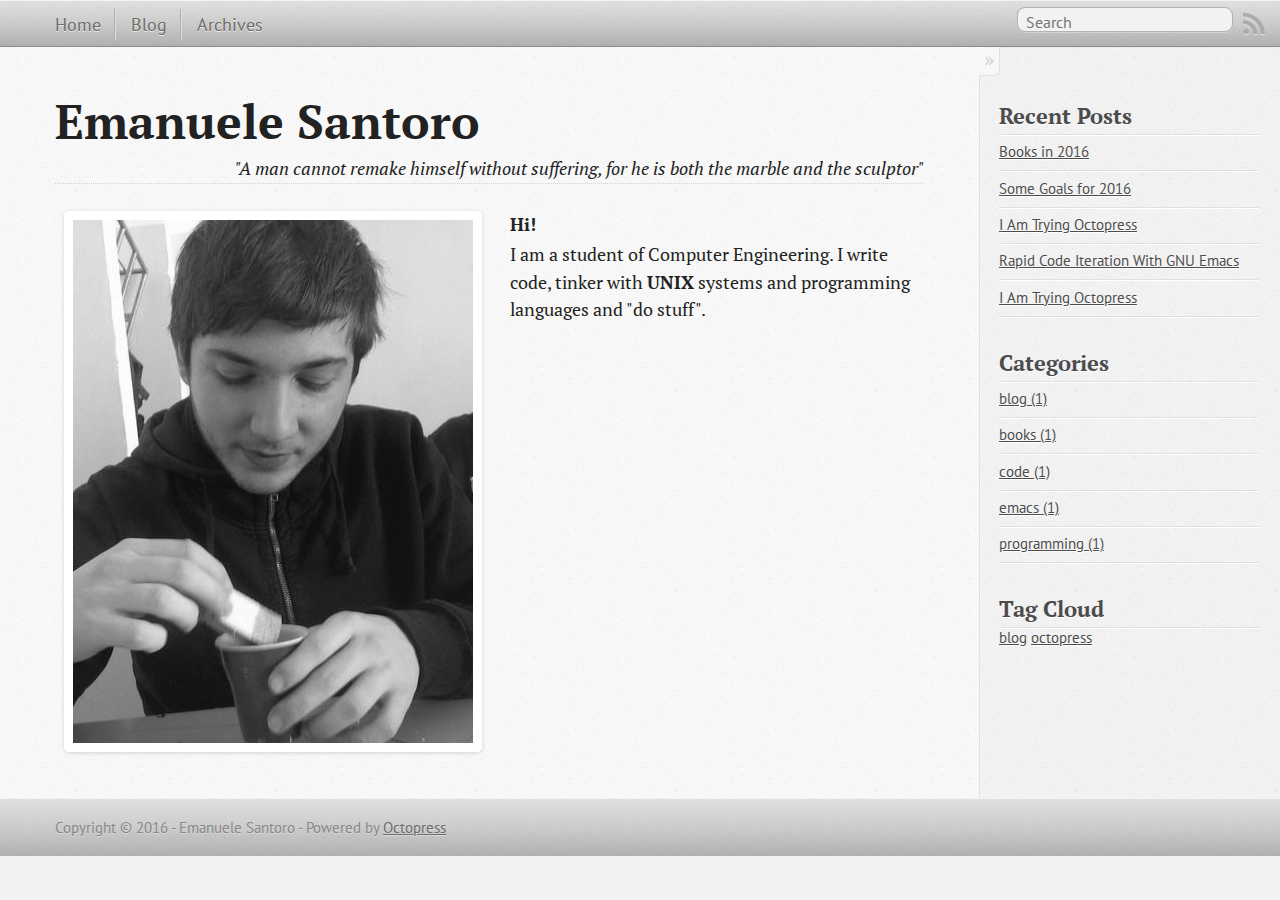
<file: index.html>
<!DOCTYPE html>
<!--[if IEMobile 7 ]><html class="no-js iem7"><![endif]-->
<!--[if lt IE 9]><html class="no-js lte-ie8"><![endif]-->
<!--[if (gt IE 8)|(gt IEMobile 7)|!(IEMobile)|!(IE)]><!--><html class="no-js" lang="en"><!--<![endif]-->
<head>
  <meta charset="utf-8">
  <title>Emanuele Santoro</title>
  <meta name="author" content="Emanuele Santoro">

  
  <meta name="description" content="Emanuele Santoro "A man cannot remake himself without suffering, for he is both the marble and the sculptor" Hi!
I am a student of Computer &hellip;">
  

  <!-- http://t.co/dKP3o1e -->
  <meta name="HandheldFriendly" content="True">
  <meta name="MobileOptimized" content="320">
  <meta name="viewport" content="width=device-width, initial-scale=1">

  
  <link rel="canonical" href="http://esantoro.github.io/">
  <link href="/favicon.png" rel="icon">
  <link href="/stylesheets/screen.css" media="screen, projection" rel="stylesheet" type="text/css">
  <link href="/atom.xml" rel="alternate" title="Emanuele Santoro" type="application/atom+xml">
  <script src="/javascripts/modernizr-2.0.js"></script>
  <script src="//ajax.googleapis.com/ajax/libs/jquery/1.9.1/jquery.min.js"></script>
  <script>!window.jQuery && document.write(unescape('%3Cscript src="/javascripts/libs/jquery.min.js"%3E%3C/script%3E'))</script>
  <script src="/javascripts/octopress.js" type="text/javascript"></script>
  <!--Fonts from Google"s Web font directory at http://google.com/webfonts -->
<link href="//fonts.googleapis.com/css?family=PT+Serif:regular,italic,bold,bolditalic" rel="stylesheet" type="text/css">
<link href="//fonts.googleapis.com/css?family=PT+Sans:regular,italic,bold,bolditalic" rel="stylesheet" type="text/css">

  

</head>

<body   >
  <header role="banner"><hgroup>
  <h1><a href="/">Emanuele Santoro</a></h1>
  
    <h2>Code and stuff</h2>
  
</hgroup>

</header>
  <nav role="navigation"><ul class="subscription" data-subscription="rss">
  <li><a href="/atom.xml" rel="subscribe-rss" title="subscribe via RSS">RSS</a></li>
  
</ul>
  
<form action="https://www.google.com/search" method="get">
  <fieldset role="search">
    <input type="hidden" name="sitesearch" value="esantoro.github.io">
    <input class="search" type="text" name="q" results="0" placeholder="Search"/>
  </fieldset>
</form>
  
<ul class="main-navigation">
  <li><a href="/">Home</a></li>
  <li><a href="/blog">Blog</a></li>
  <li><a href="/blog/archives">Archives</a></li>
</ul>

</nav>
  <div id="main">
    <div id="content">
      <div>
<article role="article">
  
  <h1 style="margin-bottom: 5px;">Emanuele Santoro</h1>


<h4 id="thequote" style="font-weight:normal; font-style:italic; width:100%; text-align: right; border-bottom: 1px dotted lightgray;">
  "A man cannot remake himself without suffering, for he is both the marble and the sculptor"
</h4>


<p>
  <img src="/images/me.jpg" style="float:left; margin: 0.5em 1.5em 1em 0.5em;" />
</p>

<p style="margin-bottom:2px;"><strong>Hi!</strong></p>
<p>I am a student of Computer Engineering. I write code, tinker with <strong>UNIX</strong> systems and programming languages and "do stuff".</p>

  
    <footer>
      
      
        <div class="sharing">
  
  
  
</div>

      
    </footer>
  
</article>

</div>

<aside class="sidebar">
  
    <section>
  <h1>Recent Posts</h1>
  <ul id="recent_posts">
    
      <li class="post">
        <a href="/blog/2016/01/12/books-in-2016/">Books in 2016</a>
      </li>
    
      <li class="post">
        <a href="/blog/2015/12/24/my-goals-for-2016/">Some Goals for 2016</a>
      </li>
    
      <li class="post">
        <a href="/blog/2015/11/18/trying-octopress/">I Am Trying Octopress</a>
      </li>
    
      <li class="post">
        <a href="/blog/2015/11/15/rapid-code-iteration-with-gnu-emacs/">Rapid Code Iteration With GNU Emacs</a>
      </li>
    
      <li class="post">
        <a href="/blog/2015/11/15/i-am-trying-octopress/">I Am Trying Octopress</a>
      </li>
    
  </ul>
</section>

<section class="category-list">
  <h1>Categories</h1>
    <ul id="category-list"><li><a href='/blog/categories/blog/'>blog (1)</a></li><li><a href='/blog/categories/books/'>books (1)</a></li><li><a href='/blog/categories/code/'>code (1)</a></li><li><a href='/blog/categories/emacs/'>emacs (1)</a></li><li><a href='/blog/categories/programming/'>programming (1)</a></li></ul>
</section>
<section class="tag-cloud">
  <h1>Tag Cloud</h1>
    <span id="tag-cloud"><a href='/tag/blog' style='font-size: NaN%'>blog</a> <a href='/tag/octopress' style='font-size: NaN%'>octopress</a> </span>
</section>

  
</aside>


    </div>
    <div id="anondiv"></div>
  </div>
  <footer role="contentinfo"><p>
  Copyright &copy; 2016 - Emanuele Santoro -
  <span class="credit">Powered by <a href="http://octopress.org">Octopress</a></span>
</p>

</footer>
  











</body>
</html>
</file>
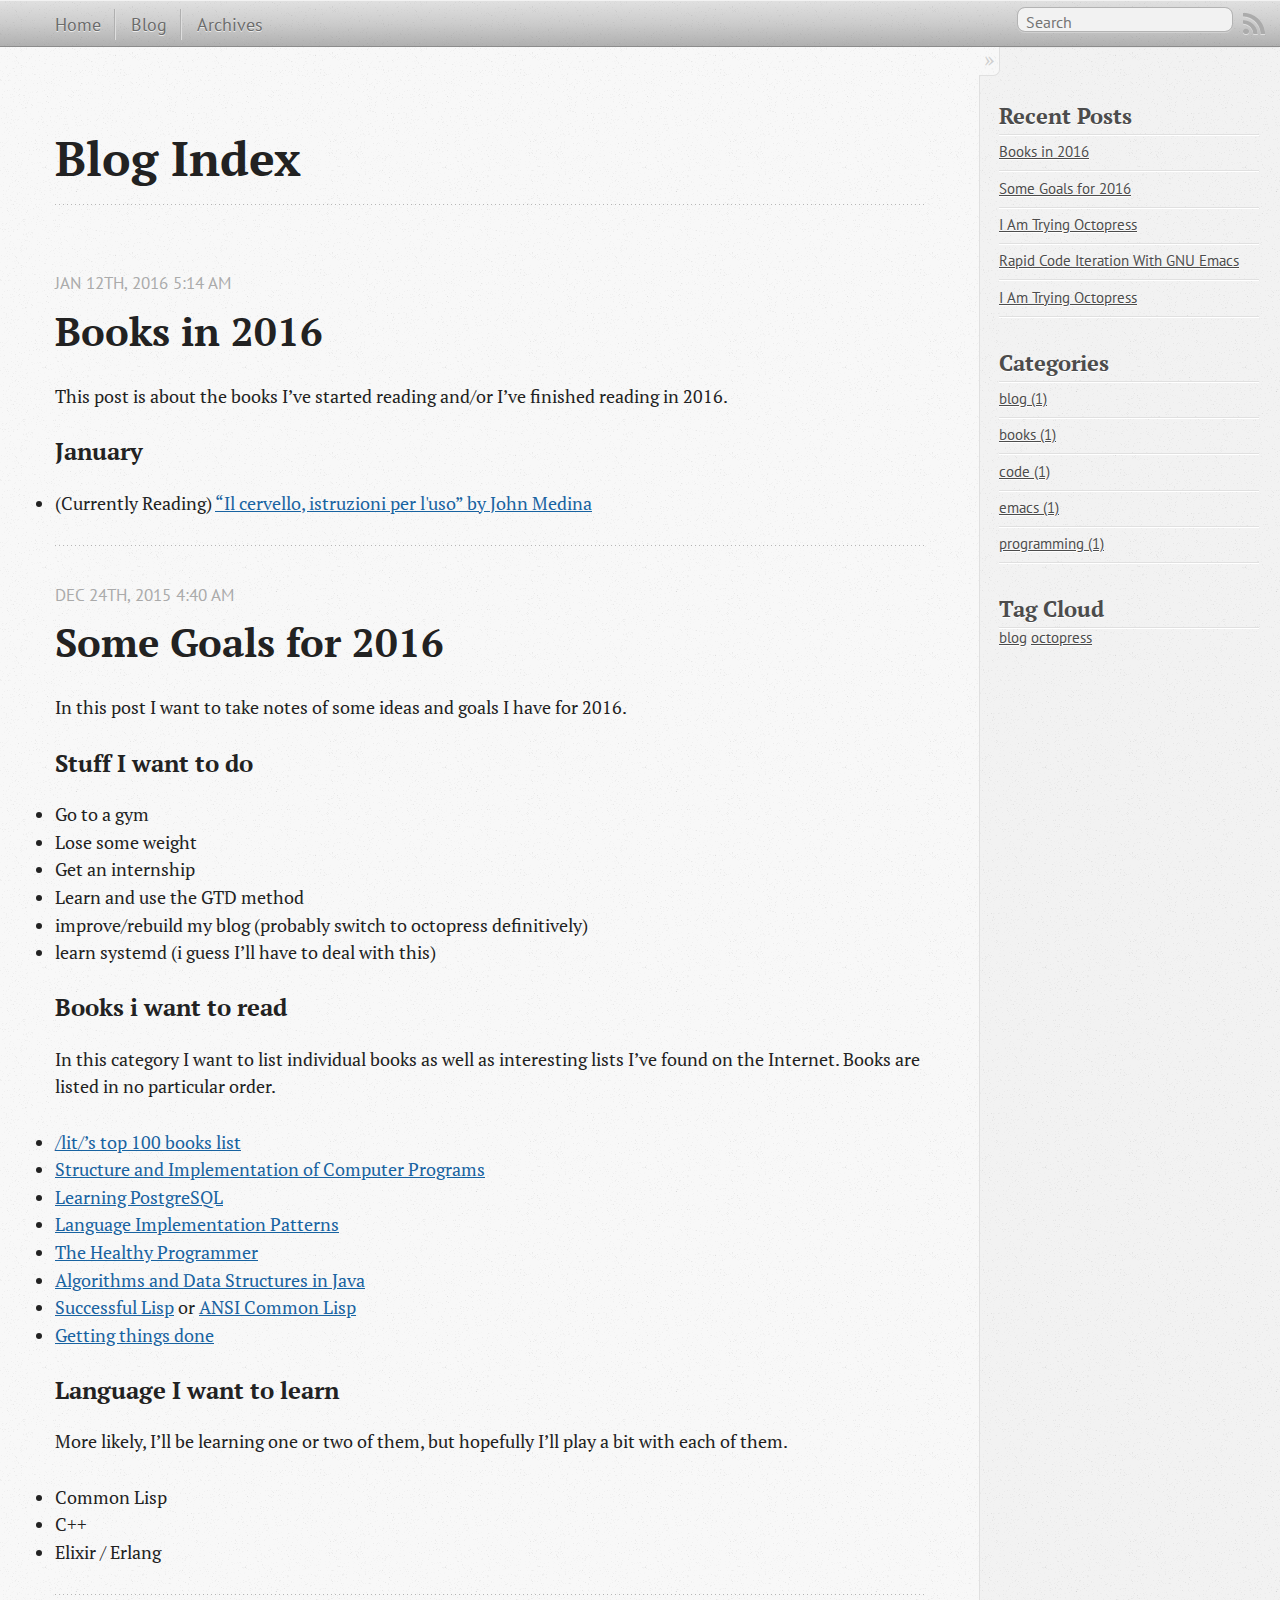
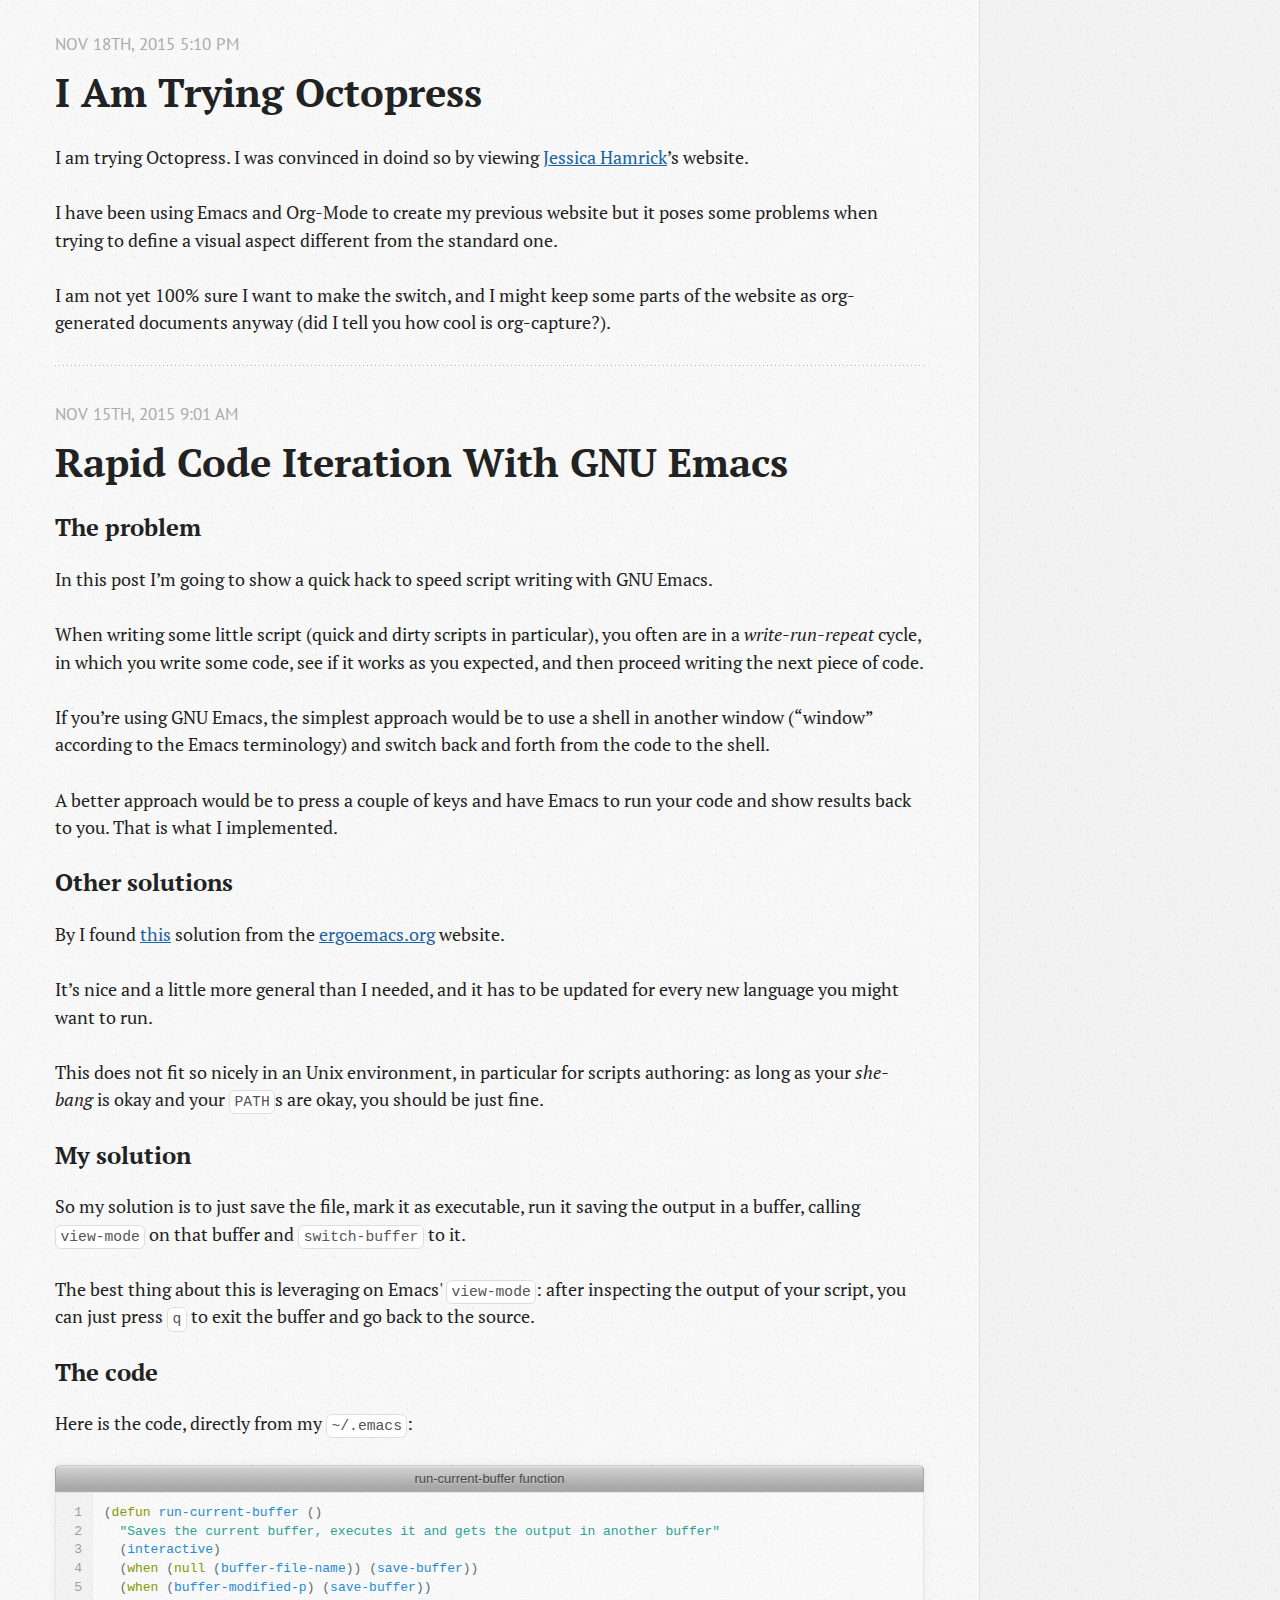
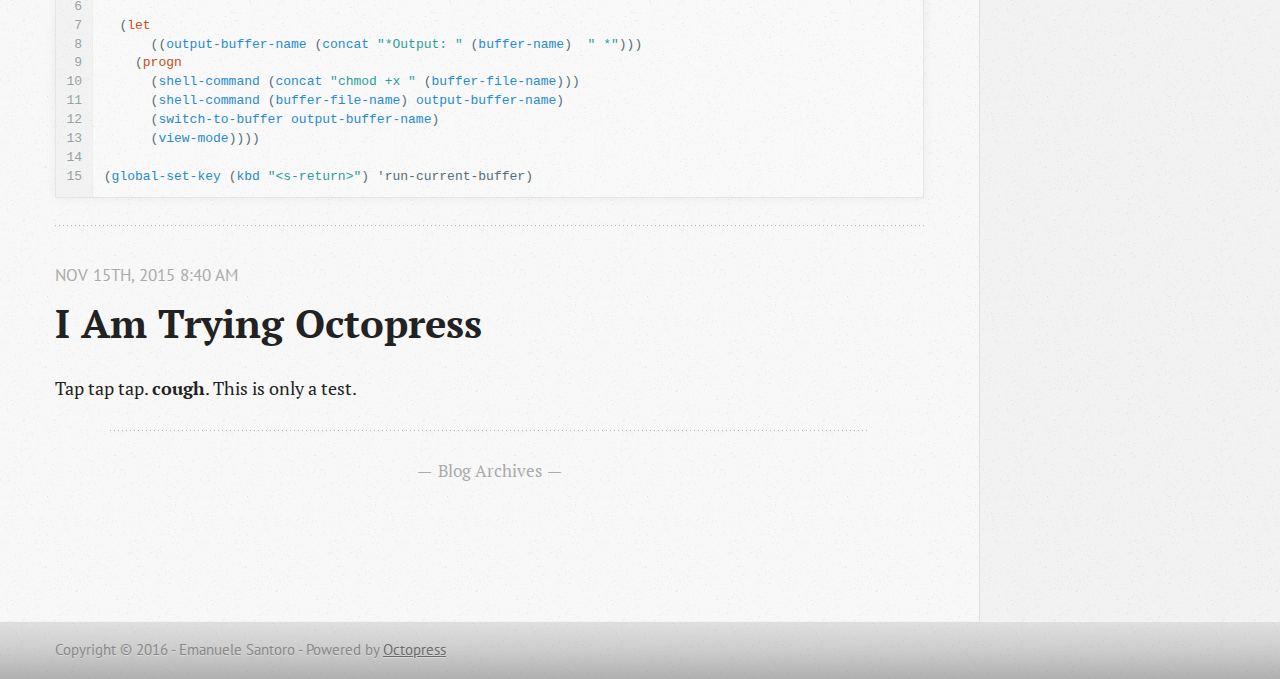
<file: blog/index.html>
<!DOCTYPE html>
<!--[if IEMobile 7 ]><html class="no-js iem7"><![endif]-->
<!--[if lt IE 9]><html class="no-js lte-ie8"><![endif]-->
<!--[if (gt IE 8)|(gt IEMobile 7)|!(IEMobile)|!(IE)]><!--><html class="no-js" lang="en"><!--<![endif]-->
<head>
  <meta charset="utf-8">
  <title>Blog Index - Emanuele Santoro</title>
  <meta name="author" content="Emanuele Santoro">

  
  <meta name="description" content="This post is about the books I&rsquo;ve started reading and/or I&rsquo;ve finished
reading in 2016. January (Currently Reading) &ldquo;Il cervello, &hellip;">
  

  <!-- http://t.co/dKP3o1e -->
  <meta name="HandheldFriendly" content="True">
  <meta name="MobileOptimized" content="320">
  <meta name="viewport" content="width=device-width, initial-scale=1">

  
  <link rel="canonical" href="http://esantoro.github.io/blog/">
  <link href="/favicon.png" rel="icon">
  <link href="/stylesheets/screen.css" media="screen, projection" rel="stylesheet" type="text/css">
  <link href="/atom.xml" rel="alternate" title="Emanuele Santoro" type="application/atom+xml">
  <script src="/javascripts/modernizr-2.0.js"></script>
  <script src="//ajax.googleapis.com/ajax/libs/jquery/1.9.1/jquery.min.js"></script>
  <script>!window.jQuery && document.write(unescape('%3Cscript src="/javascripts/libs/jquery.min.js"%3E%3C/script%3E'))</script>
  <script src="/javascripts/octopress.js" type="text/javascript"></script>
  <!--Fonts from Google"s Web font directory at http://google.com/webfonts -->
<link href="//fonts.googleapis.com/css?family=PT+Serif:regular,italic,bold,bolditalic" rel="stylesheet" type="text/css">
<link href="//fonts.googleapis.com/css?family=PT+Sans:regular,italic,bold,bolditalic" rel="stylesheet" type="text/css">

  

</head>

<body   >
  <header role="banner"><hgroup>
  <h1><a href="/">Emanuele Santoro</a></h1>
  
    <h2>Code and stuff</h2>
  
</hgroup>

</header>
  <nav role="navigation"><ul class="subscription" data-subscription="rss">
  <li><a href="/atom.xml" rel="subscribe-rss" title="subscribe via RSS">RSS</a></li>
  
</ul>
  
<form action="https://www.google.com/search" method="get">
  <fieldset role="search">
    <input type="hidden" name="sitesearch" value="esantoro.github.io">
    <input class="search" type="text" name="q" results="0" placeholder="Search"/>
  </fieldset>
</form>
  
<ul class="main-navigation">
  <li><a href="/">Home</a></li>
  <li><a href="/blog">Blog</a></li>
  <li><a href="/blog/archives">Archives</a></li>
</ul>

</nav>
  <div id="main">
    <div id="content">
      <div>
<article role="article">
  
  <header>
    <h1 class="entry-title">Blog Index</h1>
    
  </header>
  
  <div class="blog-index">
  
  
  
    <article>
      
  <header>
    
      <h1 class="entry-title"><a href="/blog/2016/01/12/books-in-2016/">Books in 2016</a></h1>
    
    
      <p class="meta">
        




<time class='entry-date' datetime='2016-01-12T05:14:41+01:00'><span class='date'><span class='date-month'>Jan</span> <span class='date-day'>12</span><span class='date-suffix'>th</span>, <span class='date-year'>2016</span></span> <span class='time'>5:14 am</span></time>
        
      </p>
    
  </header>


  <div class="entry-content"><p>This post is about the books I&rsquo;ve started reading and/or I&rsquo;ve finished
reading in 2016.</p>

<h3>January</h3>

<ul>
<li>(Currently Reading) <a href="http://www.amazon.com/Brain-Rules-Principles-Surviving-Thriving/dp/0979777747?tag=duckduckgo-d-20">&ldquo;Il cervello, istruzioni per l'uso&rdquo; by John Medina</a></li>
</ul>

</div>
  
  


    </article>
  
  
    <article>
      
  <header>
    
      <h1 class="entry-title"><a href="/blog/2015/12/24/my-goals-for-2016/">Some Goals for 2016</a></h1>
    
    
      <p class="meta">
        




<time class='entry-date' datetime='2015-12-24T04:40:34+01:00'><span class='date'><span class='date-month'>Dec</span> <span class='date-day'>24</span><span class='date-suffix'>th</span>, <span class='date-year'>2015</span></span> <span class='time'>4:40 am</span></time>
        
      </p>
    
  </header>


  <div class="entry-content"><p>In this post I want to take notes of some ideas and goals I have
for 2016.</p>

<h3>Stuff I want to do</h3>

<ul>
<li>Go to a gym</li>
<li>Lose some weight</li>
<li>Get an internship</li>
<li>Learn and use the GTD method</li>
<li>improve/rebuild my blog (probably switch to octopress definitively)</li>
<li>learn systemd (i guess I&rsquo;ll have to deal with this)</li>
</ul>


<h3>Books i want to read</h3>

<p>In this category I want to list individual books as well as
interesting lists I&rsquo;ve found on the Internet.
Books are listed in no particular order.</p>

<ul>
<li><a href="http://i.imgur.com/K1Cl3ke.jpg">/lit/&rsquo;s top 100 books list</a></li>
<li><a href="https://en.wikipedia.org/wiki/Structure_and_Interpretation_of_Computer_Programs">Structure and Implementation of Computer Programs</a></li>
<li><a href="http://www.amazon.com/Learning-PostgreSQL-Salahaldin-Juba/dp/1783989181?tag=duckduckgo-d-20">Learning PostgreSQL</a></li>
<li><a href="https://pragprog.com/book/tpdsl/language-implementation-patterns">Language Implementation Patterns</a></li>
<li><a href="http://healthyprog.com/">The Healthy Programmer</a></li>
<li><a href="http://eu.wiley.com/WileyCDA/WileyTitle/productCd-EHEP002900.html">Algorithms and Data Structures in Java</a></li>
<li><a href="https://psg.com/~dlamkins/sl/">Successful Lisp</a> or <a href="http://www.barnesandnoble.com/w/ansi-common-lisp-paul-graham/1100503034;jsessionid=8FC454CD6F6DA5D39CDE81FDE37E87A0.prodny_store01-atgap07?ean=9780133708752&amp;st=SEM&amp;sid=BNB_DRS_Summer15%20HV%20106%20A_00000000&amp;2sid=Bing_NON_e&amp;sourceId=SEBiS68694190">ANSI Common Lisp</a></li>
<li><a href="https://en.wikipedia.org/wiki/Getting_Things_Done">Getting things done</a></li>
</ul>


<h3>Language I want to learn</h3>

<p>More likely, I&rsquo;ll be learning one or two of them, but hopefully I&rsquo;ll
play a bit with each of them.</p>

<ul>
<li>Common Lisp</li>
<li>C++</li>
<li>Elixir / Erlang</li>
</ul>

</div>
  
  


    </article>
  
  
    <article>
      
  <header>
    
      <h1 class="entry-title"><a href="/blog/2015/11/18/trying-octopress/">I Am Trying Octopress</a></h1>
    
    
      <p class="meta">
        




<time class='entry-date' datetime='2015-11-18T17:10:12+01:00'><span class='date'><span class='date-month'>Nov</span> <span class='date-day'>18</span><span class='date-suffix'>th</span>, <span class='date-year'>2015</span></span> <span class='time'>5:10 pm</span></time>
        
      </p>
    
  </header>


  <div class="entry-content"><p>I am trying Octopress. I was convinced in doind so by viewing
<a href="http://www.jesshamrick.com/">Jessica Hamrick</a>&rsquo;s website.</p>

<p>I have been using Emacs and Org-Mode to create my previous website but
it poses some problems when trying to define a visual aspect different
from the standard one.</p>

<p>I am not yet 100% sure I want to make the switch, and I might keep
some parts of the website as org-generated documents anyway (did I
tell you how cool is org-capture?).</p>
</div>
  
  


    </article>
  
  
    <article>
      
  <header>
    
      <h1 class="entry-title"><a href="/blog/2015/11/15/rapid-code-iteration-with-gnu-emacs/">Rapid Code Iteration With GNU Emacs</a></h1>
    
    
      <p class="meta">
        




<time class='entry-date' datetime='2015-11-15T09:01:13+01:00'><span class='date'><span class='date-month'>Nov</span> <span class='date-day'>15</span><span class='date-suffix'>th</span>, <span class='date-year'>2015</span></span> <span class='time'>9:01 am</span></time>
        
      </p>
    
  </header>


  <div class="entry-content"><h3>The problem</h3>

<p>In this post I&rsquo;m going to show a quick hack to speed script writing with GNU Emacs.</p>

<p>When writing some little script (quick and dirty scripts in particular), you
often are in a <em>write-run-repeat</em> cycle, in which you write some code, see if
it works as you expected, and then proceed writing the next piece of code.</p>

<p>If you&rsquo;re using GNU Emacs, the simplest approach would be to use a shell in
another window (&ldquo;window&rdquo; according to the Emacs terminology) and switch back and
forth from the code to the shell.</p>

<p>A better approach would be to press a couple of keys and have Emacs to run your
code and show results back to you. That is what I implemented.</p>

<h3>Other solutions</h3>

<p>By I found <a href="http://ergoemacs.org/emacs/elisp_run_current_file.html">this</a>
solution from the <a href="http://ergoemacs.org">ergoemacs.org</a> website.</p>

<p>It&rsquo;s nice and a little more general than I needed, and it has to be updated
for every new language you might want to run.</p>

<p>This does not fit so nicely in an Unix environment, in particular for scripts
authoring: as long as your <em>she-bang</em> is okay and your <code>PATH</code>s are okay, you
should be just fine.</p>

<h3>My solution</h3>

<p>So my solution is to just save the file, mark it as executable, run it saving the output in a buffer, calling <code>view-mode</code> on that buffer and <code>switch-buffer</code> to it.</p>

<p>The best thing about this is leveraging on Emacs' <code>view-mode</code>: after inspecting
the output of your script, you can just press <code>q</code> to exit the buffer and go
back to the source.</p>

<h3>The code</h3>

<p>Here is the code, directly from my <code>~/.emacs</code>:</p>

<figure class='code'><figcaption><span>run-current-buffer function </span></figcaption>
<div class="highlight"><table><tr><td class="gutter"><pre class="line-numbers"><span class='line-number'>1</span>
<span class='line-number'>2</span>
<span class='line-number'>3</span>
<span class='line-number'>4</span>
<span class='line-number'>5</span>
<span class='line-number'>6</span>
<span class='line-number'>7</span>
<span class='line-number'>8</span>
<span class='line-number'>9</span>
<span class='line-number'>10</span>
<span class='line-number'>11</span>
<span class='line-number'>12</span>
<span class='line-number'>13</span>
<span class='line-number'>14</span>
<span class='line-number'>15</span>
</pre></td><td class='code'><pre><code class='lisp'><span class='line'><span class="p">(</span><span class="nb">defun</span> <span class="nv">run-current-buffer</span> <span class="p">()</span>
</span><span class='line'>  <span class="s">&quot;Saves the current buffer, executes it and gets the output in another buffer&quot;</span>
</span><span class='line'>  <span class="p">(</span><span class="nv">interactive</span><span class="p">)</span>
</span><span class='line'>  <span class="p">(</span><span class="nb">when</span> <span class="p">(</span><span class="nb">null</span> <span class="p">(</span><span class="nv">buffer-file-name</span><span class="p">))</span> <span class="p">(</span><span class="nv">save-buffer</span><span class="p">))</span>
</span><span class='line'>  <span class="p">(</span><span class="nb">when</span> <span class="p">(</span><span class="nv">buffer-modified-p</span><span class="p">)</span> <span class="p">(</span><span class="nv">save-buffer</span><span class="p">))</span>
</span><span class='line'>
</span><span class='line'>  <span class="p">(</span><span class="k">let</span>
</span><span class='line'>      <span class="p">((</span><span class="nv">output-buffer-name</span> <span class="p">(</span><span class="nv">concat</span> <span class="s">&quot;*Output: &quot;</span> <span class="p">(</span><span class="nv">buffer-name</span><span class="p">)</span>  <span class="s">&quot; *&quot;</span><span class="p">)))</span>
</span><span class='line'>    <span class="p">(</span><span class="k">progn</span>
</span><span class='line'>      <span class="p">(</span><span class="nv">shell-command</span> <span class="p">(</span><span class="nv">concat</span> <span class="s">&quot;chmod +x &quot;</span> <span class="p">(</span><span class="nv">buffer-file-name</span><span class="p">)))</span>
</span><span class='line'>      <span class="p">(</span><span class="nv">shell-command</span> <span class="p">(</span><span class="nv">buffer-file-name</span><span class="p">)</span> <span class="nv">output-buffer-name</span><span class="p">)</span>
</span><span class='line'>      <span class="p">(</span><span class="nv">switch-to-buffer</span> <span class="nv">output-buffer-name</span><span class="p">)</span>
</span><span class='line'>      <span class="p">(</span><span class="nv">view-mode</span><span class="p">))))</span>
</span><span class='line'>
</span><span class='line'><span class="p">(</span><span class="nv">global-set-key</span> <span class="p">(</span><span class="nv">kbd</span> <span class="s">&quot;&lt;s-return&gt;&quot;</span><span class="p">)</span> <span class="ss">&#39;run-current-buffer</span><span class="p">)</span>
</span></code></pre></td></tr></table></div></figure>

</div>
  
  


    </article>
  
  
    <article>
      
  <header>
    
      <h1 class="entry-title"><a href="/blog/2015/11/15/i-am-trying-octopress/">I Am Trying Octopress</a></h1>
    
    
      <p class="meta">
        




<time class='entry-date' datetime='2015-11-15T08:40:47+01:00'><span class='date'><span class='date-month'>Nov</span> <span class='date-day'>15</span><span class='date-suffix'>th</span>, <span class='date-year'>2015</span></span> <span class='time'>8:40 am</span></time>
        
      </p>
    
  </header>


  <div class="entry-content"><p>Tap tap tap. <strong>cough</strong>. This is only a test.</p>
</div>
  
  


    </article>
  
  <div class="pagination">
    
    <a href="/blog/archives">Blog Archives</a>
    
  </div>
</div>


  
    <footer>
      
      
        <div class="sharing">
  
  
  
</div>

      
    </footer>
  
</article>

</div>

<aside class="sidebar">
  
    <section>
  <h1>Recent Posts</h1>
  <ul id="recent_posts">
    
      <li class="post">
        <a href="/blog/2016/01/12/books-in-2016/">Books in 2016</a>
      </li>
    
      <li class="post">
        <a href="/blog/2015/12/24/my-goals-for-2016/">Some Goals for 2016</a>
      </li>
    
      <li class="post">
        <a href="/blog/2015/11/18/trying-octopress/">I Am Trying Octopress</a>
      </li>
    
      <li class="post">
        <a href="/blog/2015/11/15/rapid-code-iteration-with-gnu-emacs/">Rapid Code Iteration With GNU Emacs</a>
      </li>
    
      <li class="post">
        <a href="/blog/2015/11/15/i-am-trying-octopress/">I Am Trying Octopress</a>
      </li>
    
  </ul>
</section>

<section class="category-list">
  <h1>Categories</h1>
    <ul id="category-list"><li><a href='/blog/categories/blog/'>blog (1)</a></li><li><a href='/blog/categories/books/'>books (1)</a></li><li><a href='/blog/categories/code/'>code (1)</a></li><li><a href='/blog/categories/emacs/'>emacs (1)</a></li><li><a href='/blog/categories/programming/'>programming (1)</a></li></ul>
</section>
<section class="tag-cloud">
  <h1>Tag Cloud</h1>
    <span id="tag-cloud"><a href='/tag/blog' style='font-size: NaN%'>blog</a> <a href='/tag/octopress' style='font-size: NaN%'>octopress</a> </span>
</section>

  
</aside>


    </div>
    <div id="anondiv"></div>
  </div>
  <footer role="contentinfo"><p>
  Copyright &copy; 2016 - Emanuele Santoro -
  <span class="credit">Powered by <a href="http://octopress.org">Octopress</a></span>
</p>

</footer>
  











</body>
</html>
</file>
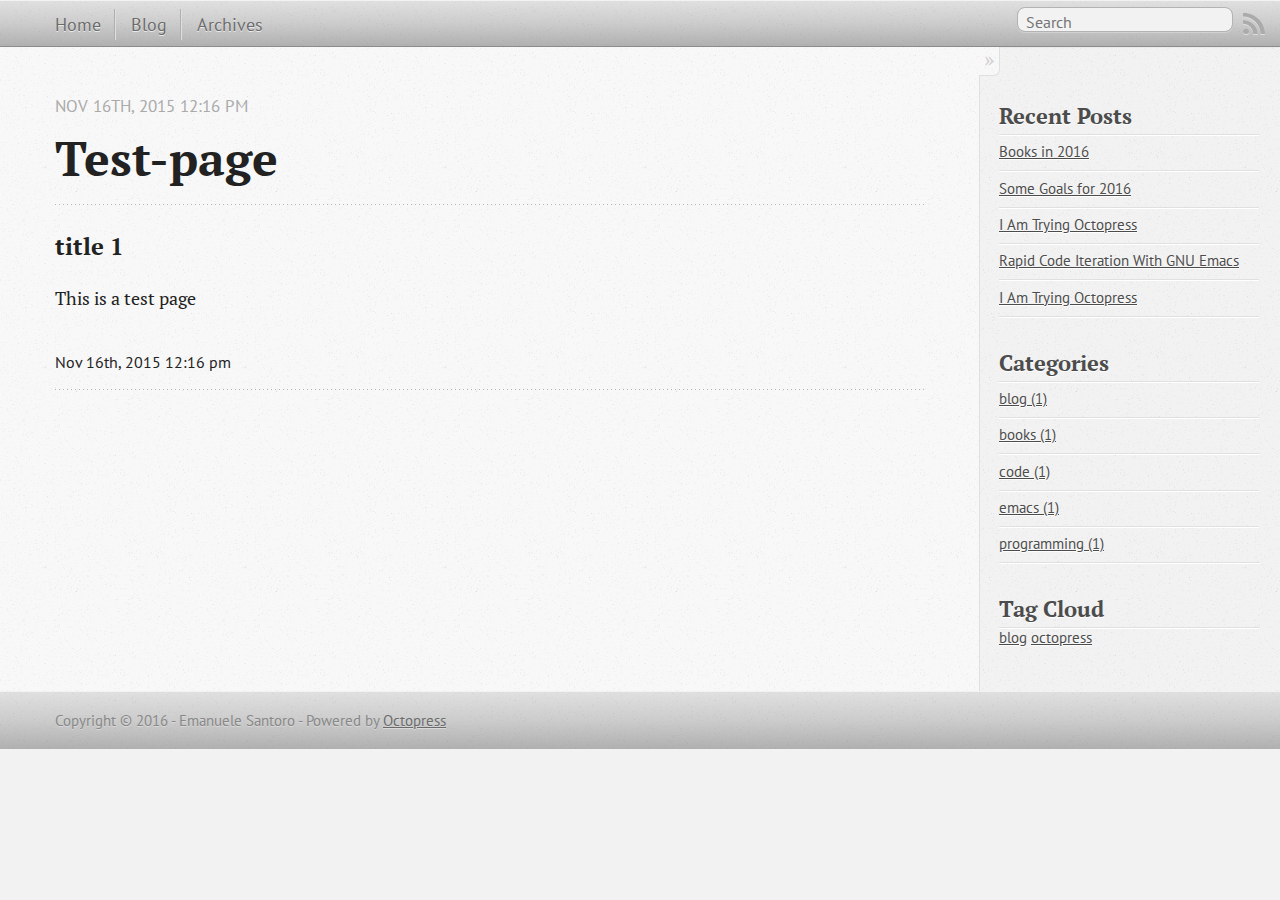
<file: test-page/index.html>
<!DOCTYPE html>
<!--[if IEMobile 7 ]><html class="no-js iem7"><![endif]-->
<!--[if lt IE 9]><html class="no-js lte-ie8"><![endif]-->
<!--[if (gt IE 8)|(gt IEMobile 7)|!(IEMobile)|!(IE)]><!--><html class="no-js" lang="en"><!--<![endif]-->
<head>
  <meta charset="utf-8">
  <title>Test-page - Emanuele Santoro</title>
  <meta name="author" content="Emanuele Santoro">

  
  <meta name="description" content="Test-page Nov 16th, 2015 12:16 pm title 1 This is a test page Nov 16th, 2015 12:16 pm Recent Posts Books in 2016 Some Goals for 2016 I Am Trying &hellip;">
  

  <!-- http://t.co/dKP3o1e -->
  <meta name="HandheldFriendly" content="True">
  <meta name="MobileOptimized" content="320">
  <meta name="viewport" content="width=device-width, initial-scale=1">

  
  <link rel="canonical" href="http://esantoro.github.io/test-page/">
  <link href="/favicon.png" rel="icon">
  <link href="/stylesheets/screen.css" media="screen, projection" rel="stylesheet" type="text/css">
  <link href="/atom.xml" rel="alternate" title="Emanuele Santoro" type="application/atom+xml">
  <script src="/javascripts/modernizr-2.0.js"></script>
  <script src="//ajax.googleapis.com/ajax/libs/jquery/1.9.1/jquery.min.js"></script>
  <script>!window.jQuery && document.write(unescape('%3Cscript src="/javascripts/libs/jquery.min.js"%3E%3C/script%3E'))</script>
  <script src="/javascripts/octopress.js" type="text/javascript"></script>
  <!--Fonts from Google"s Web font directory at http://google.com/webfonts -->
<link href="//fonts.googleapis.com/css?family=PT+Serif:regular,italic,bold,bolditalic" rel="stylesheet" type="text/css">
<link href="//fonts.googleapis.com/css?family=PT+Sans:regular,italic,bold,bolditalic" rel="stylesheet" type="text/css">

  

</head>

<body   >
  <header role="banner"><hgroup>
  <h1><a href="/">Emanuele Santoro</a></h1>
  
    <h2>Code and stuff</h2>
  
</hgroup>

</header>
  <nav role="navigation"><ul class="subscription" data-subscription="rss">
  <li><a href="/atom.xml" rel="subscribe-rss" title="subscribe via RSS">RSS</a></li>
  
</ul>
  
<form action="https://www.google.com/search" method="get">
  <fieldset role="search">
    <input type="hidden" name="sitesearch" value="esantoro.github.io">
    <input class="search" type="text" name="q" results="0" placeholder="Search"/>
  </fieldset>
</form>
  
<ul class="main-navigation">
  <li><a href="/">Home</a></li>
  <li><a href="/blog">Blog</a></li>
  <li><a href="/blog/archives">Archives</a></li>
</ul>

</nav>
  <div id="main">
    <div id="content">
      <div>
<article role="article">
  
  <header>
    <h1 class="entry-title">Test-page</h1>
    <p class="meta">




<time class='entry-date' datetime='2015-11-16T12:16:00+01:00'><span class='date'><span class='date-month'>Nov</span> <span class='date-day'>16</span><span class='date-suffix'>th</span>, <span class='date-year'>2015</span></span> <span class='time'>12:16 pm</span></time></p>
  </header>
  
  <h3>title 1</h3>

<p>This is a test page</p>

  
    <footer>
      <p class="meta">
        
        




<time class='entry-date' datetime='2015-11-16T12:16:00+01:00'><span class='date'><span class='date-month'>Nov</span> <span class='date-day'>16</span><span class='date-suffix'>th</span>, <span class='date-year'>2015</span></span> <span class='time'>12:16 pm</span></time>
        
      </p>
      
        <div class="sharing">
  
  
  
</div>

      
    </footer>
  
</article>

</div>

<aside class="sidebar">
  
    <section>
  <h1>Recent Posts</h1>
  <ul id="recent_posts">
    
      <li class="post">
        <a href="/blog/2016/01/12/books-in-2016/">Books in 2016</a>
      </li>
    
      <li class="post">
        <a href="/blog/2015/12/24/my-goals-for-2016/">Some Goals for 2016</a>
      </li>
    
      <li class="post">
        <a href="/blog/2015/11/18/trying-octopress/">I Am Trying Octopress</a>
      </li>
    
      <li class="post">
        <a href="/blog/2015/11/15/rapid-code-iteration-with-gnu-emacs/">Rapid Code Iteration With GNU Emacs</a>
      </li>
    
      <li class="post">
        <a href="/blog/2015/11/15/i-am-trying-octopress/">I Am Trying Octopress</a>
      </li>
    
  </ul>
</section>

<section class="category-list">
  <h1>Categories</h1>
    <ul id="category-list"><li><a href='/blog/categories/blog/'>blog (1)</a></li><li><a href='/blog/categories/books/'>books (1)</a></li><li><a href='/blog/categories/code/'>code (1)</a></li><li><a href='/blog/categories/emacs/'>emacs (1)</a></li><li><a href='/blog/categories/programming/'>programming (1)</a></li></ul>
</section>
<section class="tag-cloud">
  <h1>Tag Cloud</h1>
    <span id="tag-cloud"><a href='/tag/blog' style='font-size: NaN%'>blog</a> <a href='/tag/octopress' style='font-size: NaN%'>octopress</a> </span>
</section>

  
</aside>


    </div>
    <div id="anondiv"></div>
  </div>
  <footer role="contentinfo"><p>
  Copyright &copy; 2016 - Emanuele Santoro -
  <span class="credit">Powered by <a href="http://octopress.org">Octopress</a></span>
</p>

</footer>
  











</body>
</html>
</file>
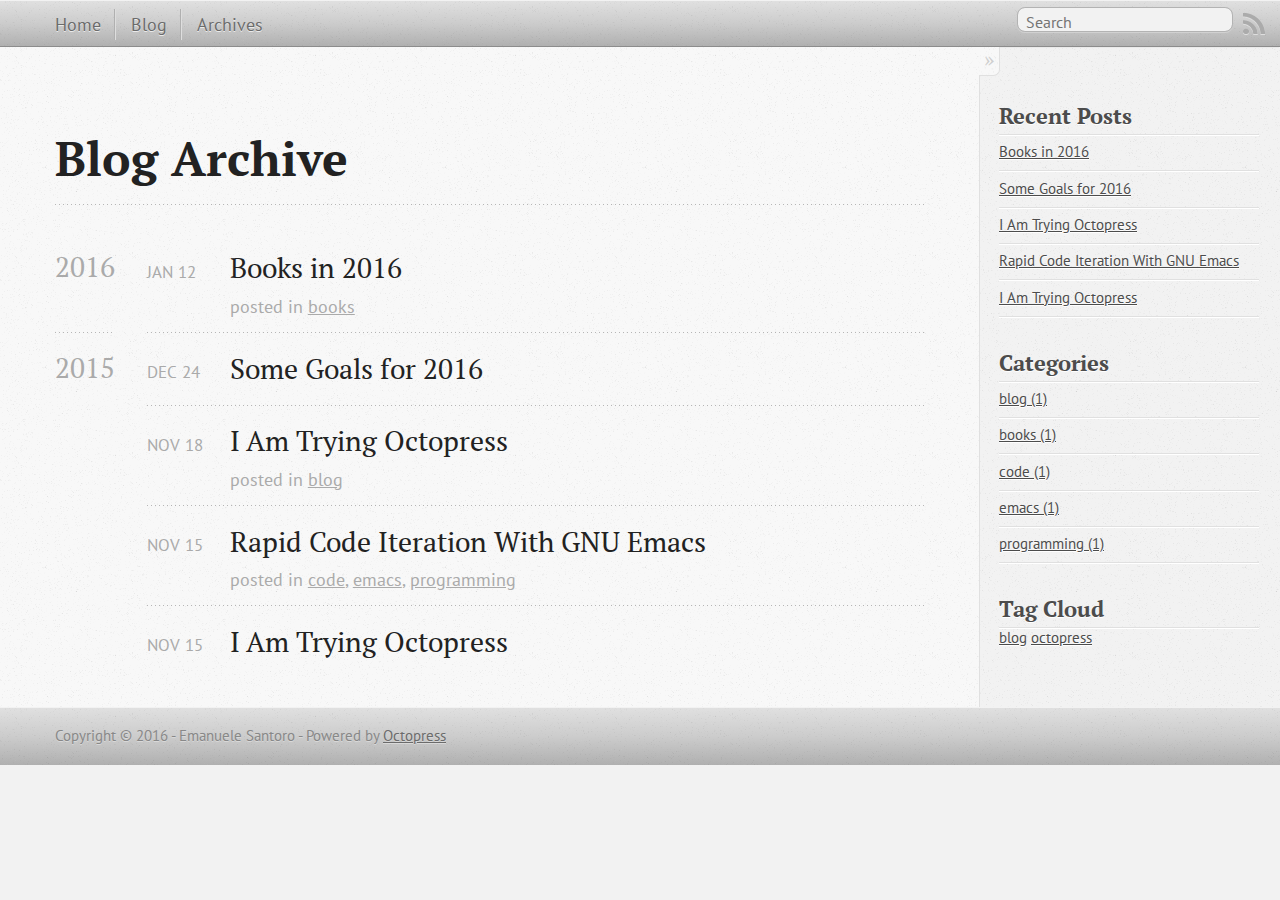
<file: blog/archives/index.html>
<!DOCTYPE html>
<!--[if IEMobile 7 ]><html class="no-js iem7"><![endif]-->
<!--[if lt IE 9]><html class="no-js lte-ie8"><![endif]-->
<!--[if (gt IE 8)|(gt IEMobile 7)|!(IEMobile)|!(IE)]><!--><html class="no-js" lang="en"><!--<![endif]-->
<head>
  <meta charset="utf-8">
  <title>Blog Archive - Emanuele Santoro</title>
  <meta name="author" content="Emanuele Santoro">

  
  <meta name="description" content="Blog Archive 2016 Books in 2016
Jan 12 2016 posted in books 2015 Some Goals for 2016
Dec 24 2015 I Am Trying Octopress
Nov 18 2015 posted in blog &hellip;">
  

  <!-- http://t.co/dKP3o1e -->
  <meta name="HandheldFriendly" content="True">
  <meta name="MobileOptimized" content="320">
  <meta name="viewport" content="width=device-width, initial-scale=1">

  
  <link rel="canonical" href="http://esantoro.github.io/blog/archives/">
  <link href="/favicon.png" rel="icon">
  <link href="/stylesheets/screen.css" media="screen, projection" rel="stylesheet" type="text/css">
  <link href="/atom.xml" rel="alternate" title="Emanuele Santoro" type="application/atom+xml">
  <script src="/javascripts/modernizr-2.0.js"></script>
  <script src="//ajax.googleapis.com/ajax/libs/jquery/1.9.1/jquery.min.js"></script>
  <script>!window.jQuery && document.write(unescape('%3Cscript src="/javascripts/libs/jquery.min.js"%3E%3C/script%3E'))</script>
  <script src="/javascripts/octopress.js" type="text/javascript"></script>
  <!--Fonts from Google"s Web font directory at http://google.com/webfonts -->
<link href="//fonts.googleapis.com/css?family=PT+Serif:regular,italic,bold,bolditalic" rel="stylesheet" type="text/css">
<link href="//fonts.googleapis.com/css?family=PT+Sans:regular,italic,bold,bolditalic" rel="stylesheet" type="text/css">

  

</head>

<body   >
  <header role="banner"><hgroup>
  <h1><a href="/">Emanuele Santoro</a></h1>
  
    <h2>Code and stuff</h2>
  
</hgroup>

</header>
  <nav role="navigation"><ul class="subscription" data-subscription="rss">
  <li><a href="/atom.xml" rel="subscribe-rss" title="subscribe via RSS">RSS</a></li>
  
</ul>
  
<form action="https://www.google.com/search" method="get">
  <fieldset role="search">
    <input type="hidden" name="sitesearch" value="esantoro.github.io">
    <input class="search" type="text" name="q" results="0" placeholder="Search"/>
  </fieldset>
</form>
  
<ul class="main-navigation">
  <li><a href="/">Home</a></li>
  <li><a href="/blog">Blog</a></li>
  <li><a href="/blog/archives">Archives</a></li>
</ul>

</nav>
  <div id="main">
    <div id="content">
      <div>
<article role="article">
  
  <header>
    <h1 class="entry-title">Blog Archive</h1>
    
  </header>
  
  <div id="blog-archives">



  
  <h2>2016</h2>

<article>
  
<h1><a href="/blog/2016/01/12/books-in-2016/">Books in 2016</a></h1>
<time datetime="2016-01-12T05:14:41+01:00" pubdate><span class='month'>Jan</span> <span class='day'>12</span> <span class='year'>2016</span></time>

<footer>
  <span class="categories">posted in <a class='category' href='/blog/categories/books/'>books</a></span>
</footer>


</article>



  
  <h2>2015</h2>

<article>
  
<h1><a href="/blog/2015/12/24/my-goals-for-2016/">Some Goals for 2016</a></h1>
<time datetime="2015-12-24T04:40:34+01:00" pubdate><span class='month'>Dec</span> <span class='day'>24</span> <span class='year'>2015</span></time>


</article>



<article>
  
<h1><a href="/blog/2015/11/18/trying-octopress/">I Am Trying Octopress</a></h1>
<time datetime="2015-11-18T17:10:12+01:00" pubdate><span class='month'>Nov</span> <span class='day'>18</span> <span class='year'>2015</span></time>

<footer>
  <span class="categories">posted in <a class='category' href='/blog/categories/blog/'>blog</a></span>
</footer>


</article>



<article>
  
<h1><a href="/blog/2015/11/15/rapid-code-iteration-with-gnu-emacs/">Rapid Code Iteration With GNU Emacs</a></h1>
<time datetime="2015-11-15T09:01:13+01:00" pubdate><span class='month'>Nov</span> <span class='day'>15</span> <span class='year'>2015</span></time>

<footer>
  <span class="categories">posted in <a class='category' href='/blog/categories/code/'>code</a>, <a class='category' href='/blog/categories/emacs/'>emacs</a>, <a class='category' href='/blog/categories/programming/'>programming</a></span>
</footer>


</article>



<article>
  
<h1><a href="/blog/2015/11/15/i-am-trying-octopress/">I Am Trying Octopress</a></h1>
<time datetime="2015-11-15T08:40:47+01:00" pubdate><span class='month'>Nov</span> <span class='day'>15</span> <span class='year'>2015</span></time>


</article>

</div>

  
</article>

</div>

<aside class="sidebar">
  
    <section>
  <h1>Recent Posts</h1>
  <ul id="recent_posts">
    
      <li class="post">
        <a href="/blog/2016/01/12/books-in-2016/">Books in 2016</a>
      </li>
    
      <li class="post">
        <a href="/blog/2015/12/24/my-goals-for-2016/">Some Goals for 2016</a>
      </li>
    
      <li class="post">
        <a href="/blog/2015/11/18/trying-octopress/">I Am Trying Octopress</a>
      </li>
    
      <li class="post">
        <a href="/blog/2015/11/15/rapid-code-iteration-with-gnu-emacs/">Rapid Code Iteration With GNU Emacs</a>
      </li>
    
      <li class="post">
        <a href="/blog/2015/11/15/i-am-trying-octopress/">I Am Trying Octopress</a>
      </li>
    
  </ul>
</section>

<section class="category-list">
  <h1>Categories</h1>
    <ul id="category-list"><li><a href='/blog/categories/blog/'>blog (1)</a></li><li><a href='/blog/categories/books/'>books (1)</a></li><li><a href='/blog/categories/code/'>code (1)</a></li><li><a href='/blog/categories/emacs/'>emacs (1)</a></li><li><a href='/blog/categories/programming/'>programming (1)</a></li></ul>
</section>
<section class="tag-cloud">
  <h1>Tag Cloud</h1>
    <span id="tag-cloud"><a href='/tag/blog' style='font-size: NaN%'>blog</a> <a href='/tag/octopress' style='font-size: NaN%'>octopress</a> </span>
</section>

  
</aside>


    </div>
    <div id="anondiv"></div>
  </div>
  <footer role="contentinfo"><p>
  Copyright &copy; 2016 - Emanuele Santoro -
  <span class="credit">Powered by <a href="http://octopress.org">Octopress</a></span>
</p>

</footer>
  











</body>
</html>
</file>
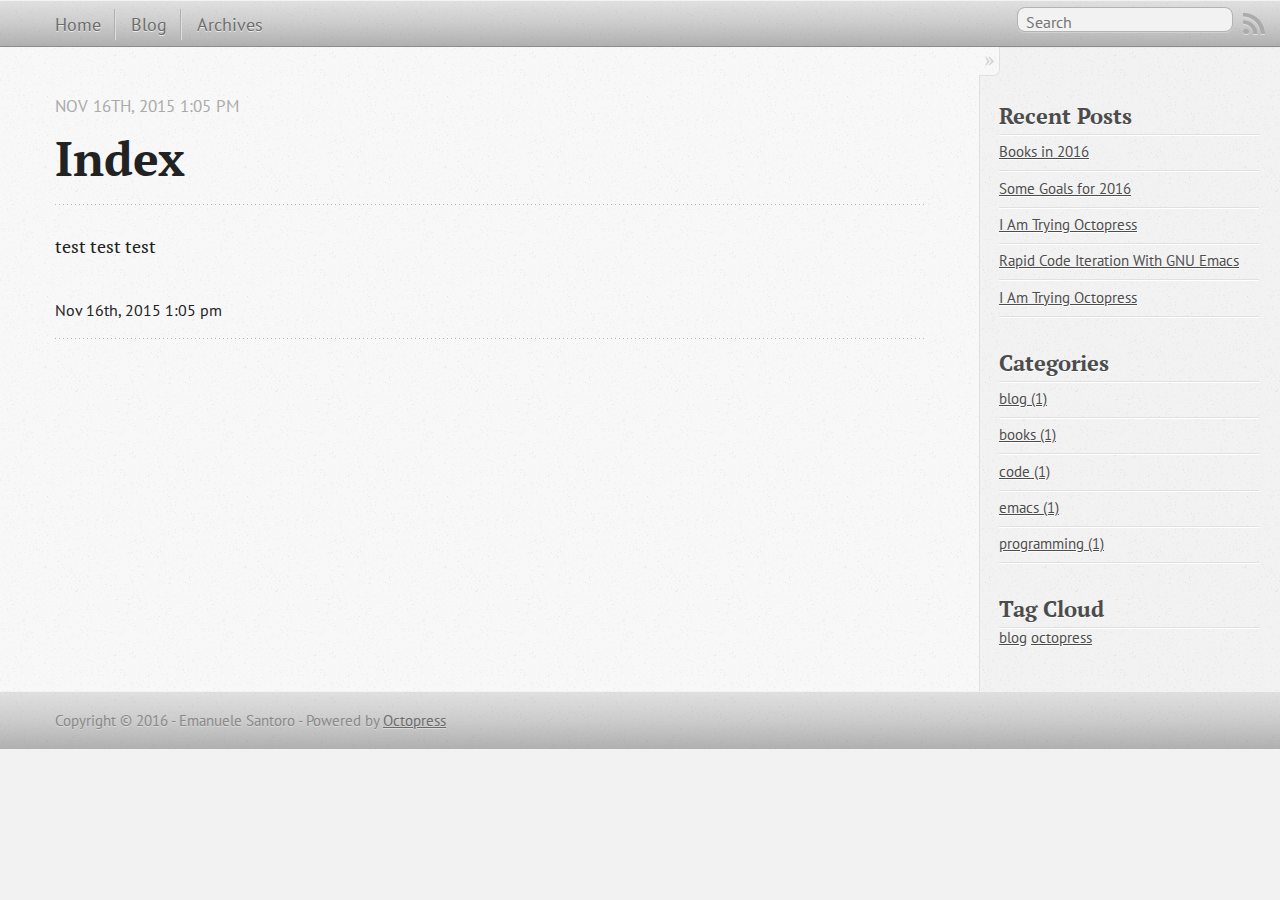
<file: blog/index/index.html>
<!DOCTYPE html>
<!--[if IEMobile 7 ]><html class="no-js iem7"><![endif]-->
<!--[if lt IE 9]><html class="no-js lte-ie8"><![endif]-->
<!--[if (gt IE 8)|(gt IEMobile 7)|!(IEMobile)|!(IE)]><!--><html class="no-js" lang="en"><!--<![endif]-->
<head>
  <meta charset="utf-8">
  <title>Index - Emanuele Santoro</title>
  <meta name="author" content="Emanuele Santoro">

  
  <meta name="description" content="Index Nov 16th, 2015 1:05 pm test test test Nov 16th, 2015 1:05 pm Recent Posts Books in 2016 Some Goals for 2016 I Am Trying Octopress Rapid Code &hellip;">
  

  <!-- http://t.co/dKP3o1e -->
  <meta name="HandheldFriendly" content="True">
  <meta name="MobileOptimized" content="320">
  <meta name="viewport" content="width=device-width, initial-scale=1">

  
  <link rel="canonical" href="http://esantoro.github.io/blog/index/">
  <link href="/favicon.png" rel="icon">
  <link href="/stylesheets/screen.css" media="screen, projection" rel="stylesheet" type="text/css">
  <link href="/atom.xml" rel="alternate" title="Emanuele Santoro" type="application/atom+xml">
  <script src="/javascripts/modernizr-2.0.js"></script>
  <script src="//ajax.googleapis.com/ajax/libs/jquery/1.9.1/jquery.min.js"></script>
  <script>!window.jQuery && document.write(unescape('%3Cscript src="/javascripts/libs/jquery.min.js"%3E%3C/script%3E'))</script>
  <script src="/javascripts/octopress.js" type="text/javascript"></script>
  <!--Fonts from Google"s Web font directory at http://google.com/webfonts -->
<link href="//fonts.googleapis.com/css?family=PT+Serif:regular,italic,bold,bolditalic" rel="stylesheet" type="text/css">
<link href="//fonts.googleapis.com/css?family=PT+Sans:regular,italic,bold,bolditalic" rel="stylesheet" type="text/css">

  

</head>

<body   >
  <header role="banner"><hgroup>
  <h1><a href="/">Emanuele Santoro</a></h1>
  
    <h2>Code and stuff</h2>
  
</hgroup>

</header>
  <nav role="navigation"><ul class="subscription" data-subscription="rss">
  <li><a href="/atom.xml" rel="subscribe-rss" title="subscribe via RSS">RSS</a></li>
  
</ul>
  
<form action="https://www.google.com/search" method="get">
  <fieldset role="search">
    <input type="hidden" name="sitesearch" value="esantoro.github.io">
    <input class="search" type="text" name="q" results="0" placeholder="Search"/>
  </fieldset>
</form>
  
<ul class="main-navigation">
  <li><a href="/">Home</a></li>
  <li><a href="/blog">Blog</a></li>
  <li><a href="/blog/archives">Archives</a></li>
</ul>

</nav>
  <div id="main">
    <div id="content">
      <div>
<article role="article">
  
  <header>
    <h1 class="entry-title">Index</h1>
    <p class="meta">




<time class='entry-date' datetime='2015-11-16T13:05:00+01:00'><span class='date'><span class='date-month'>Nov</span> <span class='date-day'>16</span><span class='date-suffix'>th</span>, <span class='date-year'>2015</span></span> <span class='time'>1:05 pm</span></time></p>
  </header>
  
  <p>test test test</p>

  
    <footer>
      <p class="meta">
        
        




<time class='entry-date' datetime='2015-11-16T13:05:00+01:00'><span class='date'><span class='date-month'>Nov</span> <span class='date-day'>16</span><span class='date-suffix'>th</span>, <span class='date-year'>2015</span></span> <span class='time'>1:05 pm</span></time>
        
      </p>
      
        <div class="sharing">
  
  
  
</div>

      
    </footer>
  
</article>

</div>

<aside class="sidebar">
  
    <section>
  <h1>Recent Posts</h1>
  <ul id="recent_posts">
    
      <li class="post">
        <a href="/blog/2016/01/12/books-in-2016/">Books in 2016</a>
      </li>
    
      <li class="post">
        <a href="/blog/2015/12/24/my-goals-for-2016/">Some Goals for 2016</a>
      </li>
    
      <li class="post">
        <a href="/blog/2015/11/18/trying-octopress/">I Am Trying Octopress</a>
      </li>
    
      <li class="post">
        <a href="/blog/2015/11/15/rapid-code-iteration-with-gnu-emacs/">Rapid Code Iteration With GNU Emacs</a>
      </li>
    
      <li class="post">
        <a href="/blog/2015/11/15/i-am-trying-octopress/">I Am Trying Octopress</a>
      </li>
    
  </ul>
</section>

<section class="category-list">
  <h1>Categories</h1>
    <ul id="category-list"><li><a href='/blog/categories/blog/'>blog (1)</a></li><li><a href='/blog/categories/books/'>books (1)</a></li><li><a href='/blog/categories/code/'>code (1)</a></li><li><a href='/blog/categories/emacs/'>emacs (1)</a></li><li><a href='/blog/categories/programming/'>programming (1)</a></li></ul>
</section>
<section class="tag-cloud">
  <h1>Tag Cloud</h1>
    <span id="tag-cloud"><a href='/tag/blog' style='font-size: NaN%'>blog</a> <a href='/tag/octopress' style='font-size: NaN%'>octopress</a> </span>
</section>

  
</aside>


    </div>
    <div id="anondiv"></div>
  </div>
  <footer role="contentinfo"><p>
  Copyright &copy; 2016 - Emanuele Santoro -
  <span class="credit">Powered by <a href="http://octopress.org">Octopress</a></span>
</p>

</footer>
  











</body>
</html>
</file>
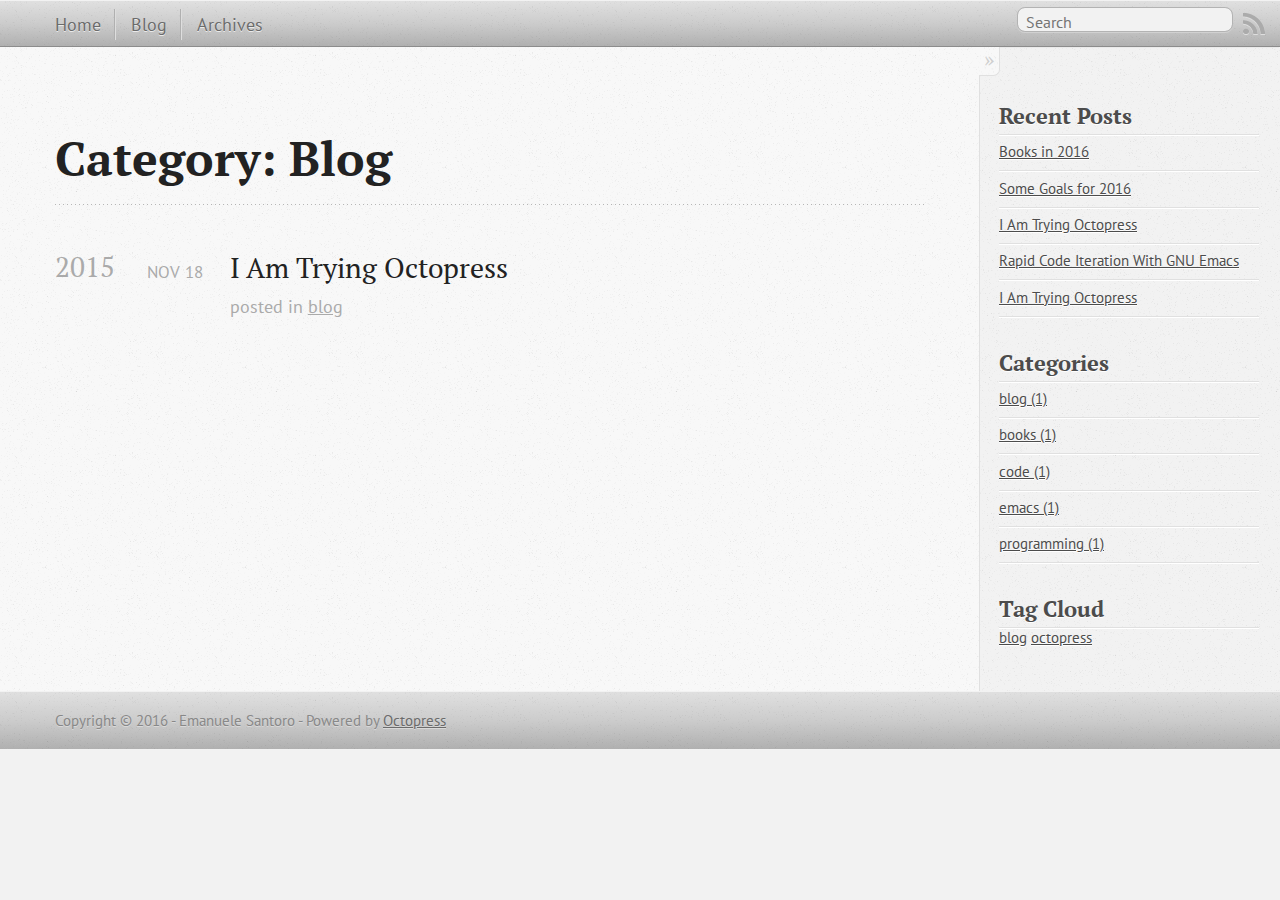
<file: blog/categories/blog/index.html>
<!DOCTYPE html>
<!--[if IEMobile 7 ]><html class="no-js iem7"><![endif]-->
<!--[if lt IE 9]><html class="no-js lte-ie8"><![endif]-->
<!--[if (gt IE 8)|(gt IEMobile 7)|!(IEMobile)|!(IE)]><!--><html class="no-js" lang="en"><!--<![endif]-->
<head>
  <meta charset="utf-8">
  <title>Category: Blog - Emanuele Santoro</title>
  <meta name="author" content="Emanuele Santoro">

  
  <meta name="description" content="Category: blog">
  

  <!-- http://t.co/dKP3o1e -->
  <meta name="HandheldFriendly" content="True">
  <meta name="MobileOptimized" content="320">
  <meta name="viewport" content="width=device-width, initial-scale=1">

  
  <link rel="canonical" href="http://esantoro.github.io/blog/categories/blog/">
  <link href="/favicon.png" rel="icon">
  <link href="/stylesheets/screen.css" media="screen, projection" rel="stylesheet" type="text/css">
  <link href="/atom.xml" rel="alternate" title="Emanuele Santoro" type="application/atom+xml">
  <script src="/javascripts/modernizr-2.0.js"></script>
  <script src="//ajax.googleapis.com/ajax/libs/jquery/1.9.1/jquery.min.js"></script>
  <script>!window.jQuery && document.write(unescape('%3Cscript src="/javascripts/libs/jquery.min.js"%3E%3C/script%3E'))</script>
  <script src="/javascripts/octopress.js" type="text/javascript"></script>
  <!--Fonts from Google"s Web font directory at http://google.com/webfonts -->
<link href="//fonts.googleapis.com/css?family=PT+Serif:regular,italic,bold,bolditalic" rel="stylesheet" type="text/css">
<link href="//fonts.googleapis.com/css?family=PT+Sans:regular,italic,bold,bolditalic" rel="stylesheet" type="text/css">

  

</head>

<body   >
  <header role="banner"><hgroup>
  <h1><a href="/">Emanuele Santoro</a></h1>
  
    <h2>Code and stuff</h2>
  
</hgroup>

</header>
  <nav role="navigation"><ul class="subscription" data-subscription="rss">
  <li><a href="/atom.xml" rel="subscribe-rss" title="subscribe via RSS">RSS</a></li>
  
</ul>
  
<form action="https://www.google.com/search" method="get">
  <fieldset role="search">
    <input type="hidden" name="sitesearch" value="esantoro.github.io">
    <input class="search" type="text" name="q" results="0" placeholder="Search"/>
  </fieldset>
</form>
  
<ul class="main-navigation">
  <li><a href="/">Home</a></li>
  <li><a href="/blog">Blog</a></li>
  <li><a href="/blog/archives">Archives</a></li>
</ul>

</nav>
  <div id="main">
    <div id="content">
      <div>
<article role="article">
  
  <header>
    <h1 class="entry-title">Category: Blog</h1>
    
  </header>
  
  <div id="blog-archives" class="category">



  
  <h2>2015</h2>

<article>
  
<h1><a href="/blog/2015/11/18/trying-octopress/">I Am Trying Octopress</a></h1>
<time datetime="2015-11-18T17:10:12+01:00" pubdate><span class='month'>Nov</span> <span class='day'>18</span> <span class='year'>2015</span></time>

<footer>
  <span class="categories">posted in <a class='category' href='/blog/categories/blog/'>blog</a></span>
</footer>


</article>

</div>

  
</article>

</div>

<aside class="sidebar">
  
    <section>
  <h1>Recent Posts</h1>
  <ul id="recent_posts">
    
      <li class="post">
        <a href="/blog/2016/01/12/books-in-2016/">Books in 2016</a>
      </li>
    
      <li class="post">
        <a href="/blog/2015/12/24/my-goals-for-2016/">Some Goals for 2016</a>
      </li>
    
      <li class="post">
        <a href="/blog/2015/11/18/trying-octopress/">I Am Trying Octopress</a>
      </li>
    
      <li class="post">
        <a href="/blog/2015/11/15/rapid-code-iteration-with-gnu-emacs/">Rapid Code Iteration With GNU Emacs</a>
      </li>
    
      <li class="post">
        <a href="/blog/2015/11/15/i-am-trying-octopress/">I Am Trying Octopress</a>
      </li>
    
  </ul>
</section>

<section class="category-list">
  <h1>Categories</h1>
    <ul id="category-list"><li><a href='/blog/categories/blog/'>blog (1)</a></li><li><a href='/blog/categories/books/'>books (1)</a></li><li><a href='/blog/categories/code/'>code (1)</a></li><li><a href='/blog/categories/emacs/'>emacs (1)</a></li><li><a href='/blog/categories/programming/'>programming (1)</a></li></ul>
</section>
<section class="tag-cloud">
  <h1>Tag Cloud</h1>
    <span id="tag-cloud"><a href='/tag/blog' style='font-size: NaN%'>blog</a> <a href='/tag/octopress' style='font-size: NaN%'>octopress</a> </span>
</section>

  
</aside>


    </div>
    <div id="anondiv"></div>
  </div>
  <footer role="contentinfo"><p>
  Copyright &copy; 2016 - Emanuele Santoro -
  <span class="credit">Powered by <a href="http://octopress.org">Octopress</a></span>
</p>

</footer>
  











</body>
</html>
</file>
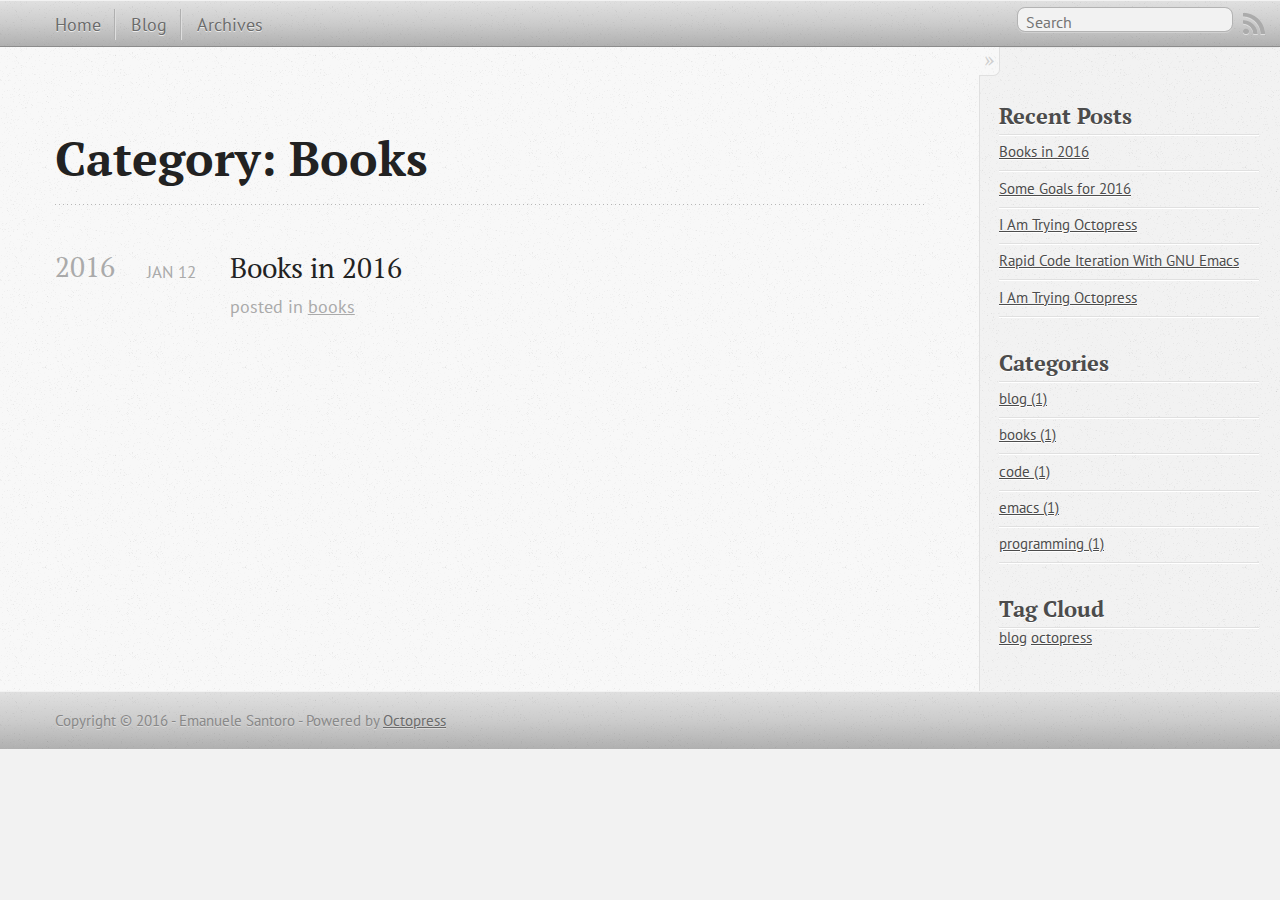
<file: blog/categories/books/index.html>
<!DOCTYPE html>
<!--[if IEMobile 7 ]><html class="no-js iem7"><![endif]-->
<!--[if lt IE 9]><html class="no-js lte-ie8"><![endif]-->
<!--[if (gt IE 8)|(gt IEMobile 7)|!(IEMobile)|!(IE)]><!--><html class="no-js" lang="en"><!--<![endif]-->
<head>
  <meta charset="utf-8">
  <title>Category: Books - Emanuele Santoro</title>
  <meta name="author" content="Emanuele Santoro">

  
  <meta name="description" content="Category: books">
  

  <!-- http://t.co/dKP3o1e -->
  <meta name="HandheldFriendly" content="True">
  <meta name="MobileOptimized" content="320">
  <meta name="viewport" content="width=device-width, initial-scale=1">

  
  <link rel="canonical" href="http://esantoro.github.io/blog/categories/books/">
  <link href="/favicon.png" rel="icon">
  <link href="/stylesheets/screen.css" media="screen, projection" rel="stylesheet" type="text/css">
  <link href="/atom.xml" rel="alternate" title="Emanuele Santoro" type="application/atom+xml">
  <script src="/javascripts/modernizr-2.0.js"></script>
  <script src="//ajax.googleapis.com/ajax/libs/jquery/1.9.1/jquery.min.js"></script>
  <script>!window.jQuery && document.write(unescape('%3Cscript src="/javascripts/libs/jquery.min.js"%3E%3C/script%3E'))</script>
  <script src="/javascripts/octopress.js" type="text/javascript"></script>
  <!--Fonts from Google"s Web font directory at http://google.com/webfonts -->
<link href="//fonts.googleapis.com/css?family=PT+Serif:regular,italic,bold,bolditalic" rel="stylesheet" type="text/css">
<link href="//fonts.googleapis.com/css?family=PT+Sans:regular,italic,bold,bolditalic" rel="stylesheet" type="text/css">

  

</head>

<body   >
  <header role="banner"><hgroup>
  <h1><a href="/">Emanuele Santoro</a></h1>
  
    <h2>Code and stuff</h2>
  
</hgroup>

</header>
  <nav role="navigation"><ul class="subscription" data-subscription="rss">
  <li><a href="/atom.xml" rel="subscribe-rss" title="subscribe via RSS">RSS</a></li>
  
</ul>
  
<form action="https://www.google.com/search" method="get">
  <fieldset role="search">
    <input type="hidden" name="sitesearch" value="esantoro.github.io">
    <input class="search" type="text" name="q" results="0" placeholder="Search"/>
  </fieldset>
</form>
  
<ul class="main-navigation">
  <li><a href="/">Home</a></li>
  <li><a href="/blog">Blog</a></li>
  <li><a href="/blog/archives">Archives</a></li>
</ul>

</nav>
  <div id="main">
    <div id="content">
      <div>
<article role="article">
  
  <header>
    <h1 class="entry-title">Category: Books</h1>
    
  </header>
  
  <div id="blog-archives" class="category">



  
  <h2>2016</h2>

<article>
  
<h1><a href="/blog/2016/01/12/books-in-2016/">Books in 2016</a></h1>
<time datetime="2016-01-12T05:14:41+01:00" pubdate><span class='month'>Jan</span> <span class='day'>12</span> <span class='year'>2016</span></time>

<footer>
  <span class="categories">posted in <a class='category' href='/blog/categories/books/'>books</a></span>
</footer>


</article>

</div>

  
</article>

</div>

<aside class="sidebar">
  
    <section>
  <h1>Recent Posts</h1>
  <ul id="recent_posts">
    
      <li class="post">
        <a href="/blog/2016/01/12/books-in-2016/">Books in 2016</a>
      </li>
    
      <li class="post">
        <a href="/blog/2015/12/24/my-goals-for-2016/">Some Goals for 2016</a>
      </li>
    
      <li class="post">
        <a href="/blog/2015/11/18/trying-octopress/">I Am Trying Octopress</a>
      </li>
    
      <li class="post">
        <a href="/blog/2015/11/15/rapid-code-iteration-with-gnu-emacs/">Rapid Code Iteration With GNU Emacs</a>
      </li>
    
      <li class="post">
        <a href="/blog/2015/11/15/i-am-trying-octopress/">I Am Trying Octopress</a>
      </li>
    
  </ul>
</section>

<section class="category-list">
  <h1>Categories</h1>
    <ul id="category-list"><li><a href='/blog/categories/blog/'>blog (1)</a></li><li><a href='/blog/categories/books/'>books (1)</a></li><li><a href='/blog/categories/code/'>code (1)</a></li><li><a href='/blog/categories/emacs/'>emacs (1)</a></li><li><a href='/blog/categories/programming/'>programming (1)</a></li></ul>
</section>
<section class="tag-cloud">
  <h1>Tag Cloud</h1>
    <span id="tag-cloud"><a href='/tag/blog' style='font-size: NaN%'>blog</a> <a href='/tag/octopress' style='font-size: NaN%'>octopress</a> </span>
</section>

  
</aside>


    </div>
    <div id="anondiv"></div>
  </div>
  <footer role="contentinfo"><p>
  Copyright &copy; 2016 - Emanuele Santoro -
  <span class="credit">Powered by <a href="http://octopress.org">Octopress</a></span>
</p>

</footer>
  











</body>
</html>
</file>
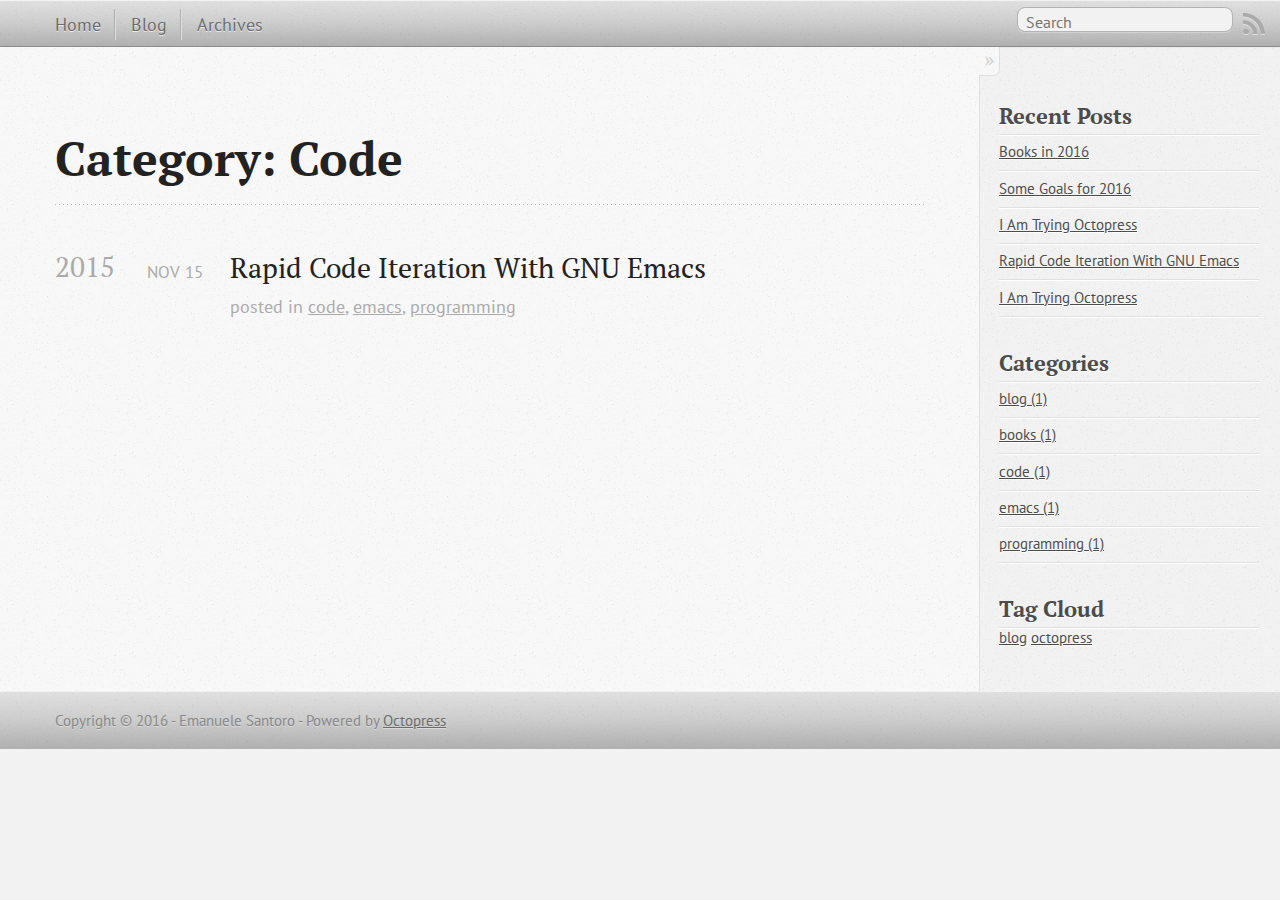
<file: blog/categories/code/index.html>
<!DOCTYPE html>
<!--[if IEMobile 7 ]><html class="no-js iem7"><![endif]-->
<!--[if lt IE 9]><html class="no-js lte-ie8"><![endif]-->
<!--[if (gt IE 8)|(gt IEMobile 7)|!(IEMobile)|!(IE)]><!--><html class="no-js" lang="en"><!--<![endif]-->
<head>
  <meta charset="utf-8">
  <title>Category: Code - Emanuele Santoro</title>
  <meta name="author" content="Emanuele Santoro">

  
  <meta name="description" content="Category: code">
  

  <!-- http://t.co/dKP3o1e -->
  <meta name="HandheldFriendly" content="True">
  <meta name="MobileOptimized" content="320">
  <meta name="viewport" content="width=device-width, initial-scale=1">

  
  <link rel="canonical" href="http://esantoro.github.io/blog/categories/code/">
  <link href="/favicon.png" rel="icon">
  <link href="/stylesheets/screen.css" media="screen, projection" rel="stylesheet" type="text/css">
  <link href="/atom.xml" rel="alternate" title="Emanuele Santoro" type="application/atom+xml">
  <script src="/javascripts/modernizr-2.0.js"></script>
  <script src="//ajax.googleapis.com/ajax/libs/jquery/1.9.1/jquery.min.js"></script>
  <script>!window.jQuery && document.write(unescape('%3Cscript src="/javascripts/libs/jquery.min.js"%3E%3C/script%3E'))</script>
  <script src="/javascripts/octopress.js" type="text/javascript"></script>
  <!--Fonts from Google"s Web font directory at http://google.com/webfonts -->
<link href="//fonts.googleapis.com/css?family=PT+Serif:regular,italic,bold,bolditalic" rel="stylesheet" type="text/css">
<link href="//fonts.googleapis.com/css?family=PT+Sans:regular,italic,bold,bolditalic" rel="stylesheet" type="text/css">

  

</head>

<body   >
  <header role="banner"><hgroup>
  <h1><a href="/">Emanuele Santoro</a></h1>
  
    <h2>Code and stuff</h2>
  
</hgroup>

</header>
  <nav role="navigation"><ul class="subscription" data-subscription="rss">
  <li><a href="/atom.xml" rel="subscribe-rss" title="subscribe via RSS">RSS</a></li>
  
</ul>
  
<form action="https://www.google.com/search" method="get">
  <fieldset role="search">
    <input type="hidden" name="sitesearch" value="esantoro.github.io">
    <input class="search" type="text" name="q" results="0" placeholder="Search"/>
  </fieldset>
</form>
  
<ul class="main-navigation">
  <li><a href="/">Home</a></li>
  <li><a href="/blog">Blog</a></li>
  <li><a href="/blog/archives">Archives</a></li>
</ul>

</nav>
  <div id="main">
    <div id="content">
      <div>
<article role="article">
  
  <header>
    <h1 class="entry-title">Category: Code</h1>
    
  </header>
  
  <div id="blog-archives" class="category">



  
  <h2>2015</h2>

<article>
  
<h1><a href="/blog/2015/11/15/rapid-code-iteration-with-gnu-emacs/">Rapid Code Iteration With GNU Emacs</a></h1>
<time datetime="2015-11-15T09:01:13+01:00" pubdate><span class='month'>Nov</span> <span class='day'>15</span> <span class='year'>2015</span></time>

<footer>
  <span class="categories">posted in <a class='category' href='/blog/categories/code/'>code</a>, <a class='category' href='/blog/categories/emacs/'>emacs</a>, <a class='category' href='/blog/categories/programming/'>programming</a></span>
</footer>


</article>

</div>

  
</article>

</div>

<aside class="sidebar">
  
    <section>
  <h1>Recent Posts</h1>
  <ul id="recent_posts">
    
      <li class="post">
        <a href="/blog/2016/01/12/books-in-2016/">Books in 2016</a>
      </li>
    
      <li class="post">
        <a href="/blog/2015/12/24/my-goals-for-2016/">Some Goals for 2016</a>
      </li>
    
      <li class="post">
        <a href="/blog/2015/11/18/trying-octopress/">I Am Trying Octopress</a>
      </li>
    
      <li class="post">
        <a href="/blog/2015/11/15/rapid-code-iteration-with-gnu-emacs/">Rapid Code Iteration With GNU Emacs</a>
      </li>
    
      <li class="post">
        <a href="/blog/2015/11/15/i-am-trying-octopress/">I Am Trying Octopress</a>
      </li>
    
  </ul>
</section>

<section class="category-list">
  <h1>Categories</h1>
    <ul id="category-list"><li><a href='/blog/categories/blog/'>blog (1)</a></li><li><a href='/blog/categories/books/'>books (1)</a></li><li><a href='/blog/categories/code/'>code (1)</a></li><li><a href='/blog/categories/emacs/'>emacs (1)</a></li><li><a href='/blog/categories/programming/'>programming (1)</a></li></ul>
</section>
<section class="tag-cloud">
  <h1>Tag Cloud</h1>
    <span id="tag-cloud"><a href='/tag/blog' style='font-size: NaN%'>blog</a> <a href='/tag/octopress' style='font-size: NaN%'>octopress</a> </span>
</section>

  
</aside>


    </div>
    <div id="anondiv"></div>
  </div>
  <footer role="contentinfo"><p>
  Copyright &copy; 2016 - Emanuele Santoro -
  <span class="credit">Powered by <a href="http://octopress.org">Octopress</a></span>
</p>

</footer>
  











</body>
</html>
</file>
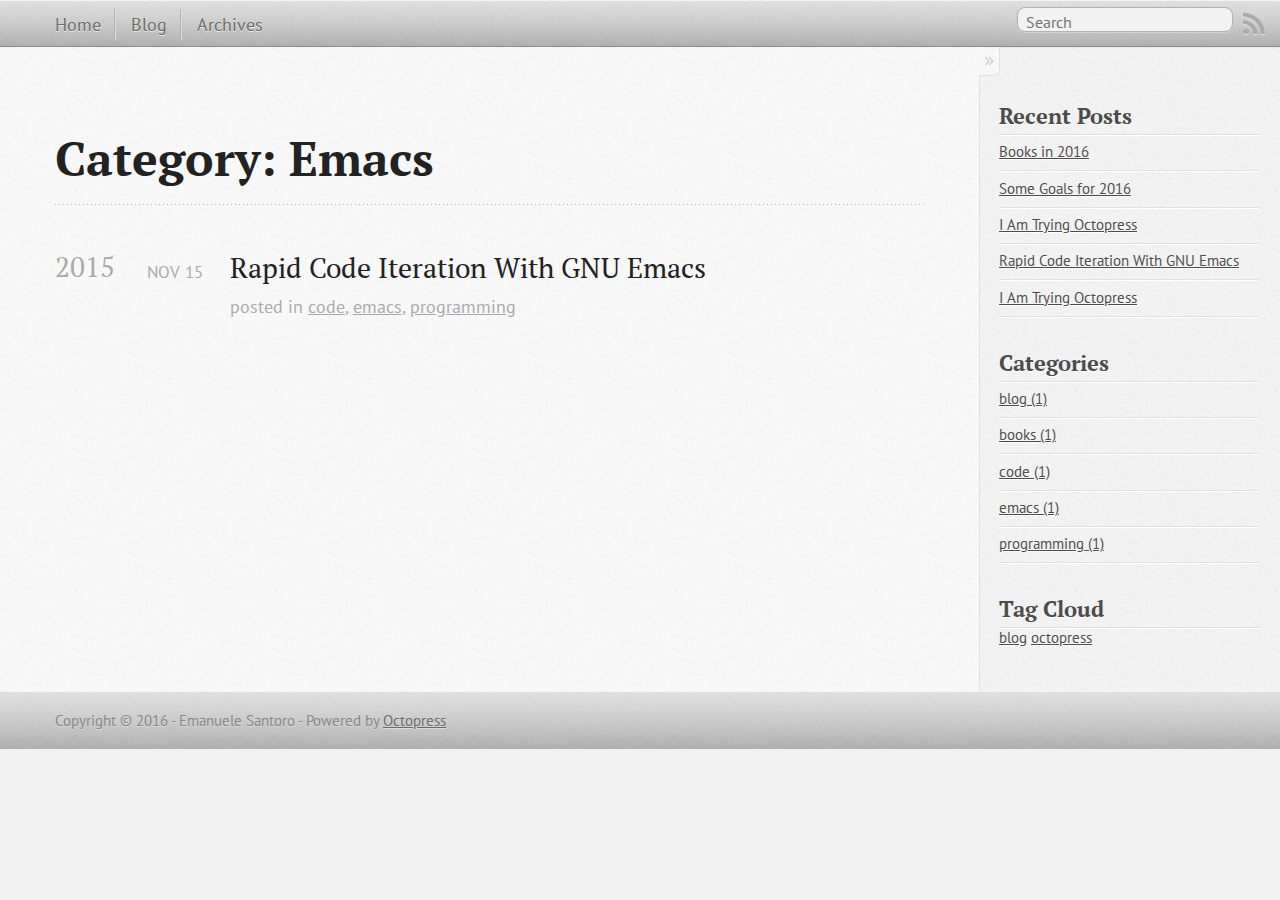
<file: blog/categories/emacs/index.html>
<!DOCTYPE html>
<!--[if IEMobile 7 ]><html class="no-js iem7"><![endif]-->
<!--[if lt IE 9]><html class="no-js lte-ie8"><![endif]-->
<!--[if (gt IE 8)|(gt IEMobile 7)|!(IEMobile)|!(IE)]><!--><html class="no-js" lang="en"><!--<![endif]-->
<head>
  <meta charset="utf-8">
  <title>Category: Emacs - Emanuele Santoro</title>
  <meta name="author" content="Emanuele Santoro">

  
  <meta name="description" content="Category: emacs">
  

  <!-- http://t.co/dKP3o1e -->
  <meta name="HandheldFriendly" content="True">
  <meta name="MobileOptimized" content="320">
  <meta name="viewport" content="width=device-width, initial-scale=1">

  
  <link rel="canonical" href="http://esantoro.github.io/blog/categories/emacs/">
  <link href="/favicon.png" rel="icon">
  <link href="/stylesheets/screen.css" media="screen, projection" rel="stylesheet" type="text/css">
  <link href="/atom.xml" rel="alternate" title="Emanuele Santoro" type="application/atom+xml">
  <script src="/javascripts/modernizr-2.0.js"></script>
  <script src="//ajax.googleapis.com/ajax/libs/jquery/1.9.1/jquery.min.js"></script>
  <script>!window.jQuery && document.write(unescape('%3Cscript src="/javascripts/libs/jquery.min.js"%3E%3C/script%3E'))</script>
  <script src="/javascripts/octopress.js" type="text/javascript"></script>
  <!--Fonts from Google"s Web font directory at http://google.com/webfonts -->
<link href="//fonts.googleapis.com/css?family=PT+Serif:regular,italic,bold,bolditalic" rel="stylesheet" type="text/css">
<link href="//fonts.googleapis.com/css?family=PT+Sans:regular,italic,bold,bolditalic" rel="stylesheet" type="text/css">

  

</head>

<body   >
  <header role="banner"><hgroup>
  <h1><a href="/">Emanuele Santoro</a></h1>
  
    <h2>Code and stuff</h2>
  
</hgroup>

</header>
  <nav role="navigation"><ul class="subscription" data-subscription="rss">
  <li><a href="/atom.xml" rel="subscribe-rss" title="subscribe via RSS">RSS</a></li>
  
</ul>
  
<form action="https://www.google.com/search" method="get">
  <fieldset role="search">
    <input type="hidden" name="sitesearch" value="esantoro.github.io">
    <input class="search" type="text" name="q" results="0" placeholder="Search"/>
  </fieldset>
</form>
  
<ul class="main-navigation">
  <li><a href="/">Home</a></li>
  <li><a href="/blog">Blog</a></li>
  <li><a href="/blog/archives">Archives</a></li>
</ul>

</nav>
  <div id="main">
    <div id="content">
      <div>
<article role="article">
  
  <header>
    <h1 class="entry-title">Category: Emacs</h1>
    
  </header>
  
  <div id="blog-archives" class="category">



  
  <h2>2015</h2>

<article>
  
<h1><a href="/blog/2015/11/15/rapid-code-iteration-with-gnu-emacs/">Rapid Code Iteration With GNU Emacs</a></h1>
<time datetime="2015-11-15T09:01:13+01:00" pubdate><span class='month'>Nov</span> <span class='day'>15</span> <span class='year'>2015</span></time>

<footer>
  <span class="categories">posted in <a class='category' href='/blog/categories/code/'>code</a>, <a class='category' href='/blog/categories/emacs/'>emacs</a>, <a class='category' href='/blog/categories/programming/'>programming</a></span>
</footer>


</article>

</div>

  
</article>

</div>

<aside class="sidebar">
  
    <section>
  <h1>Recent Posts</h1>
  <ul id="recent_posts">
    
      <li class="post">
        <a href="/blog/2016/01/12/books-in-2016/">Books in 2016</a>
      </li>
    
      <li class="post">
        <a href="/blog/2015/12/24/my-goals-for-2016/">Some Goals for 2016</a>
      </li>
    
      <li class="post">
        <a href="/blog/2015/11/18/trying-octopress/">I Am Trying Octopress</a>
      </li>
    
      <li class="post">
        <a href="/blog/2015/11/15/rapid-code-iteration-with-gnu-emacs/">Rapid Code Iteration With GNU Emacs</a>
      </li>
    
      <li class="post">
        <a href="/blog/2015/11/15/i-am-trying-octopress/">I Am Trying Octopress</a>
      </li>
    
  </ul>
</section>

<section class="category-list">
  <h1>Categories</h1>
    <ul id="category-list"><li><a href='/blog/categories/blog/'>blog (1)</a></li><li><a href='/blog/categories/books/'>books (1)</a></li><li><a href='/blog/categories/code/'>code (1)</a></li><li><a href='/blog/categories/emacs/'>emacs (1)</a></li><li><a href='/blog/categories/programming/'>programming (1)</a></li></ul>
</section>
<section class="tag-cloud">
  <h1>Tag Cloud</h1>
    <span id="tag-cloud"><a href='/tag/blog' style='font-size: NaN%'>blog</a> <a href='/tag/octopress' style='font-size: NaN%'>octopress</a> </span>
</section>

  
</aside>


    </div>
    <div id="anondiv"></div>
  </div>
  <footer role="contentinfo"><p>
  Copyright &copy; 2016 - Emanuele Santoro -
  <span class="credit">Powered by <a href="http://octopress.org">Octopress</a></span>
</p>

</footer>
  











</body>
</html>
</file>
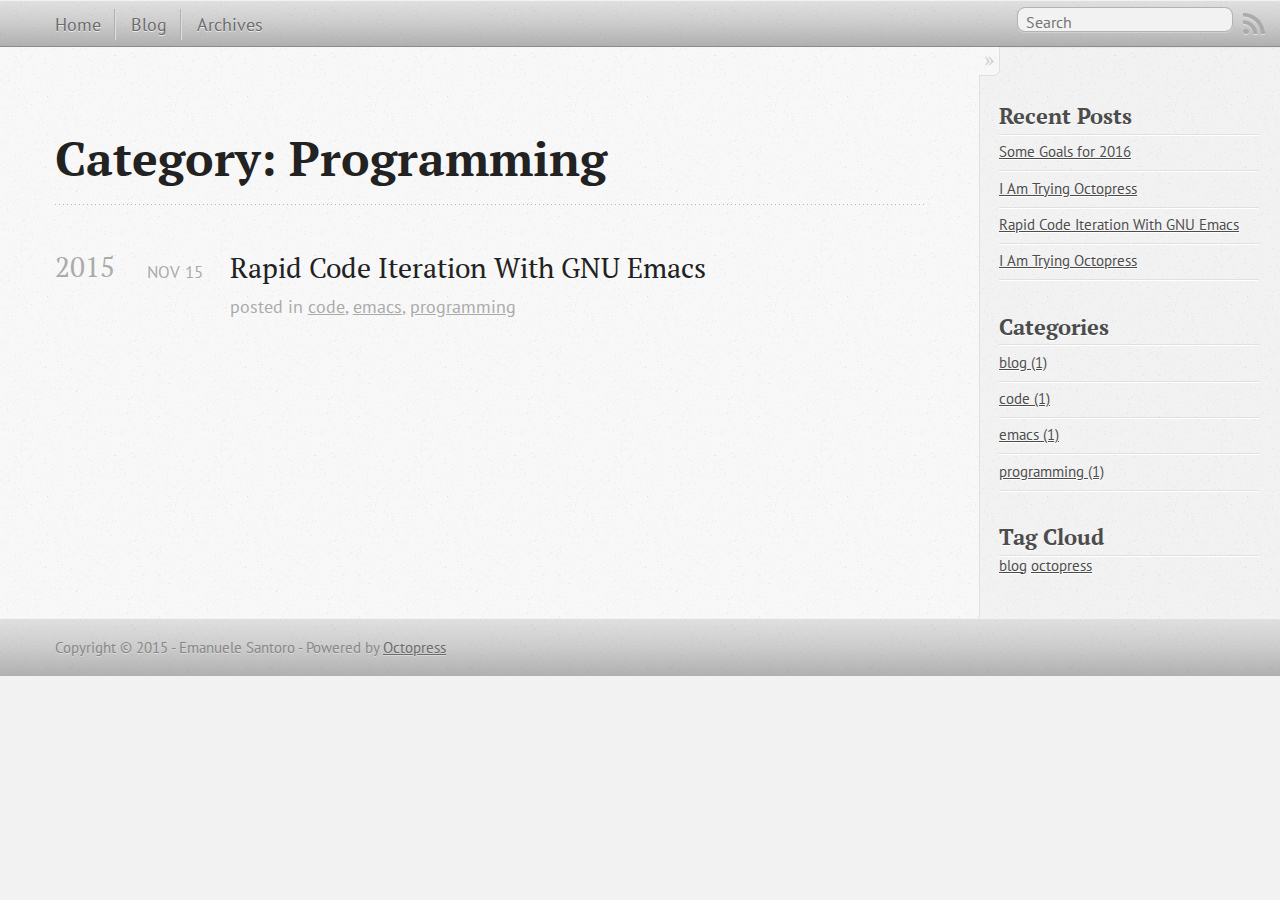
<file: blog/categories/programming/index.html>
<!DOCTYPE html>
<!--[if IEMobile 7 ]><html class="no-js iem7"><![endif]-->
<!--[if lt IE 9]><html class="no-js lte-ie8"><![endif]-->
<!--[if (gt IE 8)|(gt IEMobile 7)|!(IEMobile)|!(IE)]><!--><html class="no-js" lang="en"><!--<![endif]-->
<head>
  <meta charset="utf-8">
  <title>Category: Programming - Emanuele Santoro</title>
  <meta name="author" content="Emanuele Santoro">

  
  <meta name="description" content="Category: programming">
  

  <!-- http://t.co/dKP3o1e -->
  <meta name="HandheldFriendly" content="True">
  <meta name="MobileOptimized" content="320">
  <meta name="viewport" content="width=device-width, initial-scale=1">

  
  <link rel="canonical" href="http://esantoro.github.io/blog/categories/programming/">
  <link href="/favicon.png" rel="icon">
  <link href="/stylesheets/screen.css" media="screen, projection" rel="stylesheet" type="text/css">
  <link href="/atom.xml" rel="alternate" title="Emanuele Santoro" type="application/atom+xml">
  <script src="/javascripts/modernizr-2.0.js"></script>
  <script src="//ajax.googleapis.com/ajax/libs/jquery/1.9.1/jquery.min.js"></script>
  <script>!window.jQuery && document.write(unescape('%3Cscript src="/javascripts/libs/jquery.min.js"%3E%3C/script%3E'))</script>
  <script src="/javascripts/octopress.js" type="text/javascript"></script>
  <!--Fonts from Google"s Web font directory at http://google.com/webfonts -->
<link href="//fonts.googleapis.com/css?family=PT+Serif:regular,italic,bold,bolditalic" rel="stylesheet" type="text/css">
<link href="//fonts.googleapis.com/css?family=PT+Sans:regular,italic,bold,bolditalic" rel="stylesheet" type="text/css">

  

</head>

<body   >
  <header role="banner"><hgroup>
  <h1><a href="/">Emanuele Santoro</a></h1>
  
    <h2>Code and stuff</h2>
  
</hgroup>

</header>
  <nav role="navigation"><ul class="subscription" data-subscription="rss">
  <li><a href="/atom.xml" rel="subscribe-rss" title="subscribe via RSS">RSS</a></li>
  
</ul>
  
<form action="https://www.google.com/search" method="get">
  <fieldset role="search">
    <input type="hidden" name="sitesearch" value="esantoro.github.io">
    <input class="search" type="text" name="q" results="0" placeholder="Search"/>
  </fieldset>
</form>
  
<ul class="main-navigation">
  <li><a href="/">Home</a></li>
  <li><a href="/blog">Blog</a></li>
  <li><a href="/blog/archives">Archives</a></li>
</ul>

</nav>
  <div id="main">
    <div id="content">
      <div>
<article role="article">
  
  <header>
    <h1 class="entry-title">Category: Programming</h1>
    
  </header>
  
  <div id="blog-archives" class="category">



  
  <h2>2015</h2>

<article>
  
<h1><a href="/blog/2015/11/15/rapid-code-iteration-with-gnu-emacs/">Rapid Code Iteration With GNU Emacs</a></h1>
<time datetime="2015-11-15T09:01:13+01:00" pubdate><span class='month'>Nov</span> <span class='day'>15</span> <span class='year'>2015</span></time>

<footer>
  <span class="categories">posted in <a class='category' href='/blog/categories/code/'>code</a>, <a class='category' href='/blog/categories/emacs/'>emacs</a>, <a class='category' href='/blog/categories/programming/'>programming</a></span>
</footer>


</article>

</div>

  
</article>

</div>

<aside class="sidebar">
  
    <section>
  <h1>Recent Posts</h1>
  <ul id="recent_posts">
    
      <li class="post">
        <a href="/blog/2015/12/24/my-goals-for-2016/">Some Goals for 2016</a>
      </li>
    
      <li class="post">
        <a href="/blog/2015/11/18/trying-octopress/">I Am Trying Octopress</a>
      </li>
    
      <li class="post">
        <a href="/blog/2015/11/15/rapid-code-iteration-with-gnu-emacs/">Rapid Code Iteration With GNU Emacs</a>
      </li>
    
      <li class="post">
        <a href="/blog/2015/11/15/i-am-trying-octopress/">I Am Trying Octopress</a>
      </li>
    
  </ul>
</section>

<section class="category-list">
  <h1>Categories</h1>
    <ul id="category-list"><li><a href='/blog/categories/blog/'>blog (1)</a></li><li><a href='/blog/categories/code/'>code (1)</a></li><li><a href='/blog/categories/emacs/'>emacs (1)</a></li><li><a href='/blog/categories/programming/'>programming (1)</a></li></ul>
</section>
<section class="tag-cloud">
  <h1>Tag Cloud</h1>
    <span id="tag-cloud"><a href='/tag/blog' style='font-size: NaN%'>blog</a> <a href='/tag/octopress' style='font-size: NaN%'>octopress</a> </span>
</section>

  
</aside>


    </div>
    <div id="anondiv"></div>
  </div>
  <footer role="contentinfo"><p>
  Copyright &copy; 2015 - Emanuele Santoro -
  <span class="credit">Powered by <a href="http://octopress.org">Octopress</a></span>
</p>

</footer>
  











</body>
</html>
</file>
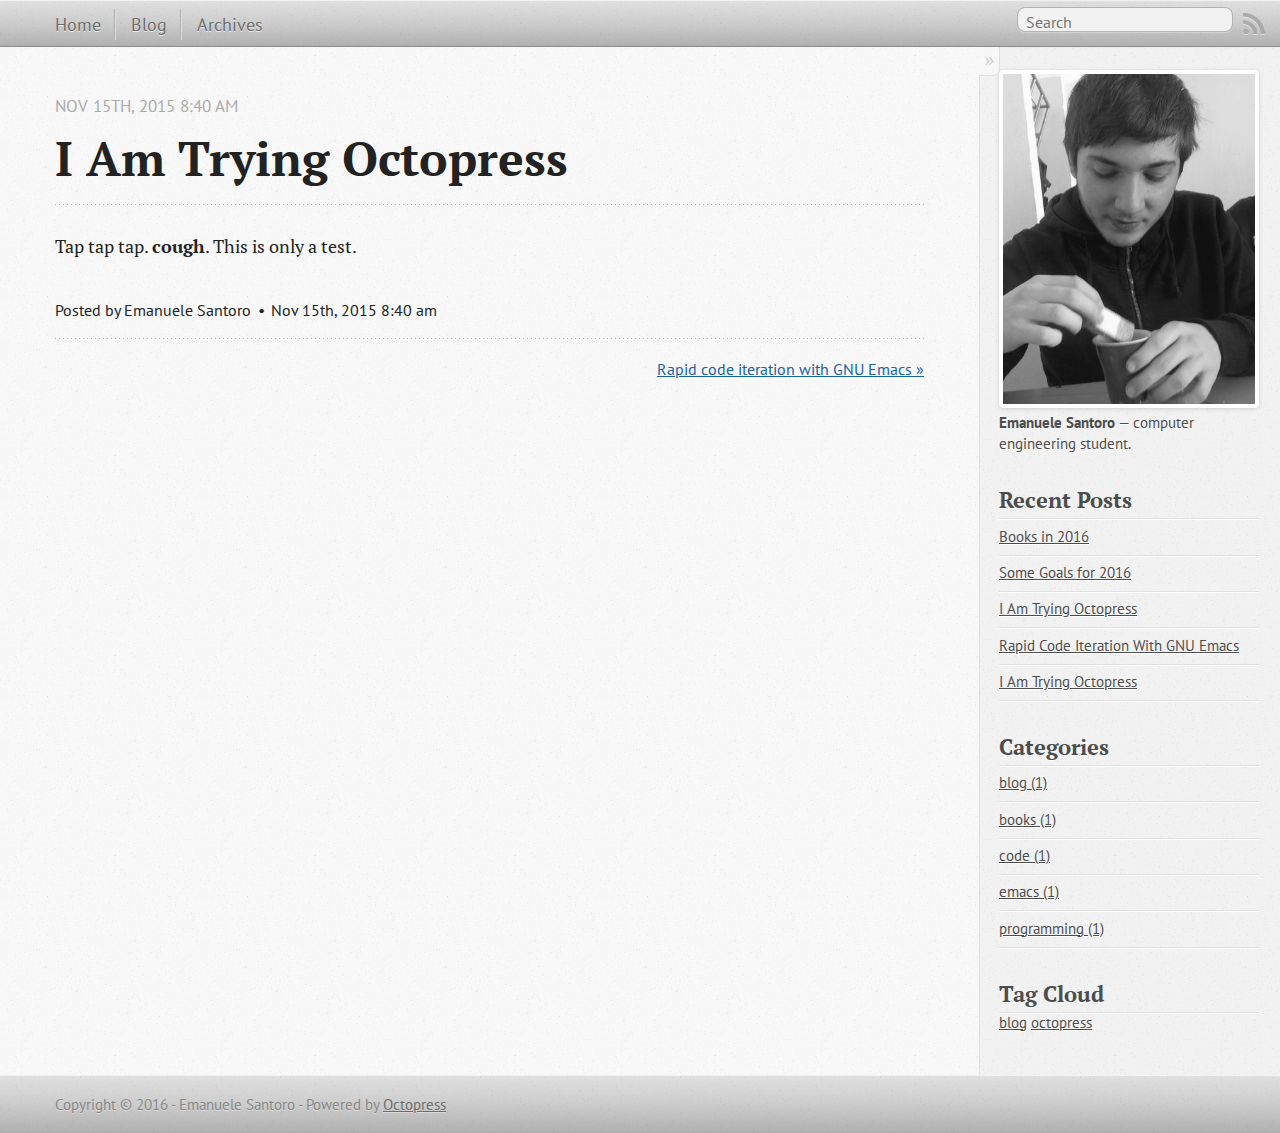
<file: blog/2015/11/15/i-am-trying-octopress/index.html>
<!DOCTYPE html>
<!--[if IEMobile 7 ]><html class="no-js iem7"><![endif]-->
<!--[if lt IE 9]><html class="no-js lte-ie8"><![endif]-->
<!--[if (gt IE 8)|(gt IEMobile 7)|!(IEMobile)|!(IE)]><!--><html class="no-js" lang="en"><!--<![endif]-->
<head>
  <meta charset="utf-8">
  <title>I Am Trying Octopress - Emanuele Santoro</title>
  <meta name="author" content="Emanuele Santoro">

  
  <meta name="description" content="Tap tap tap. cough. This is only a test.
">
  

  <!-- http://t.co/dKP3o1e -->
  <meta name="HandheldFriendly" content="True">
  <meta name="MobileOptimized" content="320">
  <meta name="viewport" content="width=device-width, initial-scale=1">

  
  <link rel="canonical" href="http://esantoro.github.io/blog/2015/11/15/i-am-trying-octopress/">
  <link href="/favicon.png" rel="icon">
  <link href="/stylesheets/screen.css" media="screen, projection" rel="stylesheet" type="text/css">
  <link href="/atom.xml" rel="alternate" title="Emanuele Santoro" type="application/atom+xml">
  <script src="/javascripts/modernizr-2.0.js"></script>
  <script src="//ajax.googleapis.com/ajax/libs/jquery/1.9.1/jquery.min.js"></script>
  <script>!window.jQuery && document.write(unescape('%3Cscript src="/javascripts/libs/jquery.min.js"%3E%3C/script%3E'))</script>
  <script src="/javascripts/octopress.js" type="text/javascript"></script>
  <!--Fonts from Google"s Web font directory at http://google.com/webfonts -->
<link href="//fonts.googleapis.com/css?family=PT+Serif:regular,italic,bold,bolditalic" rel="stylesheet" type="text/css">
<link href="//fonts.googleapis.com/css?family=PT+Sans:regular,italic,bold,bolditalic" rel="stylesheet" type="text/css">

  

</head>

<body   >
  <header role="banner"><hgroup>
  <h1><a href="/">Emanuele Santoro</a></h1>
  
    <h2>Code and stuff</h2>
  
</hgroup>

</header>
  <nav role="navigation"><ul class="subscription" data-subscription="rss">
  <li><a href="/atom.xml" rel="subscribe-rss" title="subscribe via RSS">RSS</a></li>
  
</ul>
  
<form action="https://www.google.com/search" method="get">
  <fieldset role="search">
    <input type="hidden" name="sitesearch" value="esantoro.github.io">
    <input class="search" type="text" name="q" results="0" placeholder="Search"/>
  </fieldset>
</form>
  
<ul class="main-navigation">
  <li><a href="/">Home</a></li>
  <li><a href="/blog">Blog</a></li>
  <li><a href="/blog/archives">Archives</a></li>
</ul>

</nav>
  <div id="main">
    <div id="content">
      <div>
<article class="hentry" role="article">
  
  <header>
    
      <h1 class="entry-title">I Am Trying Octopress</h1>
    
    
      <p class="meta">
        




<time class='entry-date' datetime='2015-11-15T08:40:47+01:00'><span class='date'><span class='date-month'>Nov</span> <span class='date-day'>15</span><span class='date-suffix'>th</span>, <span class='date-year'>2015</span></span> <span class='time'>8:40 am</span></time>
        
      </p>
    
  </header>


<div class="entry-content"><p>Tap tap tap. <strong>cough</strong>. This is only a test.</p>
</div>


  <footer>
    <p class="meta">
      
  

<span class="byline author vcard">Posted by <span class="fn">Emanuele Santoro</span></span>

      




<time class='entry-date' datetime='2015-11-15T08:40:47+01:00'><span class='date'><span class='date-month'>Nov</span> <span class='date-day'>15</span><span class='date-suffix'>th</span>, <span class='date-year'>2015</span></span> <span class='time'>8:40 am</span></time>
      


    </p>
    
      <div class="sharing">
  
  
  
</div>

    
    <p class="meta">
      
      
        <a class="basic-alignment right" href="/blog/2015/11/15/rapid-code-iteration-with-gnu-emacs/" title="Next Post: Rapid code iteration with GNU Emacs">Rapid code iteration with GNU Emacs &raquo;</a>
      
    </p>
  </footer>
</article>

</div>

<aside class="sidebar">
  
    <section>
  <img src="/images/me.jpg" style="margin:auto;">
  <p style=""> <span style="font-weight: bold">Emanuele Santoro</span> &mdash; computer engineering student.</p>
</section>
<section>
  <h1>Recent Posts</h1>
  <ul id="recent_posts">
    
      <li class="post">
        <a href="/blog/2016/01/12/books-in-2016/">Books in 2016</a>
      </li>
    
      <li class="post">
        <a href="/blog/2015/12/24/my-goals-for-2016/">Some Goals for 2016</a>
      </li>
    
      <li class="post">
        <a href="/blog/2015/11/18/trying-octopress/">I Am Trying Octopress</a>
      </li>
    
      <li class="post">
        <a href="/blog/2015/11/15/rapid-code-iteration-with-gnu-emacs/">Rapid Code Iteration With GNU Emacs</a>
      </li>
    
      <li class="post">
        <a href="/blog/2015/11/15/i-am-trying-octopress/">I Am Trying Octopress</a>
      </li>
    
  </ul>
</section>

<section class="category-list">
  <h1>Categories</h1>
    <ul id="category-list"><li><a href='/blog/categories/blog/'>blog (1)</a></li><li><a href='/blog/categories/books/'>books (1)</a></li><li><a href='/blog/categories/code/'>code (1)</a></li><li><a href='/blog/categories/emacs/'>emacs (1)</a></li><li><a href='/blog/categories/programming/'>programming (1)</a></li></ul>
</section>
<section class="tag-cloud">
  <h1>Tag Cloud</h1>
    <span id="tag-cloud"><a href='/tag/blog' style='font-size: NaN%'>blog</a> <a href='/tag/octopress' style='font-size: NaN%'>octopress</a> </span>
</section>

  
</aside>


    </div>
    <div id="anondiv"></div>
  </div>
  <footer role="contentinfo"><p>
  Copyright &copy; 2016 - Emanuele Santoro -
  <span class="credit">Powered by <a href="http://octopress.org">Octopress</a></span>
</p>

</footer>
  











</body>
</html>
</file>
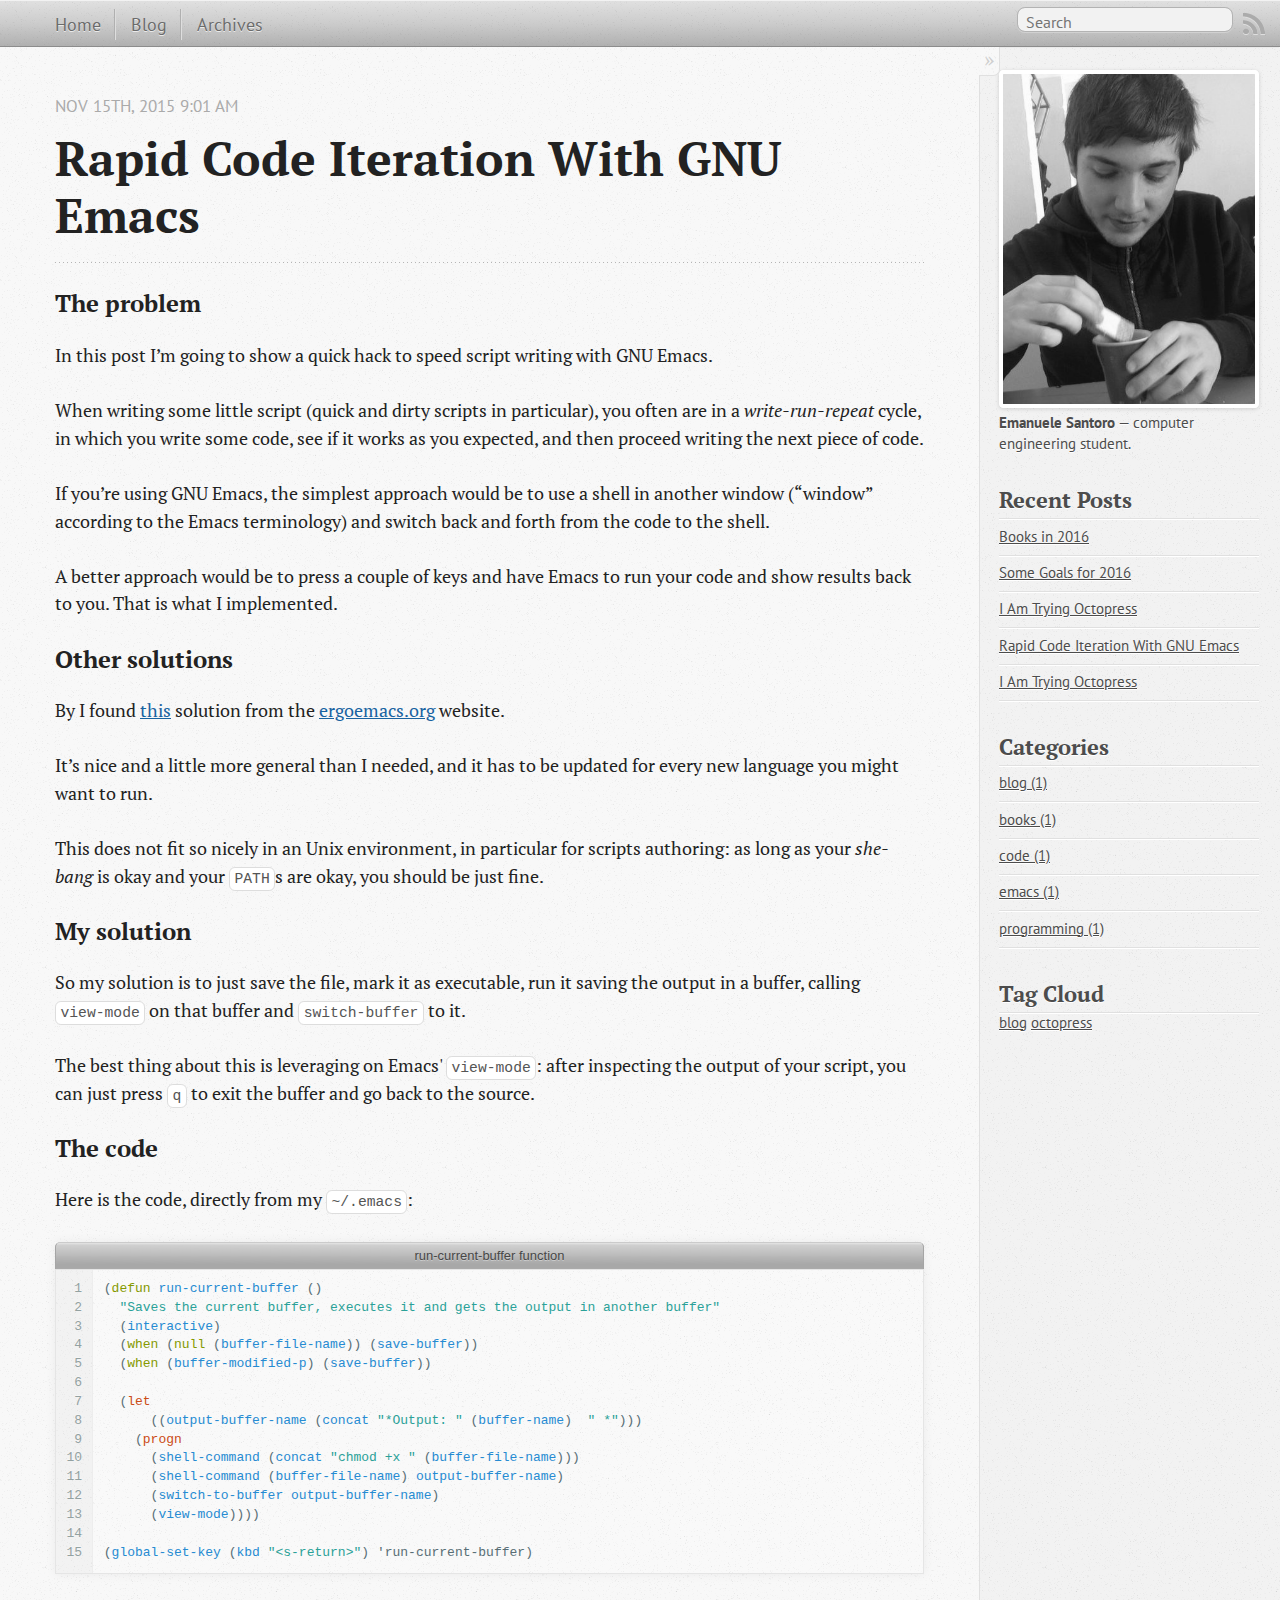
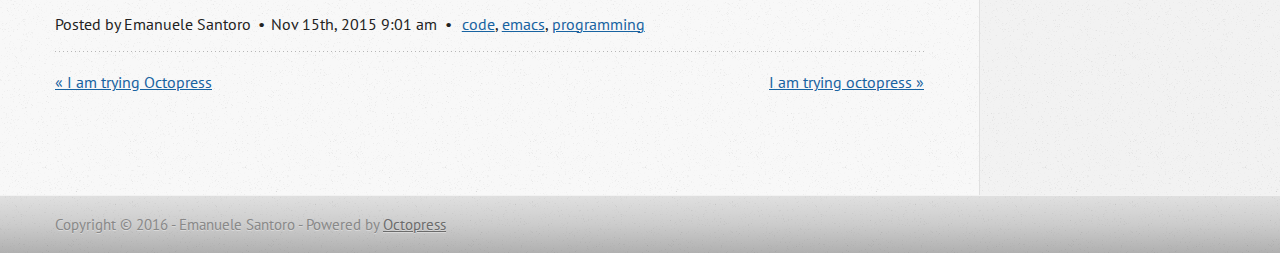
<file: blog/2015/11/15/rapid-code-iteration-with-gnu-emacs/index.html>
<!DOCTYPE html>
<!--[if IEMobile 7 ]><html class="no-js iem7"><![endif]-->
<!--[if lt IE 9]><html class="no-js lte-ie8"><![endif]-->
<!--[if (gt IE 8)|(gt IEMobile 7)|!(IEMobile)|!(IE)]><!--><html class="no-js" lang="en"><!--<![endif]-->
<head>
  <meta charset="utf-8">
  <title>Rapid Code Iteration With GNU Emacs - Emanuele Santoro</title>
  <meta name="author" content="Emanuele Santoro">

  
  <meta name="description" content="The problem In this post I&rsquo;m going to show a quick hack to speed script writing with GNU Emacs. When writing some little script (quick and &hellip;">
  

  <!-- http://t.co/dKP3o1e -->
  <meta name="HandheldFriendly" content="True">
  <meta name="MobileOptimized" content="320">
  <meta name="viewport" content="width=device-width, initial-scale=1">

  
  <link rel="canonical" href="http://esantoro.github.io/blog/2015/11/15/rapid-code-iteration-with-gnu-emacs/">
  <link href="/favicon.png" rel="icon">
  <link href="/stylesheets/screen.css" media="screen, projection" rel="stylesheet" type="text/css">
  <link href="/atom.xml" rel="alternate" title="Emanuele Santoro" type="application/atom+xml">
  <script src="/javascripts/modernizr-2.0.js"></script>
  <script src="//ajax.googleapis.com/ajax/libs/jquery/1.9.1/jquery.min.js"></script>
  <script>!window.jQuery && document.write(unescape('%3Cscript src="/javascripts/libs/jquery.min.js"%3E%3C/script%3E'))</script>
  <script src="/javascripts/octopress.js" type="text/javascript"></script>
  <!--Fonts from Google"s Web font directory at http://google.com/webfonts -->
<link href="//fonts.googleapis.com/css?family=PT+Serif:regular,italic,bold,bolditalic" rel="stylesheet" type="text/css">
<link href="//fonts.googleapis.com/css?family=PT+Sans:regular,italic,bold,bolditalic" rel="stylesheet" type="text/css">

  

</head>

<body   >
  <header role="banner"><hgroup>
  <h1><a href="/">Emanuele Santoro</a></h1>
  
    <h2>Code and stuff</h2>
  
</hgroup>

</header>
  <nav role="navigation"><ul class="subscription" data-subscription="rss">
  <li><a href="/atom.xml" rel="subscribe-rss" title="subscribe via RSS">RSS</a></li>
  
</ul>
  
<form action="https://www.google.com/search" method="get">
  <fieldset role="search">
    <input type="hidden" name="sitesearch" value="esantoro.github.io">
    <input class="search" type="text" name="q" results="0" placeholder="Search"/>
  </fieldset>
</form>
  
<ul class="main-navigation">
  <li><a href="/">Home</a></li>
  <li><a href="/blog">Blog</a></li>
  <li><a href="/blog/archives">Archives</a></li>
</ul>

</nav>
  <div id="main">
    <div id="content">
      <div>
<article class="hentry" role="article">
  
  <header>
    
      <h1 class="entry-title">Rapid Code Iteration With GNU Emacs</h1>
    
    
      <p class="meta">
        




<time class='entry-date' datetime='2015-11-15T09:01:13+01:00'><span class='date'><span class='date-month'>Nov</span> <span class='date-day'>15</span><span class='date-suffix'>th</span>, <span class='date-year'>2015</span></span> <span class='time'>9:01 am</span></time>
        
      </p>
    
  </header>


<div class="entry-content"><h3>The problem</h3>

<p>In this post I&rsquo;m going to show a quick hack to speed script writing with GNU Emacs.</p>

<p>When writing some little script (quick and dirty scripts in particular), you
often are in a <em>write-run-repeat</em> cycle, in which you write some code, see if
it works as you expected, and then proceed writing the next piece of code.</p>

<p>If you&rsquo;re using GNU Emacs, the simplest approach would be to use a shell in
another window (&ldquo;window&rdquo; according to the Emacs terminology) and switch back and
forth from the code to the shell.</p>

<p>A better approach would be to press a couple of keys and have Emacs to run your
code and show results back to you. That is what I implemented.</p>

<h3>Other solutions</h3>

<p>By I found <a href="http://ergoemacs.org/emacs/elisp_run_current_file.html">this</a>
solution from the <a href="http://ergoemacs.org">ergoemacs.org</a> website.</p>

<p>It&rsquo;s nice and a little more general than I needed, and it has to be updated
for every new language you might want to run.</p>

<p>This does not fit so nicely in an Unix environment, in particular for scripts
authoring: as long as your <em>she-bang</em> is okay and your <code>PATH</code>s are okay, you
should be just fine.</p>

<h3>My solution</h3>

<p>So my solution is to just save the file, mark it as executable, run it saving the output in a buffer, calling <code>view-mode</code> on that buffer and <code>switch-buffer</code> to it.</p>

<p>The best thing about this is leveraging on Emacs' <code>view-mode</code>: after inspecting
the output of your script, you can just press <code>q</code> to exit the buffer and go
back to the source.</p>

<h3>The code</h3>

<p>Here is the code, directly from my <code>~/.emacs</code>:</p>

<figure class='code'><figcaption><span>run-current-buffer function </span></figcaption>
<div class="highlight"><table><tr><td class="gutter"><pre class="line-numbers"><span class='line-number'>1</span>
<span class='line-number'>2</span>
<span class='line-number'>3</span>
<span class='line-number'>4</span>
<span class='line-number'>5</span>
<span class='line-number'>6</span>
<span class='line-number'>7</span>
<span class='line-number'>8</span>
<span class='line-number'>9</span>
<span class='line-number'>10</span>
<span class='line-number'>11</span>
<span class='line-number'>12</span>
<span class='line-number'>13</span>
<span class='line-number'>14</span>
<span class='line-number'>15</span>
</pre></td><td class='code'><pre><code class='lisp'><span class='line'><span class="p">(</span><span class="nb">defun</span> <span class="nv">run-current-buffer</span> <span class="p">()</span>
</span><span class='line'>  <span class="s">&quot;Saves the current buffer, executes it and gets the output in another buffer&quot;</span>
</span><span class='line'>  <span class="p">(</span><span class="nv">interactive</span><span class="p">)</span>
</span><span class='line'>  <span class="p">(</span><span class="nb">when</span> <span class="p">(</span><span class="nb">null</span> <span class="p">(</span><span class="nv">buffer-file-name</span><span class="p">))</span> <span class="p">(</span><span class="nv">save-buffer</span><span class="p">))</span>
</span><span class='line'>  <span class="p">(</span><span class="nb">when</span> <span class="p">(</span><span class="nv">buffer-modified-p</span><span class="p">)</span> <span class="p">(</span><span class="nv">save-buffer</span><span class="p">))</span>
</span><span class='line'>
</span><span class='line'>  <span class="p">(</span><span class="k">let</span>
</span><span class='line'>      <span class="p">((</span><span class="nv">output-buffer-name</span> <span class="p">(</span><span class="nv">concat</span> <span class="s">&quot;*Output: &quot;</span> <span class="p">(</span><span class="nv">buffer-name</span><span class="p">)</span>  <span class="s">&quot; *&quot;</span><span class="p">)))</span>
</span><span class='line'>    <span class="p">(</span><span class="k">progn</span>
</span><span class='line'>      <span class="p">(</span><span class="nv">shell-command</span> <span class="p">(</span><span class="nv">concat</span> <span class="s">&quot;chmod +x &quot;</span> <span class="p">(</span><span class="nv">buffer-file-name</span><span class="p">)))</span>
</span><span class='line'>      <span class="p">(</span><span class="nv">shell-command</span> <span class="p">(</span><span class="nv">buffer-file-name</span><span class="p">)</span> <span class="nv">output-buffer-name</span><span class="p">)</span>
</span><span class='line'>      <span class="p">(</span><span class="nv">switch-to-buffer</span> <span class="nv">output-buffer-name</span><span class="p">)</span>
</span><span class='line'>      <span class="p">(</span><span class="nv">view-mode</span><span class="p">))))</span>
</span><span class='line'>
</span><span class='line'><span class="p">(</span><span class="nv">global-set-key</span> <span class="p">(</span><span class="nv">kbd</span> <span class="s">&quot;&lt;s-return&gt;&quot;</span><span class="p">)</span> <span class="ss">&#39;run-current-buffer</span><span class="p">)</span>
</span></code></pre></td></tr></table></div></figure>

</div>


  <footer>
    <p class="meta">
      
  

<span class="byline author vcard">Posted by <span class="fn">Emanuele Santoro</span></span>

      




<time class='entry-date' datetime='2015-11-15T09:01:13+01:00'><span class='date'><span class='date-month'>Nov</span> <span class='date-day'>15</span><span class='date-suffix'>th</span>, <span class='date-year'>2015</span></span> <span class='time'>9:01 am</span></time>
      

<span class="categories">
  
    <a class='category' href='/blog/categories/code/'>code</a>, <a class='category' href='/blog/categories/emacs/'>emacs</a>, <a class='category' href='/blog/categories/programming/'>programming</a>
  
</span>


    </p>
    
      <div class="sharing">
  
  
  
</div>

    
    <p class="meta">
      
        <a class="basic-alignment left" href="/blog/2015/11/15/i-am-trying-octopress/" title="Previous Post: I am trying Octopress">&laquo; I am trying Octopress</a>
      
      
        <a class="basic-alignment right" href="/blog/2015/11/18/trying-octopress/" title="Next Post: I am trying octopress">I am trying octopress &raquo;</a>
      
    </p>
  </footer>
</article>

</div>

<aside class="sidebar">
  
    <section>
  <img src="/images/me.jpg" style="margin:auto;">
  <p style=""> <span style="font-weight: bold">Emanuele Santoro</span> &mdash; computer engineering student.</p>
</section>
<section>
  <h1>Recent Posts</h1>
  <ul id="recent_posts">
    
      <li class="post">
        <a href="/blog/2016/01/12/books-in-2016/">Books in 2016</a>
      </li>
    
      <li class="post">
        <a href="/blog/2015/12/24/my-goals-for-2016/">Some Goals for 2016</a>
      </li>
    
      <li class="post">
        <a href="/blog/2015/11/18/trying-octopress/">I Am Trying Octopress</a>
      </li>
    
      <li class="post">
        <a href="/blog/2015/11/15/rapid-code-iteration-with-gnu-emacs/">Rapid Code Iteration With GNU Emacs</a>
      </li>
    
      <li class="post">
        <a href="/blog/2015/11/15/i-am-trying-octopress/">I Am Trying Octopress</a>
      </li>
    
  </ul>
</section>

<section class="category-list">
  <h1>Categories</h1>
    <ul id="category-list"><li><a href='/blog/categories/blog/'>blog (1)</a></li><li><a href='/blog/categories/books/'>books (1)</a></li><li><a href='/blog/categories/code/'>code (1)</a></li><li><a href='/blog/categories/emacs/'>emacs (1)</a></li><li><a href='/blog/categories/programming/'>programming (1)</a></li></ul>
</section>
<section class="tag-cloud">
  <h1>Tag Cloud</h1>
    <span id="tag-cloud"><a href='/tag/blog' style='font-size: NaN%'>blog</a> <a href='/tag/octopress' style='font-size: NaN%'>octopress</a> </span>
</section>

  
</aside>


    </div>
    <div id="anondiv"></div>
  </div>
  <footer role="contentinfo"><p>
  Copyright &copy; 2016 - Emanuele Santoro -
  <span class="credit">Powered by <a href="http://octopress.org">Octopress</a></span>
</p>

</footer>
  











</body>
</html>
</file>
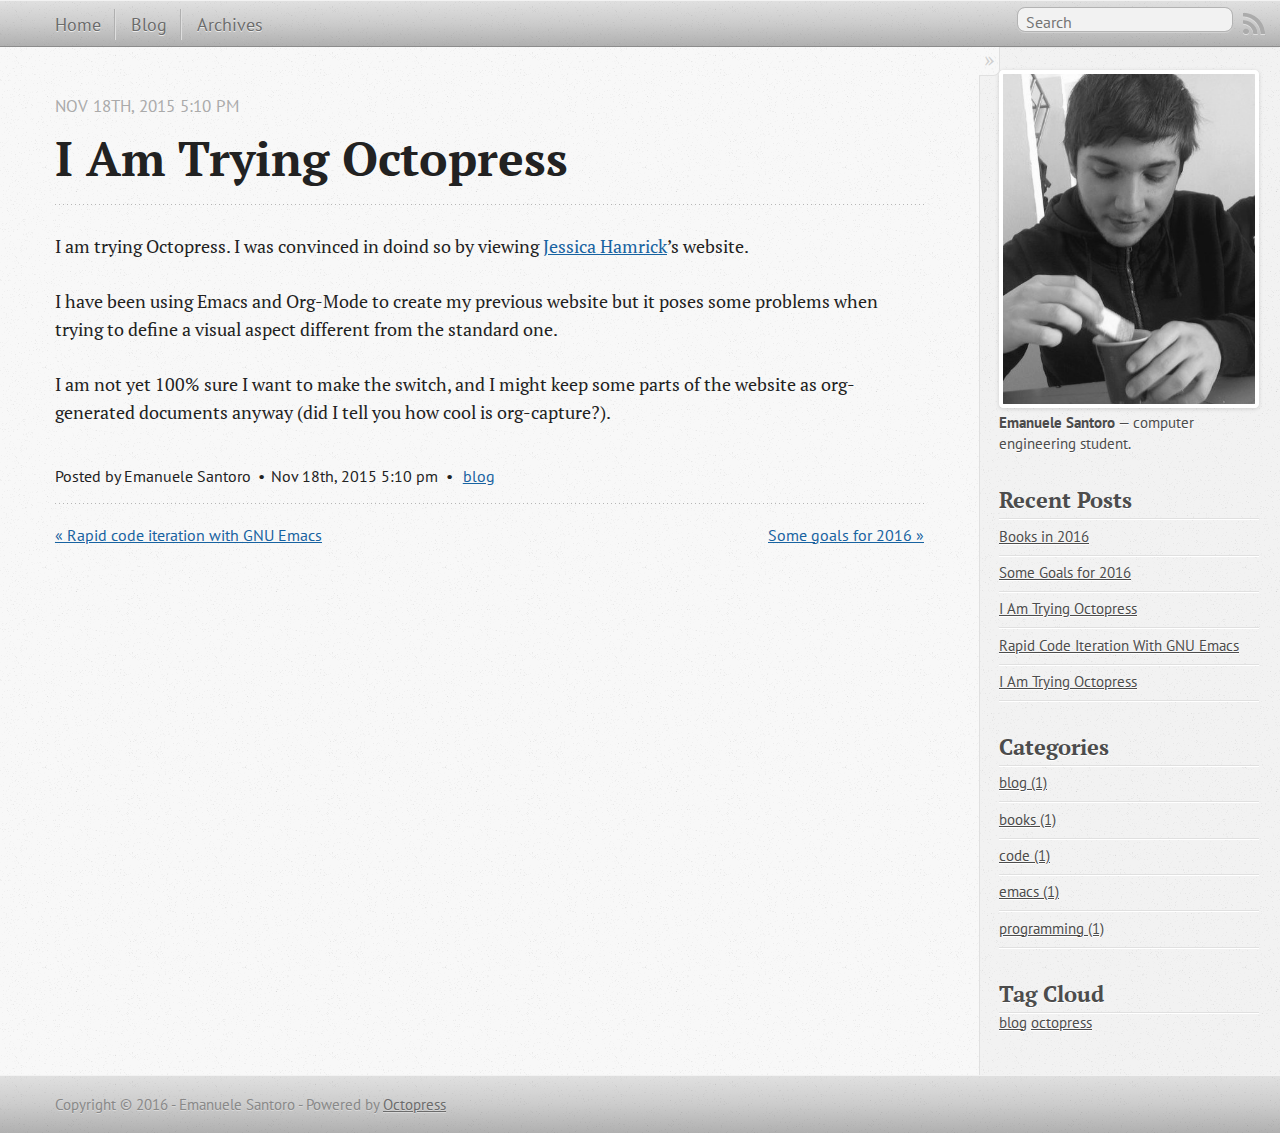
<file: blog/2015/11/18/trying-octopress/index.html>
<!DOCTYPE html>
<!--[if IEMobile 7 ]><html class="no-js iem7"><![endif]-->
<!--[if lt IE 9]><html class="no-js lte-ie8"><![endif]-->
<!--[if (gt IE 8)|(gt IEMobile 7)|!(IEMobile)|!(IE)]><!--><html class="no-js" lang="en"><!--<![endif]-->
<head>
  <meta charset="utf-8">
  <title>I Am Trying Octopress - Emanuele Santoro</title>
  <meta name="author" content="Emanuele Santoro">

  
  <meta name="description" content="I am trying Octopress. I was convinced in doind so by viewing
Jessica Hamrick&rsquo;s website. I have been using Emacs and Org-Mode to create my &hellip;">
  

  <!-- http://t.co/dKP3o1e -->
  <meta name="HandheldFriendly" content="True">
  <meta name="MobileOptimized" content="320">
  <meta name="viewport" content="width=device-width, initial-scale=1">

  
  <link rel="canonical" href="http://esantoro.github.io/blog/2015/11/18/trying-octopress/">
  <link href="/favicon.png" rel="icon">
  <link href="/stylesheets/screen.css" media="screen, projection" rel="stylesheet" type="text/css">
  <link href="/atom.xml" rel="alternate" title="Emanuele Santoro" type="application/atom+xml">
  <script src="/javascripts/modernizr-2.0.js"></script>
  <script src="//ajax.googleapis.com/ajax/libs/jquery/1.9.1/jquery.min.js"></script>
  <script>!window.jQuery && document.write(unescape('%3Cscript src="/javascripts/libs/jquery.min.js"%3E%3C/script%3E'))</script>
  <script src="/javascripts/octopress.js" type="text/javascript"></script>
  <!--Fonts from Google"s Web font directory at http://google.com/webfonts -->
<link href="//fonts.googleapis.com/css?family=PT+Serif:regular,italic,bold,bolditalic" rel="stylesheet" type="text/css">
<link href="//fonts.googleapis.com/css?family=PT+Sans:regular,italic,bold,bolditalic" rel="stylesheet" type="text/css">

  

</head>

<body   >
  <header role="banner"><hgroup>
  <h1><a href="/">Emanuele Santoro</a></h1>
  
    <h2>Code and stuff</h2>
  
</hgroup>

</header>
  <nav role="navigation"><ul class="subscription" data-subscription="rss">
  <li><a href="/atom.xml" rel="subscribe-rss" title="subscribe via RSS">RSS</a></li>
  
</ul>
  
<form action="https://www.google.com/search" method="get">
  <fieldset role="search">
    <input type="hidden" name="sitesearch" value="esantoro.github.io">
    <input class="search" type="text" name="q" results="0" placeholder="Search"/>
  </fieldset>
</form>
  
<ul class="main-navigation">
  <li><a href="/">Home</a></li>
  <li><a href="/blog">Blog</a></li>
  <li><a href="/blog/archives">Archives</a></li>
</ul>

</nav>
  <div id="main">
    <div id="content">
      <div>
<article class="hentry" role="article">
  
  <header>
    
      <h1 class="entry-title">I Am Trying Octopress</h1>
    
    
      <p class="meta">
        




<time class='entry-date' datetime='2015-11-18T17:10:12+01:00'><span class='date'><span class='date-month'>Nov</span> <span class='date-day'>18</span><span class='date-suffix'>th</span>, <span class='date-year'>2015</span></span> <span class='time'>5:10 pm</span></time>
        
      </p>
    
  </header>


<div class="entry-content"><p>I am trying Octopress. I was convinced in doind so by viewing
<a href="http://www.jesshamrick.com/">Jessica Hamrick</a>&rsquo;s website.</p>

<p>I have been using Emacs and Org-Mode to create my previous website but
it poses some problems when trying to define a visual aspect different
from the standard one.</p>

<p>I am not yet 100% sure I want to make the switch, and I might keep
some parts of the website as org-generated documents anyway (did I
tell you how cool is org-capture?).</p>
</div>


  <footer>
    <p class="meta">
      
  

<span class="byline author vcard">Posted by <span class="fn">Emanuele Santoro</span></span>

      




<time class='entry-date' datetime='2015-11-18T17:10:12+01:00'><span class='date'><span class='date-month'>Nov</span> <span class='date-day'>18</span><span class='date-suffix'>th</span>, <span class='date-year'>2015</span></span> <span class='time'>5:10 pm</span></time>
      

<span class="categories">
  
    <a class='category' href='/blog/categories/blog/'>blog</a>
  
</span>


    </p>
    
      <div class="sharing">
  
  
  
</div>

    
    <p class="meta">
      
        <a class="basic-alignment left" href="/blog/2015/11/15/rapid-code-iteration-with-gnu-emacs/" title="Previous Post: Rapid code iteration with GNU Emacs">&laquo; Rapid code iteration with GNU Emacs</a>
      
      
        <a class="basic-alignment right" href="/blog/2015/12/24/my-goals-for-2016/" title="Next Post: Some goals for 2016">Some goals for 2016 &raquo;</a>
      
    </p>
  </footer>
</article>

</div>

<aside class="sidebar">
  
    <section>
  <img src="/images/me.jpg" style="margin:auto;">
  <p style=""> <span style="font-weight: bold">Emanuele Santoro</span> &mdash; computer engineering student.</p>
</section>
<section>
  <h1>Recent Posts</h1>
  <ul id="recent_posts">
    
      <li class="post">
        <a href="/blog/2016/01/12/books-in-2016/">Books in 2016</a>
      </li>
    
      <li class="post">
        <a href="/blog/2015/12/24/my-goals-for-2016/">Some Goals for 2016</a>
      </li>
    
      <li class="post">
        <a href="/blog/2015/11/18/trying-octopress/">I Am Trying Octopress</a>
      </li>
    
      <li class="post">
        <a href="/blog/2015/11/15/rapid-code-iteration-with-gnu-emacs/">Rapid Code Iteration With GNU Emacs</a>
      </li>
    
      <li class="post">
        <a href="/blog/2015/11/15/i-am-trying-octopress/">I Am Trying Octopress</a>
      </li>
    
  </ul>
</section>

<section class="category-list">
  <h1>Categories</h1>
    <ul id="category-list"><li><a href='/blog/categories/blog/'>blog (1)</a></li><li><a href='/blog/categories/books/'>books (1)</a></li><li><a href='/blog/categories/code/'>code (1)</a></li><li><a href='/blog/categories/emacs/'>emacs (1)</a></li><li><a href='/blog/categories/programming/'>programming (1)</a></li></ul>
</section>
<section class="tag-cloud">
  <h1>Tag Cloud</h1>
    <span id="tag-cloud"><a href='/tag/blog' style='font-size: NaN%'>blog</a> <a href='/tag/octopress' style='font-size: NaN%'>octopress</a> </span>
</section>

  
</aside>


    </div>
    <div id="anondiv"></div>
  </div>
  <footer role="contentinfo"><p>
  Copyright &copy; 2016 - Emanuele Santoro -
  <span class="credit">Powered by <a href="http://octopress.org">Octopress</a></span>
</p>

</footer>
  











</body>
</html>
</file>
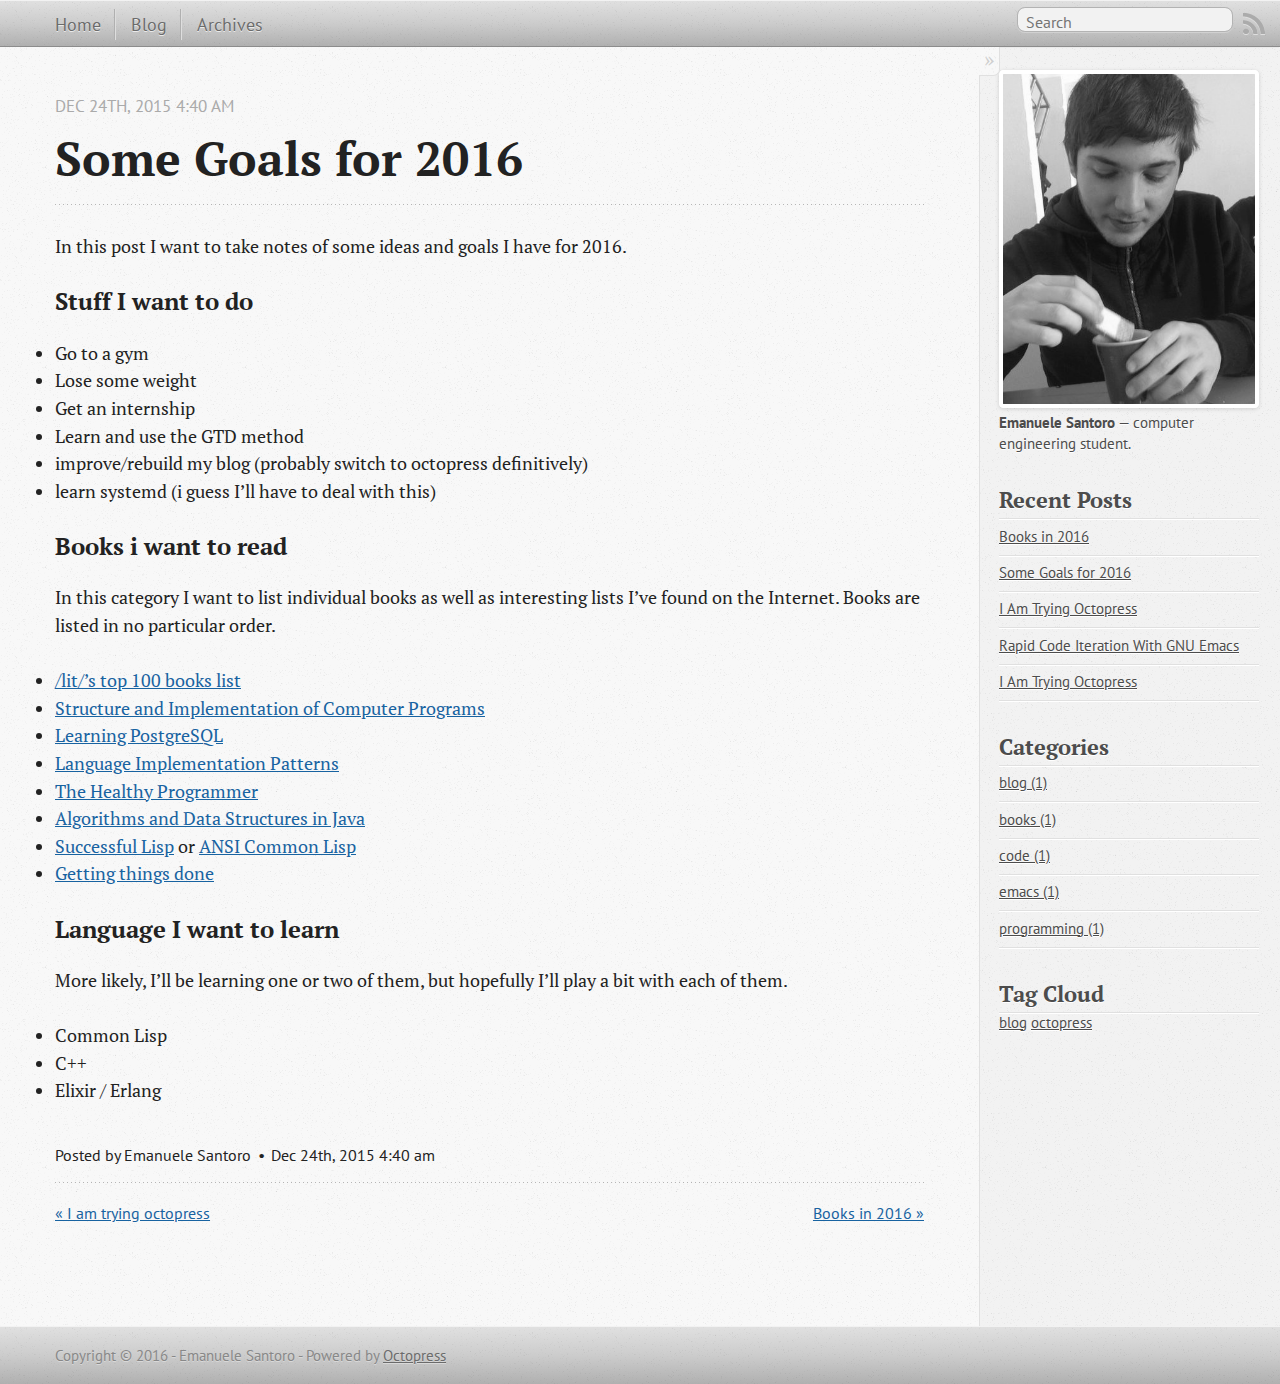
<file: blog/2015/12/24/my-goals-for-2016/index.html>
<!DOCTYPE html>
<!--[if IEMobile 7 ]><html class="no-js iem7"><![endif]-->
<!--[if lt IE 9]><html class="no-js lte-ie8"><![endif]-->
<!--[if (gt IE 8)|(gt IEMobile 7)|!(IEMobile)|!(IE)]><!--><html class="no-js" lang="en"><!--<![endif]-->
<head>
  <meta charset="utf-8">
  <title>Some Goals for 2016 - Emanuele Santoro</title>
  <meta name="author" content="Emanuele Santoro">

  
  <meta name="description" content="In this post I want to take notes of some ideas and goals I have
for 2016. Stuff I want to do Go to a gym
Lose some weight
Get an internship
Learn &hellip;">
  

  <!-- http://t.co/dKP3o1e -->
  <meta name="HandheldFriendly" content="True">
  <meta name="MobileOptimized" content="320">
  <meta name="viewport" content="width=device-width, initial-scale=1">

  
  <link rel="canonical" href="http://esantoro.github.io/blog/2015/12/24/my-goals-for-2016/">
  <link href="/favicon.png" rel="icon">
  <link href="/stylesheets/screen.css" media="screen, projection" rel="stylesheet" type="text/css">
  <link href="/atom.xml" rel="alternate" title="Emanuele Santoro" type="application/atom+xml">
  <script src="/javascripts/modernizr-2.0.js"></script>
  <script src="//ajax.googleapis.com/ajax/libs/jquery/1.9.1/jquery.min.js"></script>
  <script>!window.jQuery && document.write(unescape('%3Cscript src="/javascripts/libs/jquery.min.js"%3E%3C/script%3E'))</script>
  <script src="/javascripts/octopress.js" type="text/javascript"></script>
  <!--Fonts from Google"s Web font directory at http://google.com/webfonts -->
<link href="//fonts.googleapis.com/css?family=PT+Serif:regular,italic,bold,bolditalic" rel="stylesheet" type="text/css">
<link href="//fonts.googleapis.com/css?family=PT+Sans:regular,italic,bold,bolditalic" rel="stylesheet" type="text/css">

  

</head>

<body   >
  <header role="banner"><hgroup>
  <h1><a href="/">Emanuele Santoro</a></h1>
  
    <h2>Code and stuff</h2>
  
</hgroup>

</header>
  <nav role="navigation"><ul class="subscription" data-subscription="rss">
  <li><a href="/atom.xml" rel="subscribe-rss" title="subscribe via RSS">RSS</a></li>
  
</ul>
  
<form action="https://www.google.com/search" method="get">
  <fieldset role="search">
    <input type="hidden" name="sitesearch" value="esantoro.github.io">
    <input class="search" type="text" name="q" results="0" placeholder="Search"/>
  </fieldset>
</form>
  
<ul class="main-navigation">
  <li><a href="/">Home</a></li>
  <li><a href="/blog">Blog</a></li>
  <li><a href="/blog/archives">Archives</a></li>
</ul>

</nav>
  <div id="main">
    <div id="content">
      <div>
<article class="hentry" role="article">
  
  <header>
    
      <h1 class="entry-title">Some Goals for 2016</h1>
    
    
      <p class="meta">
        




<time class='entry-date' datetime='2015-12-24T04:40:34+01:00'><span class='date'><span class='date-month'>Dec</span> <span class='date-day'>24</span><span class='date-suffix'>th</span>, <span class='date-year'>2015</span></span> <span class='time'>4:40 am</span></time>
        
      </p>
    
  </header>


<div class="entry-content"><p>In this post I want to take notes of some ideas and goals I have
for 2016.</p>

<h3>Stuff I want to do</h3>

<ul>
<li>Go to a gym</li>
<li>Lose some weight</li>
<li>Get an internship</li>
<li>Learn and use the GTD method</li>
<li>improve/rebuild my blog (probably switch to octopress definitively)</li>
<li>learn systemd (i guess I&rsquo;ll have to deal with this)</li>
</ul>


<h3>Books i want to read</h3>

<p>In this category I want to list individual books as well as
interesting lists I&rsquo;ve found on the Internet.
Books are listed in no particular order.</p>

<ul>
<li><a href="http://i.imgur.com/K1Cl3ke.jpg">/lit/&rsquo;s top 100 books list</a></li>
<li><a href="https://en.wikipedia.org/wiki/Structure_and_Interpretation_of_Computer_Programs">Structure and Implementation of Computer Programs</a></li>
<li><a href="http://www.amazon.com/Learning-PostgreSQL-Salahaldin-Juba/dp/1783989181?tag=duckduckgo-d-20">Learning PostgreSQL</a></li>
<li><a href="https://pragprog.com/book/tpdsl/language-implementation-patterns">Language Implementation Patterns</a></li>
<li><a href="http://healthyprog.com/">The Healthy Programmer</a></li>
<li><a href="http://eu.wiley.com/WileyCDA/WileyTitle/productCd-EHEP002900.html">Algorithms and Data Structures in Java</a></li>
<li><a href="https://psg.com/~dlamkins/sl/">Successful Lisp</a> or <a href="http://www.barnesandnoble.com/w/ansi-common-lisp-paul-graham/1100503034;jsessionid=8FC454CD6F6DA5D39CDE81FDE37E87A0.prodny_store01-atgap07?ean=9780133708752&amp;st=SEM&amp;sid=BNB_DRS_Summer15%20HV%20106%20A_00000000&amp;2sid=Bing_NON_e&amp;sourceId=SEBiS68694190">ANSI Common Lisp</a></li>
<li><a href="https://en.wikipedia.org/wiki/Getting_Things_Done">Getting things done</a></li>
</ul>


<h3>Language I want to learn</h3>

<p>More likely, I&rsquo;ll be learning one or two of them, but hopefully I&rsquo;ll
play a bit with each of them.</p>

<ul>
<li>Common Lisp</li>
<li>C++</li>
<li>Elixir / Erlang</li>
</ul>

</div>


  <footer>
    <p class="meta">
      
  

<span class="byline author vcard">Posted by <span class="fn">Emanuele Santoro</span></span>

      




<time class='entry-date' datetime='2015-12-24T04:40:34+01:00'><span class='date'><span class='date-month'>Dec</span> <span class='date-day'>24</span><span class='date-suffix'>th</span>, <span class='date-year'>2015</span></span> <span class='time'>4:40 am</span></time>
      


    </p>
    
      <div class="sharing">
  
  
  
</div>

    
    <p class="meta">
      
        <a class="basic-alignment left" href="/blog/2015/11/18/trying-octopress/" title="Previous Post: I am trying octopress">&laquo; I am trying octopress</a>
      
      
        <a class="basic-alignment right" href="/blog/2016/01/12/books-in-2016/" title="Next Post: Books in 2016">Books in 2016 &raquo;</a>
      
    </p>
  </footer>
</article>

</div>

<aside class="sidebar">
  
    <section>
  <img src="/images/me.jpg" style="margin:auto;">
  <p style=""> <span style="font-weight: bold">Emanuele Santoro</span> &mdash; computer engineering student.</p>
</section>
<section>
  <h1>Recent Posts</h1>
  <ul id="recent_posts">
    
      <li class="post">
        <a href="/blog/2016/01/12/books-in-2016/">Books in 2016</a>
      </li>
    
      <li class="post">
        <a href="/blog/2015/12/24/my-goals-for-2016/">Some Goals for 2016</a>
      </li>
    
      <li class="post">
        <a href="/blog/2015/11/18/trying-octopress/">I Am Trying Octopress</a>
      </li>
    
      <li class="post">
        <a href="/blog/2015/11/15/rapid-code-iteration-with-gnu-emacs/">Rapid Code Iteration With GNU Emacs</a>
      </li>
    
      <li class="post">
        <a href="/blog/2015/11/15/i-am-trying-octopress/">I Am Trying Octopress</a>
      </li>
    
  </ul>
</section>

<section class="category-list">
  <h1>Categories</h1>
    <ul id="category-list"><li><a href='/blog/categories/blog/'>blog (1)</a></li><li><a href='/blog/categories/books/'>books (1)</a></li><li><a href='/blog/categories/code/'>code (1)</a></li><li><a href='/blog/categories/emacs/'>emacs (1)</a></li><li><a href='/blog/categories/programming/'>programming (1)</a></li></ul>
</section>
<section class="tag-cloud">
  <h1>Tag Cloud</h1>
    <span id="tag-cloud"><a href='/tag/blog' style='font-size: NaN%'>blog</a> <a href='/tag/octopress' style='font-size: NaN%'>octopress</a> </span>
</section>

  
</aside>


    </div>
    <div id="anondiv"></div>
  </div>
  <footer role="contentinfo"><p>
  Copyright &copy; 2016 - Emanuele Santoro -
  <span class="credit">Powered by <a href="http://octopress.org">Octopress</a></span>
</p>

</footer>
  











</body>
</html>
</file>
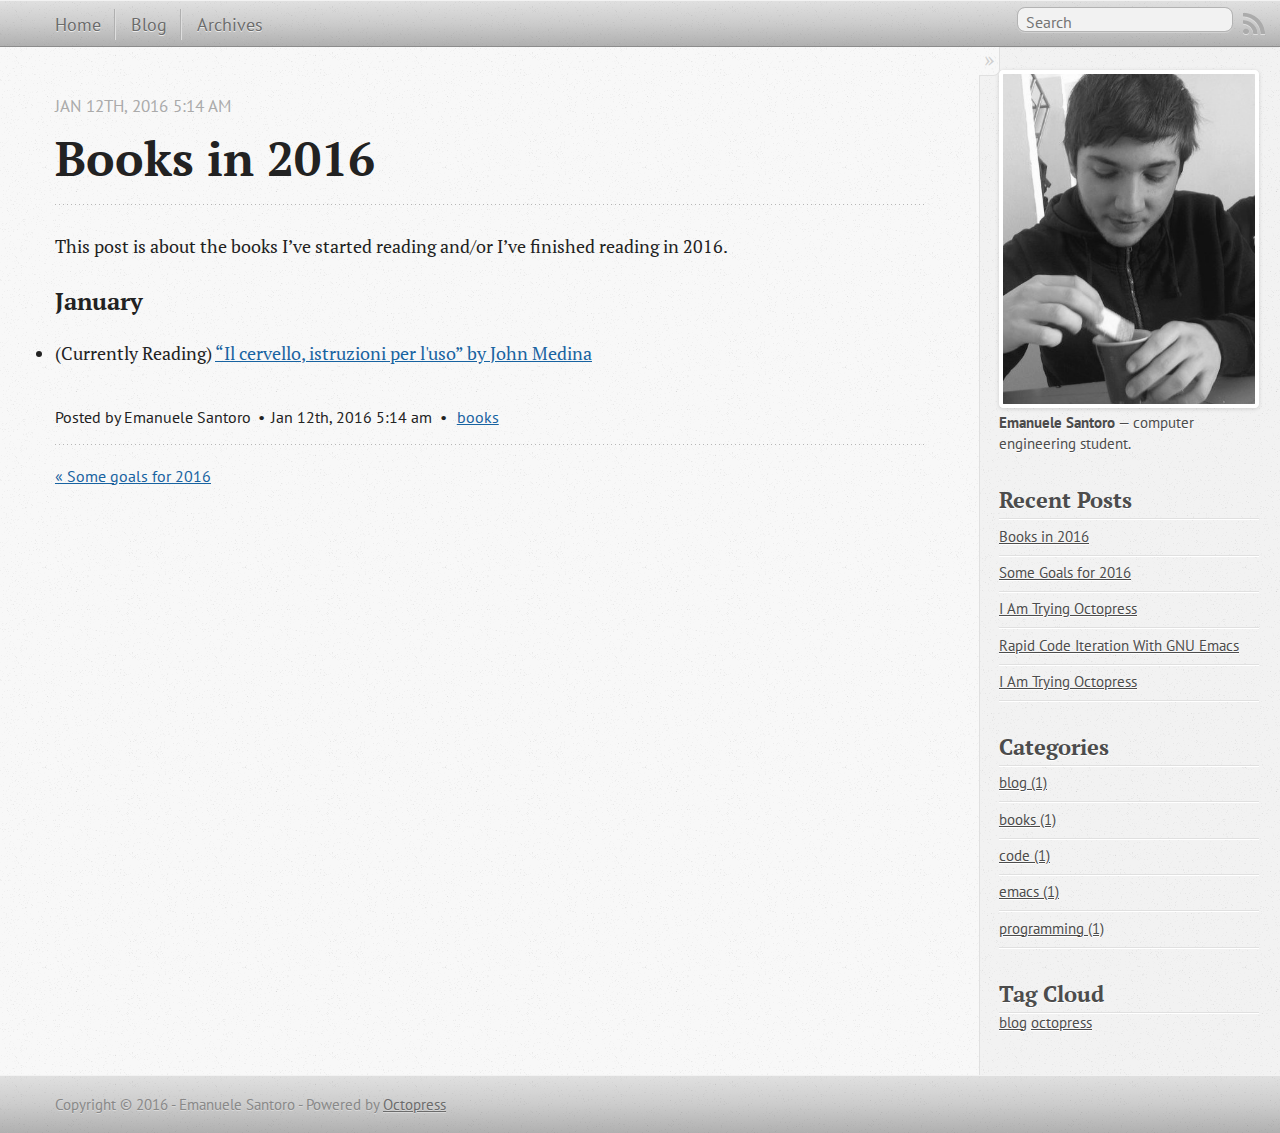
<file: blog/2016/01/12/books-in-2016/index.html>
<!DOCTYPE html>
<!--[if IEMobile 7 ]><html class="no-js iem7"><![endif]-->
<!--[if lt IE 9]><html class="no-js lte-ie8"><![endif]-->
<!--[if (gt IE 8)|(gt IEMobile 7)|!(IEMobile)|!(IE)]><!--><html class="no-js" lang="en"><!--<![endif]-->
<head>
  <meta charset="utf-8">
  <title>Books in 2016 - Emanuele Santoro</title>
  <meta name="author" content="Emanuele Santoro">

  
  <meta name="description" content="This post is about the books I&rsquo;ve started reading and/or I&rsquo;ve finished
reading in 2016. January (Currently Reading) &ldquo;Il cervello, &hellip;">
  

  <!-- http://t.co/dKP3o1e -->
  <meta name="HandheldFriendly" content="True">
  <meta name="MobileOptimized" content="320">
  <meta name="viewport" content="width=device-width, initial-scale=1">

  
  <link rel="canonical" href="http://esantoro.github.io/blog/2016/01/12/books-in-2016/">
  <link href="/favicon.png" rel="icon">
  <link href="/stylesheets/screen.css" media="screen, projection" rel="stylesheet" type="text/css">
  <link href="/atom.xml" rel="alternate" title="Emanuele Santoro" type="application/atom+xml">
  <script src="/javascripts/modernizr-2.0.js"></script>
  <script src="//ajax.googleapis.com/ajax/libs/jquery/1.9.1/jquery.min.js"></script>
  <script>!window.jQuery && document.write(unescape('%3Cscript src="/javascripts/libs/jquery.min.js"%3E%3C/script%3E'))</script>
  <script src="/javascripts/octopress.js" type="text/javascript"></script>
  <!--Fonts from Google"s Web font directory at http://google.com/webfonts -->
<link href="//fonts.googleapis.com/css?family=PT+Serif:regular,italic,bold,bolditalic" rel="stylesheet" type="text/css">
<link href="//fonts.googleapis.com/css?family=PT+Sans:regular,italic,bold,bolditalic" rel="stylesheet" type="text/css">

  

</head>

<body   >
  <header role="banner"><hgroup>
  <h1><a href="/">Emanuele Santoro</a></h1>
  
    <h2>Code and stuff</h2>
  
</hgroup>

</header>
  <nav role="navigation"><ul class="subscription" data-subscription="rss">
  <li><a href="/atom.xml" rel="subscribe-rss" title="subscribe via RSS">RSS</a></li>
  
</ul>
  
<form action="https://www.google.com/search" method="get">
  <fieldset role="search">
    <input type="hidden" name="sitesearch" value="esantoro.github.io">
    <input class="search" type="text" name="q" results="0" placeholder="Search"/>
  </fieldset>
</form>
  
<ul class="main-navigation">
  <li><a href="/">Home</a></li>
  <li><a href="/blog">Blog</a></li>
  <li><a href="/blog/archives">Archives</a></li>
</ul>

</nav>
  <div id="main">
    <div id="content">
      <div>
<article class="hentry" role="article">
  
  <header>
    
      <h1 class="entry-title">Books in 2016</h1>
    
    
      <p class="meta">
        




<time class='entry-date' datetime='2016-01-12T05:14:41+01:00'><span class='date'><span class='date-month'>Jan</span> <span class='date-day'>12</span><span class='date-suffix'>th</span>, <span class='date-year'>2016</span></span> <span class='time'>5:14 am</span></time>
        
      </p>
    
  </header>


<div class="entry-content"><p>This post is about the books I&rsquo;ve started reading and/or I&rsquo;ve finished
reading in 2016.</p>

<h3>January</h3>

<ul>
<li>(Currently Reading) <a href="http://www.amazon.com/Brain-Rules-Principles-Surviving-Thriving/dp/0979777747?tag=duckduckgo-d-20">&ldquo;Il cervello, istruzioni per l'uso&rdquo; by John Medina</a></li>
</ul>

</div>


  <footer>
    <p class="meta">
      
  

<span class="byline author vcard">Posted by <span class="fn">Emanuele Santoro</span></span>

      




<time class='entry-date' datetime='2016-01-12T05:14:41+01:00'><span class='date'><span class='date-month'>Jan</span> <span class='date-day'>12</span><span class='date-suffix'>th</span>, <span class='date-year'>2016</span></span> <span class='time'>5:14 am</span></time>
      

<span class="categories">
  
    <a class='category' href='/blog/categories/books/'>books</a>
  
</span>


    </p>
    
      <div class="sharing">
  
  
  
</div>

    
    <p class="meta">
      
        <a class="basic-alignment left" href="/blog/2015/12/24/my-goals-for-2016/" title="Previous Post: Some goals for 2016">&laquo; Some goals for 2016</a>
      
      
    </p>
  </footer>
</article>

</div>

<aside class="sidebar">
  
    <section>
  <img src="/images/me.jpg" style="margin:auto;">
  <p style=""> <span style="font-weight: bold">Emanuele Santoro</span> &mdash; computer engineering student.</p>
</section>
<section>
  <h1>Recent Posts</h1>
  <ul id="recent_posts">
    
      <li class="post">
        <a href="/blog/2016/01/12/books-in-2016/">Books in 2016</a>
      </li>
    
      <li class="post">
        <a href="/blog/2015/12/24/my-goals-for-2016/">Some Goals for 2016</a>
      </li>
    
      <li class="post">
        <a href="/blog/2015/11/18/trying-octopress/">I Am Trying Octopress</a>
      </li>
    
      <li class="post">
        <a href="/blog/2015/11/15/rapid-code-iteration-with-gnu-emacs/">Rapid Code Iteration With GNU Emacs</a>
      </li>
    
      <li class="post">
        <a href="/blog/2015/11/15/i-am-trying-octopress/">I Am Trying Octopress</a>
      </li>
    
  </ul>
</section>

<section class="category-list">
  <h1>Categories</h1>
    <ul id="category-list"><li><a href='/blog/categories/blog/'>blog (1)</a></li><li><a href='/blog/categories/books/'>books (1)</a></li><li><a href='/blog/categories/code/'>code (1)</a></li><li><a href='/blog/categories/emacs/'>emacs (1)</a></li><li><a href='/blog/categories/programming/'>programming (1)</a></li></ul>
</section>
<section class="tag-cloud">
  <h1>Tag Cloud</h1>
    <span id="tag-cloud"><a href='/tag/blog' style='font-size: NaN%'>blog</a> <a href='/tag/octopress' style='font-size: NaN%'>octopress</a> </span>
</section>

  
</aside>


    </div>
    <div id="anondiv"></div>
  </div>
  <footer role="contentinfo"><p>
  Copyright &copy; 2016 - Emanuele Santoro -
  <span class="credit">Powered by <a href="http://octopress.org">Octopress</a></span>
</p>

</footer>
  











</body>
</html>
</file>
<file: stylesheets/screen.css>
html,body,div,span,applet,object,iframe,h1,h2,h3,h4,h5,h6,p,blockquote,pre,a,abbr,acronym,address,big,cite,code,del,dfn,em,img,ins,kbd,q,s,samp,small,strike,strong,sub,sup,tt,var,b,u,i,center,dl,dt,dd,ol,ul,li,fieldset,form,label,legend,table,caption,tbody,tfoot,thead,tr,th,td,article,aside,canvas,details,embed,figure,figcaption,footer,header,hgroup,menu,nav,output,ruby,section,summary,time,mark,audio,video{margin:0;padding:0;border:0;font:inherit;font-size:100%;vertical-align:baseline}html{line-height:1}ol,ul{list-style:none}table{border-collapse:collapse;border-spacing:0}caption,th,td{text-align:left;font-weight:normal;vertical-align:middle}q,blockquote{quotes:none}q:before,q:after,blockquote:before,blockquote:after{content:"";content:none}a img{border:none}article,aside,details,figcaption,figure,footer,header,hgroup,main,menu,nav,section,summary{display:block}a{color:#1863a1}a:visited{color:#751590}a:focus{color:#0181eb}a:hover{color:#0181eb}a:active{color:#01579f}aside.sidebar a{color:#222}aside.sidebar a:focus{color:#0181eb}aside.sidebar a:hover{color:#0181eb}aside.sidebar a:active{color:#01579f}a{-moz-transition:color 0.3s;-o-transition:color 0.3s;-webkit-transition:color 0.3s;transition:color 0.3s}html{background:#252525 url('/images/bg.jpg?1447570930') top left}body>div{background:#f2f2f2 url('/images/noise.png?1447572954') top left;border-bottom:1px solid #bfbfbf}body>div>div{background:#f8f8f8 url('/images/noise.png?1447572954') top left;border-right:1px solid #e0e0e0}.heading,body>header h1,h1,h2,h3,h4,h5,h6{font-family:"PT Serif","Georgia","Helvetica Neue",Arial,sans-serif}.sans,body>header h2,article header p.meta,article>footer,#content .blog-index footer,html .gist .gist-file .gist-meta,#blog-archives a.category,#blog-archives time,aside.sidebar section,body>footer{font-family:"PT Sans","Helvetica Neue",Arial,sans-serif}.serif,body,#content .blog-index a[rel=full-article]{font-family:"PT Serif",Georgia,Times,"Times New Roman",serif}.mono,pre,code,tt,p code,li code{font-family:Menlo,Monaco,"Andale Mono","lucida console","Courier New",monospace}body>header h1{font-size:2.2em;font-family:"PT Serif","Georgia","Helvetica Neue",Arial,sans-serif;font-weight:normal;line-height:1.2em;margin-bottom:0.6667em}body>header h2{font-family:"PT Serif","Georgia","Helvetica Neue",Arial,sans-serif}body{line-height:1.5em;color:#222}h1{font-size:2.2em;line-height:1.2em}@media only screen and (min-width: 992px){body{font-size:1.15em}h1{font-size:2.6em;line-height:1.2em}}h1,h2,h3,h4,h5,h6{text-rendering:optimizelegibility;margin-bottom:1em;font-weight:bold}h2,section h1{font-size:1.5em}h3,section h2,section section h1{font-size:1.3em}h4,section h3,section section h2,section section section h1{font-size:1em}h5,section h4,section section h3{font-size:.9em}h6,section h5,section section h4,section section section h3{font-size:.8em}p,article blockquote,ul,ol{margin-bottom:1.5em}ul{list-style-type:disc}ul ul{list-style-type:circle;margin-bottom:0px}ul ul ul{list-style-type:square;margin-bottom:0px}ol{list-style-type:decimal}ol ol{list-style-type:lower-alpha;margin-bottom:0px}ol ol ol{list-style-type:lower-roman;margin-bottom:0px}ul,ul ul,ul ol,ol,ol ul,ol ol{margin-left:1.3em}ul ul,ul ol,ol ul,ol ol{margin-bottom:0em}strong{font-weight:bold}em{font-style:italic}sup,sub{font-size:0.75em;position:relative;display:inline-block;padding:0 .2em;line-height:.8em}sup{top:-.5em}sub{bottom:-.5em}a[rev='footnote']{font-size:.75em;padding:0 .3em;line-height:1}q{font-style:italic}q:before{content:"\201C"}q:after{content:"\201D"}em,dfn{font-style:italic}strong,dfn{font-weight:bold}del,s{text-decoration:line-through}abbr,acronym{border-bottom:1px dotted;cursor:help}hr{margin-bottom:0.2em}small{font-size:.8em}big{font-size:1.2em}article blockquote{font-style:italic;position:relative;font-size:1.2em;line-height:1.5em;padding-left:1em;border-left:4px solid rgba(170,170,170,0.5)}article blockquote cite{font-style:italic}article blockquote cite a{color:#aaa !important;word-wrap:break-word}article blockquote cite:before{content:'\2014';padding-right:.3em;padding-left:.3em;color:#aaa}@media only screen and (min-width: 992px){article blockquote{padding-left:1.5em;border-left-width:4px}}.pullquote-right:before,.pullquote-left:before{padding:0;border:none;content:attr(data-pullquote);float:right;width:45%;margin:.5em 0 1em 1.5em;position:relative;top:7px;font-size:1.4em;line-height:1.45em}.pullquote-left:before{float:left;margin:.5em 1.5em 1em 0}.force-wrap,article a,aside.sidebar a{white-space:-moz-pre-wrap;white-space:-pre-wrap;white-space:-o-pre-wrap;white-space:pre-wrap;word-wrap:break-word}.group,body>header,body>nav,body>footer,body #content>article,body #content>div>article,body #content>div>section,body div.pagination,aside.sidebar,#main,#content,.sidebar{*zoom:1}.group:after,body>header:after,body>nav:after,body>footer:after,body #content>article:after,body #content>div>article:after,body #content>div>section:after,body div.pagination:after,#main:after,#content:after,.sidebar:after{content:"";display:table;clear:both}body{-webkit-text-size-adjust:none;max-width:100%;position:relative;margin:0 0;padding-bottom:0px}body>header,body>nav,body>footer,body #content>article,body #content>div>article,body #content>div>section{padding-left:18px;padding-right:18px}@media only screen and (min-width: 480px){body>header,body>nav,body>footer,body #content>article,body #content>div>article,body #content>div>section{padding-left:25px;padding-right:25px}}@media only screen and (min-width: 768px){body>header,body>nav,body>footer,body #content>article,body #content>div>article,body #content>div>section{padding-left:35px;padding-right:35px}}@media only screen and (min-width: 992px){body>header,body>nav,body>footer,body #content>article,body #content>div>article,body #content>div>section{padding-left:55px;padding-right:55px}}body>nav{margin-top:0px}body div.pagination{margin-left:18px;margin-right:18px}@media only screen and (min-width: 480px){body div.pagination{margin-left:25px;margin-right:25px}}@media only screen and (min-width: 768px){body div.pagination{margin-left:35px;margin-right:35px}}@media only screen and (min-width: 992px){body div.pagination{margin-left:55px;margin-right:55px}}body>header{font-size:1em;padding-top:1.5em;padding-bottom:1.5em;display:none}#content{overflow:hidden}#content>div,#content>article{width:100%}aside.sidebar{float:none;padding:0 18px 1px;background-color:#f7f7f7;border-top:1px solid #e0e0e0}.flex-content,article img,article video,article .flash-video,aside.sidebar img{max-width:100%;height:auto}.basic-alignment.left,article img.left,article video.left,article .left.flash-video,aside.sidebar img.left{float:left;margin-right:1.5em}.basic-alignment.right,article img.right,article video.right,article .right.flash-video,aside.sidebar img.right{float:right;margin-left:1.5em}.basic-alignment.center,article img.center,article video.center,article .center.flash-video,aside.sidebar img.center{display:block;margin:0 auto 1.5em}.basic-alignment.left,article img.left,article video.left,article .left.flash-video,aside.sidebar img.left,.basic-alignment.right,article img.right,article video.right,article .right.flash-video,aside.sidebar img.right{margin-bottom:.8em}.toggle-sidebar,.no-sidebar .toggle-sidebar{display:none}@media only screen and (min-width: 750px){body.sidebar-footer aside.sidebar{float:none;width:auto;clear:left;margin:0;padding:0 35px 1px;background-color:#f7f7f7;border-top:1px solid #eaeaea}body.sidebar-footer aside.sidebar section.odd,body.sidebar-footer aside.sidebar section.even{float:left;width:48%}body.sidebar-footer aside.sidebar section.odd{margin-left:0}body.sidebar-footer aside.sidebar section.even{margin-left:4%}body.sidebar-footer aside.sidebar.thirds section{width:30%;margin-left:5%}body.sidebar-footer aside.sidebar.thirds section.first{margin-left:0;clear:both}}body.sidebar-footer #content{margin-right:0px}body.sidebar-footer .toggle-sidebar{display:none}@media only screen and (min-width: 550px){body>header{font-size:1em}}@media only screen and (min-width: 750px){aside.sidebar{float:none;width:auto;clear:left;margin:0;padding:0 35px 1px;background-color:#f7f7f7;border-top:1px solid #eaeaea}aside.sidebar section.odd,aside.sidebar section.even{float:left;width:48%}aside.sidebar section.odd{margin-left:0}aside.sidebar section.even{margin-left:4%}aside.sidebar.thirds section{width:30%;margin-left:5%}aside.sidebar.thirds section.first{margin-left:0;clear:both}}@media only screen and (min-width: 768px){body{-webkit-text-size-adjust:auto}body>header{font-size:1.2em}#main{padding:0;margin:0 auto}#content{overflow:visible;margin-right:240px;position:relative}.no-sidebar #content{margin-right:0;border-right:0}.collapse-sidebar #content{margin-right:20px}#content>div,#content>article{padding-top:17.5px;padding-bottom:17.5px;float:left}aside.sidebar{width:210px;padding:0 15px 15px;background:none;clear:none;float:left;margin:0 -100% 0 0}aside.sidebar section{width:auto;margin-left:0}aside.sidebar section.odd,aside.sidebar section.even{float:none;width:auto;margin-left:0}.collapse-sidebar aside.sidebar{float:none;width:auto;clear:left;margin:0;padding:0 35px 1px;background-color:#f7f7f7;border-top:1px solid #eaeaea}.collapse-sidebar aside.sidebar section.odd,.collapse-sidebar aside.sidebar section.even{float:left;width:48%}.collapse-sidebar aside.sidebar section.odd{margin-left:0}.collapse-sidebar aside.sidebar section.even{margin-left:4%}.collapse-sidebar aside.sidebar.thirds section{width:30%;margin-left:5%}.collapse-sidebar aside.sidebar.thirds section.first{margin-left:0;clear:both}}@media only screen and (min-width: 992px){body>header{font-size:1.3em}#content{margin-right:300px}#content>div,#content>article{padding-top:27.5px;padding-bottom:27.5px}aside.sidebar{width:260px;padding:1.2em 20px 20px}.collapse-sidebar aside.sidebar{padding-left:55px;padding-right:55px}}@media only screen and (min-width: 768px){ul,ol{margin-left:0}}body>header{background:#333}body>header h1{display:inline-block;margin:0}body>header h1 a,body>header h1 a:visited,body>header h1 a:hover{color:#f2f2f2;text-decoration:none}body>header h2{margin:.2em 0 0;font-size:1em;color:#aaa;font-weight:normal}body>nav{position:relative;background-color:#ccc;background:url('/images/noise.png?1447572954'),url('[data-uri]');background:url('/images/noise.png?1447572954'),-webkit-gradient(linear, 50% 0%, 50% 100%, color-stop(0%, #e0e0e0),color-stop(50%, #cccccc),color-stop(100%, #b0b0b0));background:url('/images/noise.png?1447572954'),-moz-linear-gradient(#e0e0e0,#cccccc,#b0b0b0);background:url('/images/noise.png?1447572954'),-webkit-linear-gradient(#e0e0e0,#cccccc,#b0b0b0);background:url('/images/noise.png?1447572954'),linear-gradient(#e0e0e0,#cccccc,#b0b0b0);border-top:1px solid #f2f2f2;border-bottom:1px solid #8c8c8c;padding-top:.35em;padding-bottom:.35em}body>nav form{-moz-background-clip:padding;-o-background-clip:padding-box;-webkit-background-clip:padding;background-clip:padding-box;margin:0;padding:0}body>nav form .search{padding:.3em .5em 0;font-size:.85em;font-family:"PT Sans","Helvetica Neue",Arial,sans-serif;line-height:1.1em;width:95%;-moz-border-radius:0.5em;-webkit-border-radius:0.5em;border-radius:0.5em;-moz-background-clip:padding;-o-background-clip:padding-box;-webkit-background-clip:padding;background-clip:padding-box;-moz-box-shadow:#d1d1d1 0 1px;-webkit-box-shadow:#d1d1d1 0 1px;box-shadow:#d1d1d1 0 1px;background-color:#f2f2f2;border:1px solid #b3b3b3;color:#888}body>nav form .search:focus{color:#444;border-color:#80b1df;-moz-box-shadow:#80b1df 0 0 4px,#80b1df 0 0 3px inset;-webkit-box-shadow:#80b1df 0 0 4px,#80b1df 0 0 3px inset;box-shadow:#80b1df 0 0 4px,#80b1df 0 0 3px inset;background-color:#fff;outline:none}body>nav fieldset[role=search]{float:right;width:48%}body>nav fieldset.mobile-nav{float:left;width:48%}body>nav fieldset.mobile-nav select{width:100%;font-size:.8em;border:1px solid #888}body>nav ul{display:none}@media only screen and (min-width: 550px){body>nav{font-size:.9em}body>nav ul{margin:0;padding:0;border:0;overflow:hidden;*zoom:1;float:left;display:block;padding-top:.15em}body>nav ul li{list-style-image:none;list-style-type:none;margin-left:0;white-space:nowrap;float:left;padding-left:0;padding-right:0}body>nav ul li:first-child{padding-left:0}body>nav ul li:last-child{padding-right:0}body>nav ul li.last{padding-right:0}body>nav ul.subscription{margin-left:.8em;float:right}body>nav ul.subscription li:last-child a{padding-right:0}body>nav ul li{margin:0}body>nav a{color:#6b6b6b;font-family:"PT Sans","Helvetica Neue",Arial,sans-serif;text-shadow:#ebebeb 0 1px;float:left;text-decoration:none;font-size:1.1em;padding:.1em 0;line-height:1.5em}body>nav a:visited{color:#6b6b6b}body>nav a:hover{color:#2b2b2b}body>nav li+li{border-left:1px solid #b0b0b0;margin-left:.8em}body>nav li+li a{padding-left:.8em;border-left:1px solid #dedede}body>nav form{float:right;text-align:left;padding-left:.8em;width:175px}body>nav form .search{width:93%;font-size:.95em;line-height:1.2em}body>nav ul[data-subscription$=email]+form{width:97px}body>nav ul[data-subscription$=email]+form .search{width:91%}body>nav fieldset.mobile-nav{display:none}body>nav fieldset[role=search]{width:99%}}@media only screen and (min-width: 992px){body>nav form{width:215px}body>nav ul[data-subscription$=email]+form{width:147px}}.no-placeholder body>nav .search{background:#f2f2f2 url('/images/search.png?1447572954') 0.3em 0.25em no-repeat;text-indent:1.3em}@media only screen and (min-width: 550px){.maskImage body>nav ul[data-subscription$=email]+form{width:123px}}@media only screen and (min-width: 992px){.maskImage body>nav ul[data-subscription$=email]+form{width:173px}}.maskImage ul.subscription{position:relative;top:.2em}.maskImage ul.subscription li,.maskImage ul.subscription a{border:0;padding:0}.maskImage a[rel=subscribe-rss]{position:relative;top:0px;text-indent:-999999em;background-color:#dedede;border:0;padding:0}.maskImage a[rel=subscribe-rss],.maskImage a[rel=subscribe-rss]:after{-webkit-mask-image:url('/images/rss.png?1447572954');-moz-mask-image:url('/images/rss.png?1447572954');-ms-mask-image:url('/images/rss.png?1447572954');-o-mask-image:url('/images/rss.png?1447572954');mask-image:url('/images/rss.png?1447572954');-webkit-mask-repeat:no-repeat;-moz-mask-repeat:no-repeat;-ms-mask-repeat:no-repeat;-o-mask-repeat:no-repeat;mask-repeat:no-repeat;width:22px;height:22px}.maskImage a[rel=subscribe-rss]:after{content:"";position:absolute;top:-1px;left:0;background-color:#ababab}.maskImage a[rel=subscribe-rss]:hover:after{background-color:#9e9e9e}.maskImage a[rel=subscribe-email]{position:relative;top:0px;text-indent:-999999em;background-color:#dedede;border:0;padding:0}.maskImage a[rel=subscribe-email],.maskImage a[rel=subscribe-email]:after{-webkit-mask-image:url('/images/email.png?1447572954');-moz-mask-image:url('/images/email.png?1447572954');-ms-mask-image:url('/images/email.png?1447572954');-o-mask-image:url('/images/email.png?1447572954');mask-image:url('/images/email.png?1447572954');-webkit-mask-repeat:no-repeat;-moz-mask-repeat:no-repeat;-ms-mask-repeat:no-repeat;-o-mask-repeat:no-repeat;mask-repeat:no-repeat;width:28px;height:22px}.maskImage a[rel=subscribe-email]:after{content:"";position:absolute;top:-1px;left:0;background-color:#ababab}.maskImage a[rel=subscribe-email]:hover:after{background-color:#9e9e9e}article{padding-top:1em}article header{position:relative;padding-top:2em;padding-bottom:1em;margin-bottom:1em;background:url('[data-uri]') bottom left repeat-x}article header h1{margin:0}article header h1 a{text-decoration:none}article header h1 a:hover{text-decoration:underline}article header p{font-size:.9em;color:#aaa;margin:0}article header p.meta{text-transform:uppercase;position:absolute;top:0}@media only screen and (min-width: 768px){article header{margin-bottom:1.5em;padding-bottom:1em;background:url('[data-uri]') bottom left repeat-x}}article h2{padding-top:0.8em;background:url('[data-uri]') top left repeat-x}.entry-content article h2:first-child,article header+h2{padding-top:0}article h2:first-child,article header+h2{background:none}article .feature{padding-top:.5em;margin-bottom:1em;padding-bottom:1em;background:url('[data-uri]') bottom left repeat-x;font-size:2.0em;font-style:italic;line-height:1.3em}article img,article video,article .flash-video{-moz-border-radius:0.3em;-webkit-border-radius:0.3em;border-radius:0.3em;-moz-box-shadow:rgba(0,0,0,0.15) 0 1px 4px;-webkit-box-shadow:rgba(0,0,0,0.15) 0 1px 4px;box-shadow:rgba(0,0,0,0.15) 0 1px 4px;-moz-box-sizing:border-box;-webkit-box-sizing:border-box;box-sizing:border-box;border:#fff 0.5em solid}article video,article .flash-video{margin:0 auto 1.5em}article video{display:block;width:100%}article .flash-video>div{position:relative;display:block;padding-bottom:56.25%;padding-top:1px;height:0;overflow:hidden}article .flash-video>div iframe,article .flash-video>div object,article .flash-video>div embed{position:absolute;top:0;left:0;width:100%;height:100%}article>footer{padding-bottom:2.5em;margin-top:2em}article>footer p.meta{margin-bottom:.8em;font-size:.85em;clear:both;overflow:hidden}.blog-index article+article{background:url('[data-uri]') top left repeat-x}#content .blog-index{padding-top:0;padding-bottom:0}#content .blog-index article{padding-top:2em}#content .blog-index article header{background:none;padding-bottom:0}#content .blog-index article h1{font-size:2.2em}#content .blog-index article h1 a{color:inherit}#content .blog-index article h1 a:hover{color:#0181eb}#content .blog-index a[rel=full-article]{background:#ebebeb;display:inline-block;padding:.4em .8em;margin-right:.5em;text-decoration:none;color:#666;-moz-transition:background-color 0.5s;-o-transition:background-color 0.5s;-webkit-transition:background-color 0.5s;transition:background-color 0.5s}#content .blog-index a[rel=full-article]:hover{background:#0181eb;text-shadow:none;color:#f8f8f8}#content .blog-index footer{margin-top:1em}.separator,article>footer .byline+time:before,article>footer time+time:before,article>footer .comments:before,article>footer .byline ~ .categories:before{content:"\2022 ";padding:0 .4em 0 .2em;display:inline-block}#content div.pagination{text-align:center;font-size:.95em;position:relative;background:url('[data-uri]') top left repeat-x;padding-top:1.5em;padding-bottom:1.5em}#content div.pagination a{text-decoration:none;color:#aaa}#content div.pagination a.prev{position:absolute;left:0}#content div.pagination a.next{position:absolute;right:0}#content div.pagination a:hover{color:#0181eb}#content div.pagination a[href*=archive]:before,#content div.pagination a[href*=archive]:after{content:'\2014';padding:0 .3em}p.meta+.sharing{padding-top:1em;padding-left:0;background:url('[data-uri]') top left repeat-x}#fb-root{display:none}.highlight,html .gist .gist-file .gist-syntax .gist-highlight{border:1px solid #e5e5e5 !important}.highlight table td.code,html .gist .gist-file .gist-syntax .gist-highlight table td.code{width:100%}.highlight .line-numbers,html .gist .gist-file .gist-syntax .highlight .line_numbers{text-align:right;font-size:13px;line-height:1.45em;background:#fdf8e8 url('/images/noise.png?1447572954') top left !important;border-right:1px solid #ededed !important;-moz-box-shadow:#fef9ed -1px 0 inset;-webkit-box-shadow:#fef9ed -1px 0 inset;box-shadow:#fef9ed -1px 0 inset;text-shadow:#f7f7f7 0 -1px;background:#f2f2f2 url('/images/noise.png?1447572954') top left !important;border-right:1px solid #ededed !important;-moz-box-shadow:#fef9ed -1px 0 inset;-webkit-box-shadow:#fef9ed -1px 0 inset;box-shadow:#fef9ed -1px 0 inset;text-shadow:#f7f7f7 0 -1px;padding:.8em !important;-moz-border-radius:0;-webkit-border-radius:0;border-radius:0}.highlight .line-numbers span,html .gist .gist-file .gist-syntax .highlight .line_numbers span{color:#93a1a1 !important}figure.code,.gist-file,pre{-moz-box-shadow:rgba(0,0,0,0.06) 0 0 10px;-webkit-box-shadow:rgba(0,0,0,0.06) 0 0 10px;box-shadow:rgba(0,0,0,0.06) 0 0 10px}figure.code .highlight pre,.gist-file .highlight pre,pre .highlight pre{-moz-box-shadow:none;-webkit-box-shadow:none;box-shadow:none}.gist .highlight *::-moz-selection,figure.code .highlight *::-moz-selection{background:#fff;color:inherit;text-shadow:#fdf6e3 0 1px}.gist .highlight *::-webkit-selection,figure.code .highlight *::-webkit-selection{background:#fff;color:inherit;text-shadow:#fdf6e3 0 1px}.gist .highlight *::selection,figure.code .highlight *::selection{background:#fff;color:inherit;text-shadow:#fdf6e3 0 1px}html .gist .gist-file{margin-bottom:1.8em;position:relative;border:none;padding-top:26px !important}html .gist .gist-file .highlight{margin-bottom:0}html .gist .gist-file .gist-syntax{border-bottom:0 !important;background:none !important}html .gist .gist-file .gist-syntax .gist-highlight{background:#f2f2f2 !important}html .gist .gist-file .gist-syntax .highlight pre{padding:0}html .gist .gist-file .gist-meta{padding:.6em 0.8em;border:1px solid #f7f7f7 !important;color:#93a1a1;font-size:.7em !important;background:#fef9ed url('/images/noise.png?1447572954') top left;border:1px solid #e5e5e5 !important;border-top:1px solid #fef9ed !important;line-height:1.5em}html .gist .gist-file .gist-meta a{color:#76888b !important;text-decoration:none}html .gist .gist-file .gist-meta a:hover,html .gist .gist-file .gist-meta a:focus{text-decoration:underline}html .gist .gist-file .gist-meta a:hover{color:#586e75 !important}html .gist .gist-file .gist-meta a[href*='#file']{position:absolute;top:0;left:0;right:-10px;color:#474747 !important}html .gist .gist-file .gist-meta a[href*='#file']:hover{color:#1863a1 !important}html .gist .gist-file .gist-meta a[href*=raw]{top:.4em}pre{background:#f2f2f2 url('/images/noise.png?1447572954') top left;-moz-border-radius:0.4em;-webkit-border-radius:0.4em;border-radius:0.4em;border:1px solid #e5e5e5;line-height:1.45em;font-size:13px;margin-bottom:2.1em;padding:.8em 1em;color:#586e75;overflow:auto}h3.filename+pre{-moz-border-radius-topleft:0px;-webkit-border-top-left-radius:0px;border-top-left-radius:0px;-moz-border-radius-topright:0px;-webkit-border-top-right-radius:0px;border-top-right-radius:0px}p code,li code{display:inline-block;white-space:no-wrap;background:#fff;font-size:.8em;line-height:1.5em;color:#555;border:1px solid #ddd;-moz-border-radius:0.4em;-webkit-border-radius:0.4em;border-radius:0.4em;padding:0 .3em;margin:-1px 0}p pre code,li pre code{font-size:1em !important;background:none;border:none}.pre-code,html .gist .gist-file .gist-syntax .highlight pre,.highlight code{font-family:Menlo,Monaco,"Andale Mono","lucida console","Courier New",monospace !important;overflow:scroll;overflow-y:hidden;display:block;padding:.8em;overflow-x:auto;line-height:1.45em;background:#f9f9f9 url('/images/noise.png?1447572954') top left !important;color:#586e75 !important}.pre-code span,html .gist .gist-file .gist-syntax .highlight pre span,.highlight code span{color:#586e75 !important}.pre-code span,html .gist .gist-file .gist-syntax .highlight pre span,.highlight code span{font-style:normal !important;font-weight:normal !important}.pre-code .c,html .gist .gist-file .gist-syntax .highlight pre .c,.highlight code .c{color:#93a1a1 !important;font-style:italic !important}.pre-code .cm,html .gist .gist-file .gist-syntax .highlight pre .cm,.highlight code .cm{color:#93a1a1 !important;font-style:italic !important}.pre-code .cp,html .gist .gist-file .gist-syntax .highlight pre .cp,.highlight code .cp{color:#93a1a1 !important;font-style:italic !important}.pre-code .c1,html .gist .gist-file .gist-syntax .highlight pre .c1,.highlight code .c1{color:#93a1a1 !important;font-style:italic !important}.pre-code .cs,html .gist .gist-file .gist-syntax .highlight pre .cs,.highlight code .cs{color:#93a1a1 !important;font-weight:bold !important;font-style:italic !important}.pre-code .err,html .gist .gist-file .gist-syntax .highlight pre .err,.highlight code .err{color:#dc322f !important;background:none !important}.pre-code .k,html .gist .gist-file .gist-syntax .highlight pre .k,.highlight code .k{color:#cb4b16 !important}.pre-code .o,html .gist .gist-file .gist-syntax .highlight pre .o,.highlight code .o{color:#586e75 !important;font-weight:bold !important}.pre-code .p,html .gist .gist-file .gist-syntax .highlight pre .p,.highlight code .p{color:#586e75 !important}.pre-code .ow,html .gist .gist-file .gist-syntax .highlight pre .ow,.highlight code .ow{color:#2aa198 !important;font-weight:bold !important}.pre-code .gd,html .gist .gist-file .gist-syntax .highlight pre .gd,.highlight code .gd{color:#586e75 !important;background-color:#f5c5b6 !important;display:inline-block}.pre-code .gd .x,html .gist .gist-file .gist-syntax .highlight pre .gd .x,.highlight code .gd .x{color:#586e75 !important;background-color:#f1b1a4 !important;display:inline-block}.pre-code .ge,html .gist .gist-file .gist-syntax .highlight pre .ge,.highlight code .ge{color:#586e75 !important;font-style:italic !important}.pre-code .gh,html .gist .gist-file .gist-syntax .highlight pre .gh,.highlight code .gh{color:#93a1a1 !important}.pre-code .gi,html .gist .gist-file .gist-syntax .highlight pre .gi,.highlight code .gi{color:#586e75 !important;background-color:#e5e3b6 !important;display:inline-block}.pre-code .gi .x,html .gist .gist-file .gist-syntax .highlight pre .gi .x,.highlight code .gi .x{color:#586e75 !important;background-color:#cdd188 !important;display:inline-block}.pre-code .gs,html .gist .gist-file .gist-syntax .highlight pre .gs,.highlight code .gs{color:#586e75 !important;font-weight:bold !important}.pre-code .gu,html .gist .gist-file .gist-syntax .highlight pre .gu,.highlight code .gu{color:#6c71c4 !important}.pre-code .kc,html .gist .gist-file .gist-syntax .highlight pre .kc,.highlight code .kc{color:#859900 !important;font-weight:bold !important}.pre-code .kd,html .gist .gist-file .gist-syntax .highlight pre .kd,.highlight code .kd{color:#268bd2 !important}.pre-code .kp,html .gist .gist-file .gist-syntax .highlight pre .kp,.highlight code .kp{color:#cb4b16 !important;font-weight:bold !important}.pre-code .kr,html .gist .gist-file .gist-syntax .highlight pre .kr,.highlight code .kr{color:#d33682 !important;font-weight:bold !important}.pre-code .kt,html .gist .gist-file .gist-syntax .highlight pre .kt,.highlight code .kt{color:#2aa198 !important}.pre-code .n,html .gist .gist-file .gist-syntax .highlight pre .n,.highlight code .n{color:#268bd2 !important}.pre-code .na,html .gist .gist-file .gist-syntax .highlight pre .na,.highlight code .na{color:#268bd2 !important}.pre-code .nb,html .gist .gist-file .gist-syntax .highlight pre .nb,.highlight code .nb{color:#859900 !important}.pre-code .nc,html .gist .gist-file .gist-syntax .highlight pre .nc,.highlight code .nc{color:#d33682 !important}.pre-code .no,html .gist .gist-file .gist-syntax .highlight pre .no,.highlight code .no{color:#b58900 !important}.pre-code .nl,html .gist .gist-file .gist-syntax .highlight pre .nl,.highlight code .nl{color:#859900 !important}.pre-code .ne,html .gist .gist-file .gist-syntax .highlight pre .ne,.highlight code .ne{color:#268bd2 !important;font-weight:bold !important}.pre-code .nf,html .gist .gist-file .gist-syntax .highlight pre .nf,.highlight code .nf{color:#268bd2 !important;font-weight:bold !important}.pre-code .nn,html .gist .gist-file .gist-syntax .highlight pre .nn,.highlight code .nn{color:#b58900 !important}.pre-code .nt,html .gist .gist-file .gist-syntax .highlight pre .nt,.highlight code .nt{color:#268bd2 !important;font-weight:bold !important}.pre-code .nx,html .gist .gist-file .gist-syntax .highlight pre .nx,.highlight code .nx{color:#b58900 !important}.pre-code .vg,html .gist .gist-file .gist-syntax .highlight pre .vg,.highlight code .vg{color:#268bd2 !important}.pre-code .vi,html .gist .gist-file .gist-syntax .highlight pre .vi,.highlight code .vi{color:#268bd2 !important}.pre-code .nv,html .gist .gist-file .gist-syntax .highlight pre .nv,.highlight code .nv{color:#268bd2 !important}.pre-code .mf,html .gist .gist-file .gist-syntax .highlight pre .mf,.highlight code .mf{color:#2aa198 !important}.pre-code .m,html .gist .gist-file .gist-syntax .highlight pre .m,.highlight code .m{color:#2aa198 !important}.pre-code .mh,html .gist .gist-file .gist-syntax .highlight pre .mh,.highlight code .mh{color:#2aa198 !important}.pre-code .mi,html .gist .gist-file .gist-syntax .highlight pre .mi,.highlight code .mi{color:#2aa198 !important}.pre-code .s,html .gist .gist-file .gist-syntax .highlight pre .s,.highlight code .s{color:#2aa198 !important}.pre-code .sd,html .gist .gist-file .gist-syntax .highlight pre .sd,.highlight code .sd{color:#2aa198 !important}.pre-code .s2,html .gist .gist-file .gist-syntax .highlight pre .s2,.highlight code .s2{color:#2aa198 !important}.pre-code .se,html .gist .gist-file .gist-syntax .highlight pre .se,.highlight code .se{color:#dc322f !important}.pre-code .si,html .gist .gist-file .gist-syntax .highlight pre .si,.highlight code .si{color:#268bd2 !important}.pre-code .sr,html .gist .gist-file .gist-syntax .highlight pre .sr,.highlight code .sr{color:#2aa198 !important}.pre-code .s1,html .gist .gist-file .gist-syntax .highlight pre .s1,.highlight code .s1{color:#2aa198 !important}.pre-code div .gd,html .gist .gist-file .gist-syntax .highlight pre div .gd,.highlight code div .gd,.pre-code div .gd .x,html .gist .gist-file .gist-syntax .highlight pre div .gd .x,.highlight code div .gd .x,.pre-code div .gi,html .gist .gist-file .gist-syntax .highlight pre div .gi,.highlight code div .gi,.pre-code div .gi .x,html .gist .gist-file .gist-syntax .highlight pre div .gi .x,.highlight code div .gi .x{display:inline-block;width:100%}.highlight,.gist-highlight{margin-bottom:1.8em;background:#e0e0e0;overflow-y:hidden;overflow-x:auto}.highlight pre,.gist-highlight pre{background:none;-moz-border-radius:0px;-webkit-border-radius:0px;border-radius:0px;border:none;padding:0;margin-bottom:0}pre::-webkit-scrollbar,.highlight::-webkit-scrollbar,.gist-highlight::-webkit-scrollbar{height:.5em;background:rgba(0,0,0,0.15)}pre::-webkit-scrollbar-thumb:horizontal,.highlight::-webkit-scrollbar-thumb:horizontal,.gist-highlight::-webkit-scrollbar-thumb:horizontal{background:rgba(0,0,0,0.15);-webkit-border-radius:4px;border-radius:4px}.highlight code{background:#000}figure.code{background:none;padding:0;border:0;margin-bottom:1.5em}figure.code pre{margin-bottom:0}figure.code figcaption{position:relative}figure.code .highlight{margin-bottom:0}.code-title,html .gist .gist-file .gist-meta a[href*='#file'],h3.filename,figure.code figcaption{text-align:center;font-size:13px;line-height:2em;text-shadow:#cbcccc 0 1px 0;color:#474747;font-weight:normal;margin-bottom:0;-moz-border-radius-topleft:5px;-webkit-border-top-left-radius:5px;border-top-left-radius:5px;-moz-border-radius-topright:5px;-webkit-border-top-right-radius:5px;border-top-right-radius:5px;font-family:"Helvetica Neue", Arial, "Lucida Grande", "Lucida Sans Unicode", Lucida, sans-serif;background:#aaa url('/images/code_bg.png?1447572954') top repeat-x;border:1px solid #565656;border-top-color:#cbcbcb;border-left-color:#a5a5a5;border-right-color:#a5a5a5;border-bottom:0}.download-source,html .gist .gist-file .gist-meta a[href*=raw],figure.code figcaption a{position:absolute;right:.8em;text-decoration:none;color:#666 !important;z-index:1;font-size:13px;text-shadow:#cbcccc 0 1px 0;padding-left:3em}.download-source:hover,html .gist .gist-file .gist-meta a[href*=raw]:hover,figure.code figcaption a:hover,.download-source:focus,html .gist .gist-file .gist-meta a[href*=raw]:focus,figure.code figcaption a:focus{text-decoration:underline}#archive #content>div,#archive #content>div>article{padding-top:0}#blog-archives{color:#aaa}#blog-archives article{padding:1em 0 1em;position:relative;background:url('[data-uri]') bottom left repeat-x}#blog-archives article:last-child{background:none}#blog-archives article footer{padding:0;margin:0}#blog-archives h1{color:#222;margin-bottom:.3em}#blog-archives h2{display:none}#blog-archives h1{font-size:1.5em}#blog-archives h1 a{text-decoration:none;color:inherit;font-weight:normal;display:inline-block}#blog-archives h1 a:hover,#blog-archives h1 a:focus{text-decoration:underline}#blog-archives h1 a:hover{color:#0181eb}#blog-archives a.category,#blog-archives time{color:#aaa}#blog-archives .entry-content{display:none}#blog-archives time{font-size:.9em;line-height:1.2em}#blog-archives time .month,#blog-archives time .day{display:inline-block}#blog-archives time .month{text-transform:uppercase}#blog-archives p{margin-bottom:1em}#blog-archives a,#blog-archives .entry-content a{color:inherit}#blog-archives a:hover,#blog-archives .entry-content a:hover{color:#0181eb}#blog-archives a:hover{color:#0181eb}@media only screen and (min-width: 550px){#blog-archives article{margin-left:5em}#blog-archives h2{margin-bottom:.3em;font-weight:normal;display:inline-block;position:relative;top:-1px;float:left}#blog-archives h2:first-child{padding-top:.75em}#blog-archives time{position:absolute;text-align:right;left:0em;top:1.8em}#blog-archives .year{display:none}#blog-archives article{padding-left:4.5em;padding-bottom:.7em}#blog-archives a.category{line-height:1.1em}}#content>.category article{margin-left:0;padding-left:6.8em}#content>.category .year{display:inline}.side-shadow-border,aside.sidebar section h1,aside.sidebar li{-moz-box-shadow:#fff 0 1px;-webkit-box-shadow:#fff 0 1px;box-shadow:#fff 0 1px}aside.sidebar{overflow:hidden;color:#4c4c4c;text-shadow:#fff 0 1px}aside.sidebar section{font-size:.8em;line-height:1.4em;margin-bottom:1.5em}aside.sidebar section h1{margin:1.5em 0 0;padding-bottom:.2em;border-bottom:1px solid #e0e0e0}aside.sidebar section h1+p{padding-top:.4em}aside.sidebar img{-moz-border-radius:0.3em;-webkit-border-radius:0.3em;border-radius:0.3em;-moz-box-shadow:rgba(0,0,0,0.15) 0 1px 4px;-webkit-box-shadow:rgba(0,0,0,0.15) 0 1px 4px;box-shadow:rgba(0,0,0,0.15) 0 1px 4px;-moz-box-sizing:border-box;-webkit-box-sizing:border-box;box-sizing:border-box;border:#fff 0.3em solid}aside.sidebar ul{margin-bottom:0.5em;margin-left:0}aside.sidebar li{list-style:none;padding:.5em 0;margin:0;border-bottom:1px solid #e0e0e0}aside.sidebar li p:last-child{margin-bottom:0}aside.sidebar a{color:inherit;-moz-transition:color 0.5s;-o-transition:color 0.5s;-webkit-transition:color 0.5s;transition:color 0.5s}aside.sidebar:hover a{color:#222}aside.sidebar:hover a:hover{color:#0181eb}.aside-alt-link,#pinboard_linkroll .pin-tag{color:#7f7f7f}.aside-alt-link:hover,#pinboard_linkroll .pin-tag:hover{color:#0181eb}@media only screen and (min-width: 768px){.toggle-sidebar{outline:none;position:absolute;right:-10px;top:0;bottom:0;display:inline-block;text-decoration:none;color:#cecece;width:9px;cursor:pointer}.toggle-sidebar:hover{background:#e9e9e9;background:url('[data-uri]');background:-webkit-gradient(linear, 0% 50%, 100% 50%, color-stop(0%, rgba(224,224,224,0.5)),color-stop(100%, rgba(224,224,224,0)));background:-moz-linear-gradient(left, rgba(224,224,224,0.5),rgba(224,224,224,0));background:-webkit-linear-gradient(left, rgba(224,224,224,0.5),rgba(224,224,224,0));background:linear-gradient(to right, rgba(224,224,224,0.5),rgba(224,224,224,0))}.toggle-sidebar:after{position:absolute;right:-11px;top:0;width:20px;font-size:1.2em;line-height:1.1em;padding-bottom:.15em;-moz-border-radius-bottomright:0.3em;-webkit-border-bottom-right-radius:0.3em;border-bottom-right-radius:0.3em;text-align:center;background:#f8f8f8 url('/images/noise.png?1447572954') top left;border-bottom:1px solid #e0e0e0;border-right:1px solid #e0e0e0;content:"\00BB";text-indent:-1px}.collapse-sidebar .toggle-sidebar{text-indent:0px;right:-20px;width:19px}.collapse-sidebar .toggle-sidebar:hover{background:#e9e9e9}.collapse-sidebar .toggle-sidebar:after{border-left:1px solid #e0e0e0;text-shadow:#fff 0 1px;content:"\00AB";left:0px;right:0;text-align:center;text-indent:0;border:0;border-right-width:0;background:none}}.googleplus h1{-moz-box-shadow:none !important;-webkit-box-shadow:none !important;-o-box-shadow:none !important;box-shadow:none !important;border-bottom:0px none !important}.googleplus a{text-decoration:none;white-space:normal !important;line-height:32px}.googleplus a img{float:left;margin-right:0.5em;border:0 none}.googleplus-hidden{position:absolute;top:-1000em;left:-1000em}#pinboard_linkroll .pin-title,#pinboard_linkroll .pin-description{display:block;margin-bottom:.5em}#pinboard_linkroll .pin-tag{text-decoration:none}#pinboard_linkroll .pin-tag:hover,#pinboard_linkroll .pin-tag:focus{text-decoration:underline}#pinboard_linkroll .pin-tag:after{content:','}#pinboard_linkroll .pin-tag:last-child:after{content:''}.delicious-posts a.delicious-link{margin-bottom:.5em;display:block}.delicious-posts p{font-size:1em}body>footer{font-size:.8em;color:#888;text-shadow:#d9d9d9 0 1px;background-color:#ccc;background:url('/images/noise.png?1447572954'),url('[data-uri]');background:url('/images/noise.png?1447572954'),-webkit-gradient(linear, 50% 0%, 50% 100%, color-stop(0%, #e0e0e0),color-stop(50%, #cccccc),color-stop(100%, #b0b0b0));background:url('/images/noise.png?1447572954'),-moz-linear-gradient(#e0e0e0,#cccccc,#b0b0b0);background:url('/images/noise.png?1447572954'),-webkit-linear-gradient(#e0e0e0,#cccccc,#b0b0b0);background:url('/images/noise.png?1447572954'),linear-gradient(#e0e0e0,#cccccc,#b0b0b0);border-top:1px solid #f2f2f2;position:relative;padding-top:1em;padding-bottom:1em;margin-bottom:0em;z-index:1}body>footer a{color:#6b6b6b}body>footer a:visited{color:#6b6b6b}body>footer a:hover{color:#484848}body>footer p:last-child{margin-bottom:0}html{height:100%;padding:0px;background-color:#f2f2f2;background-image:unset}html>body>nav{position:unset;top:0px;clear:both;margin:0px;z-index:1;padding-right:15px}html>body>footer{position:unset;bottom:0px;z-index:1}html>body>div#main{display:flex;flex-flow:column;height:100%;border:unset;margin-top:0px}html>body>div#main>div#content{order:1;flex:100 0 auto}html>body>div#main>div#anondiv{order:2;flex:0 100 auto}
</file>
